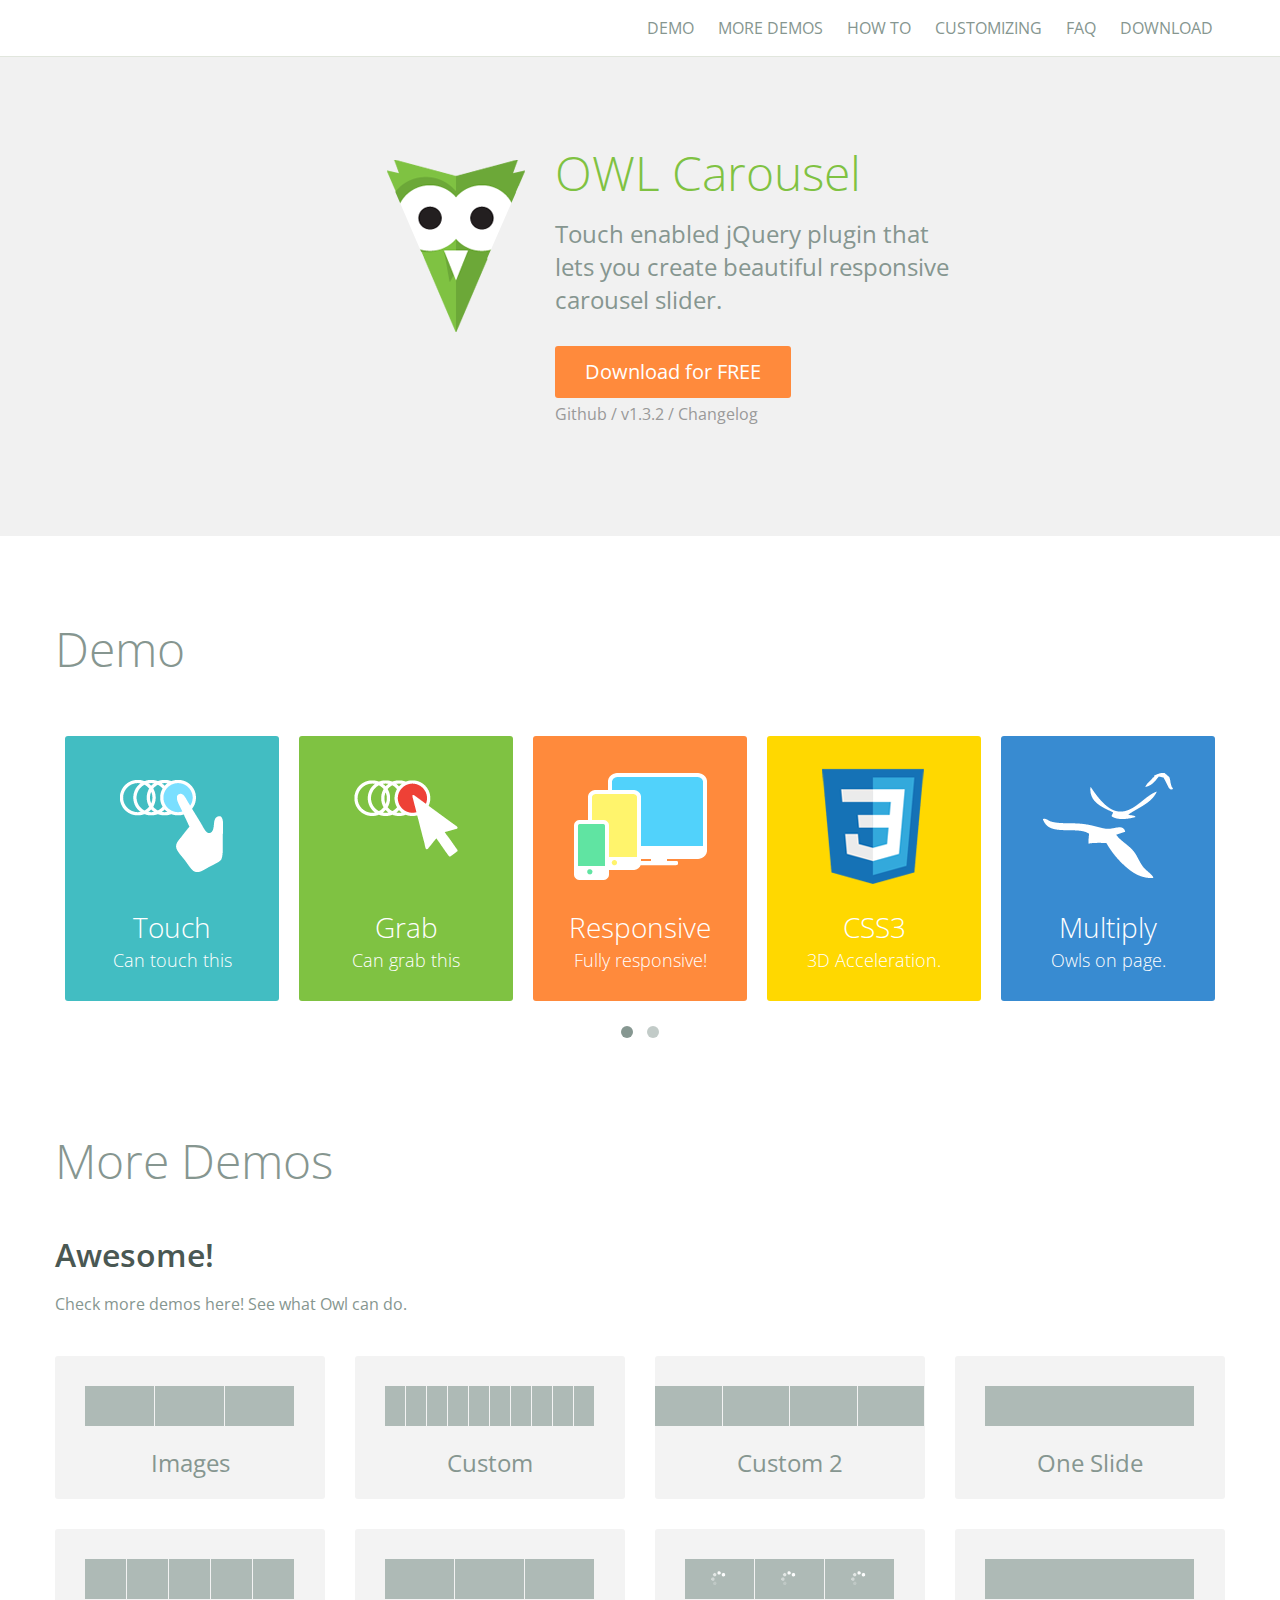
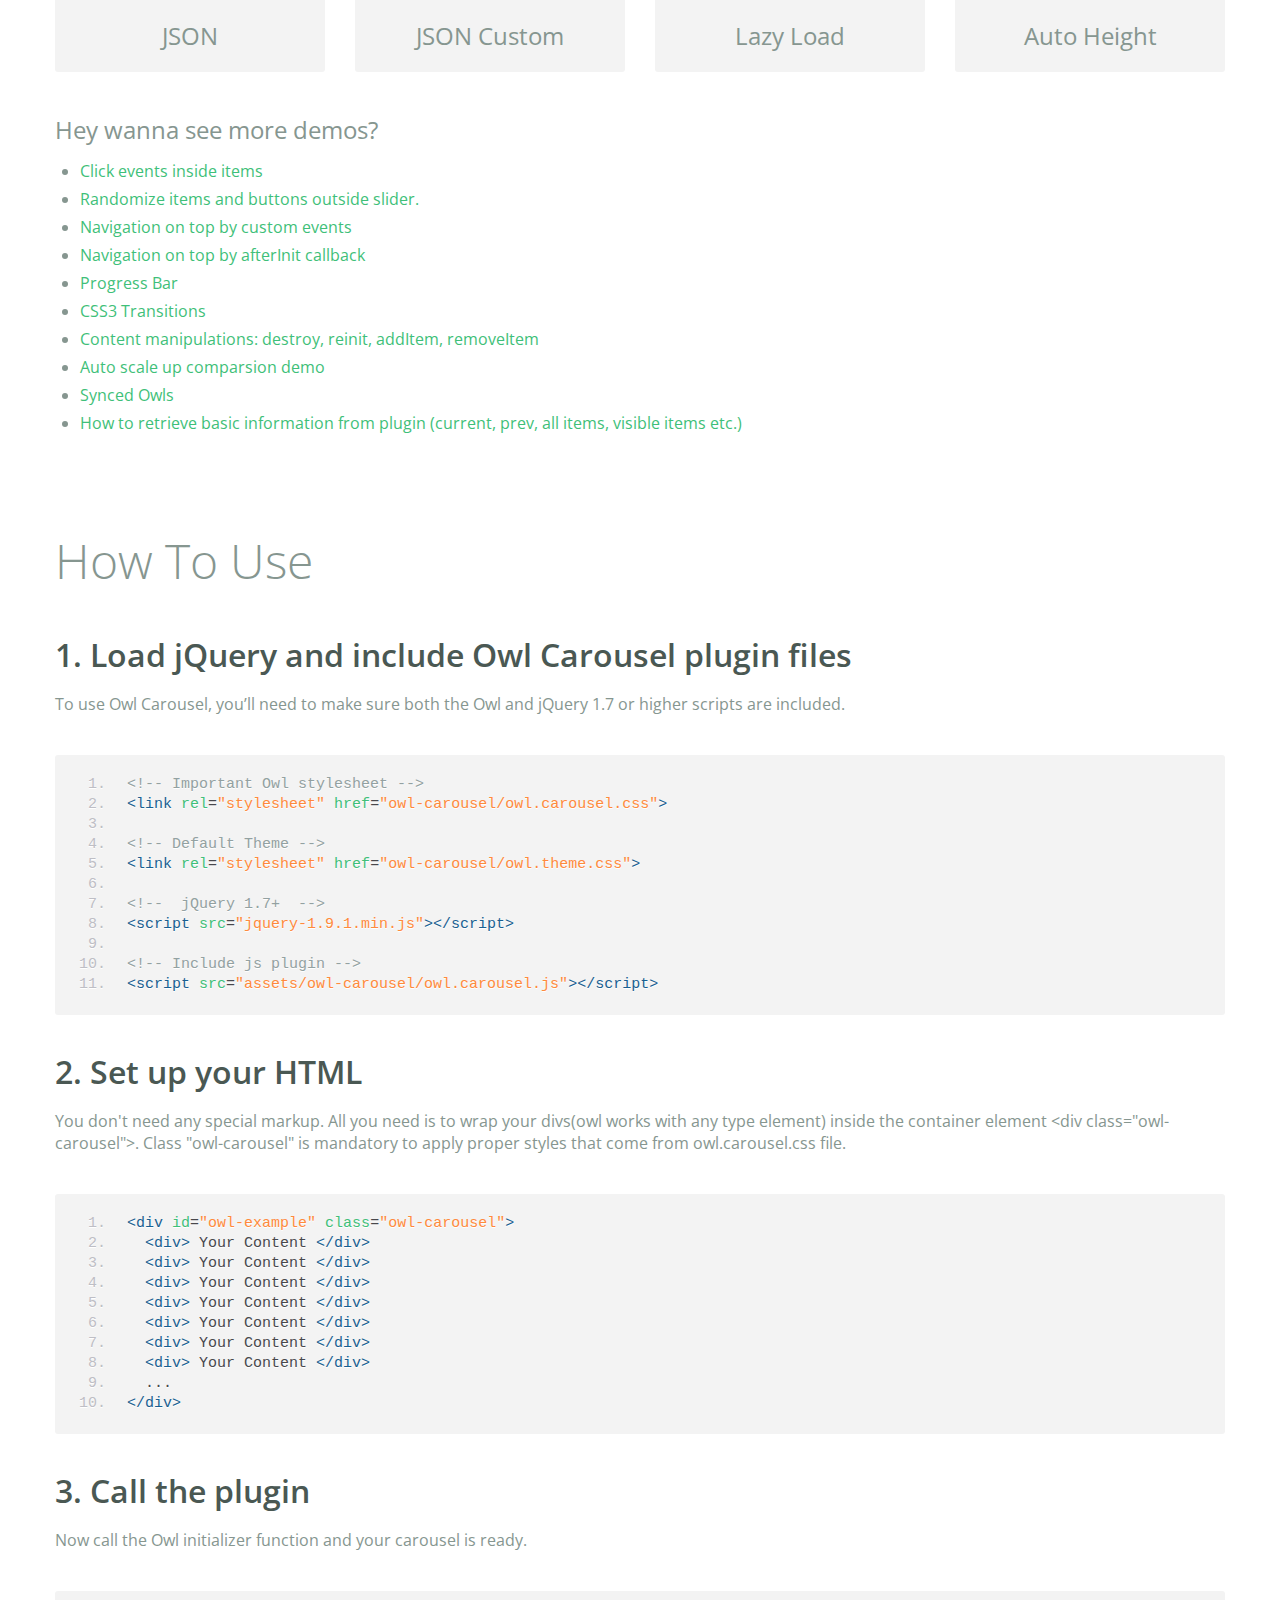
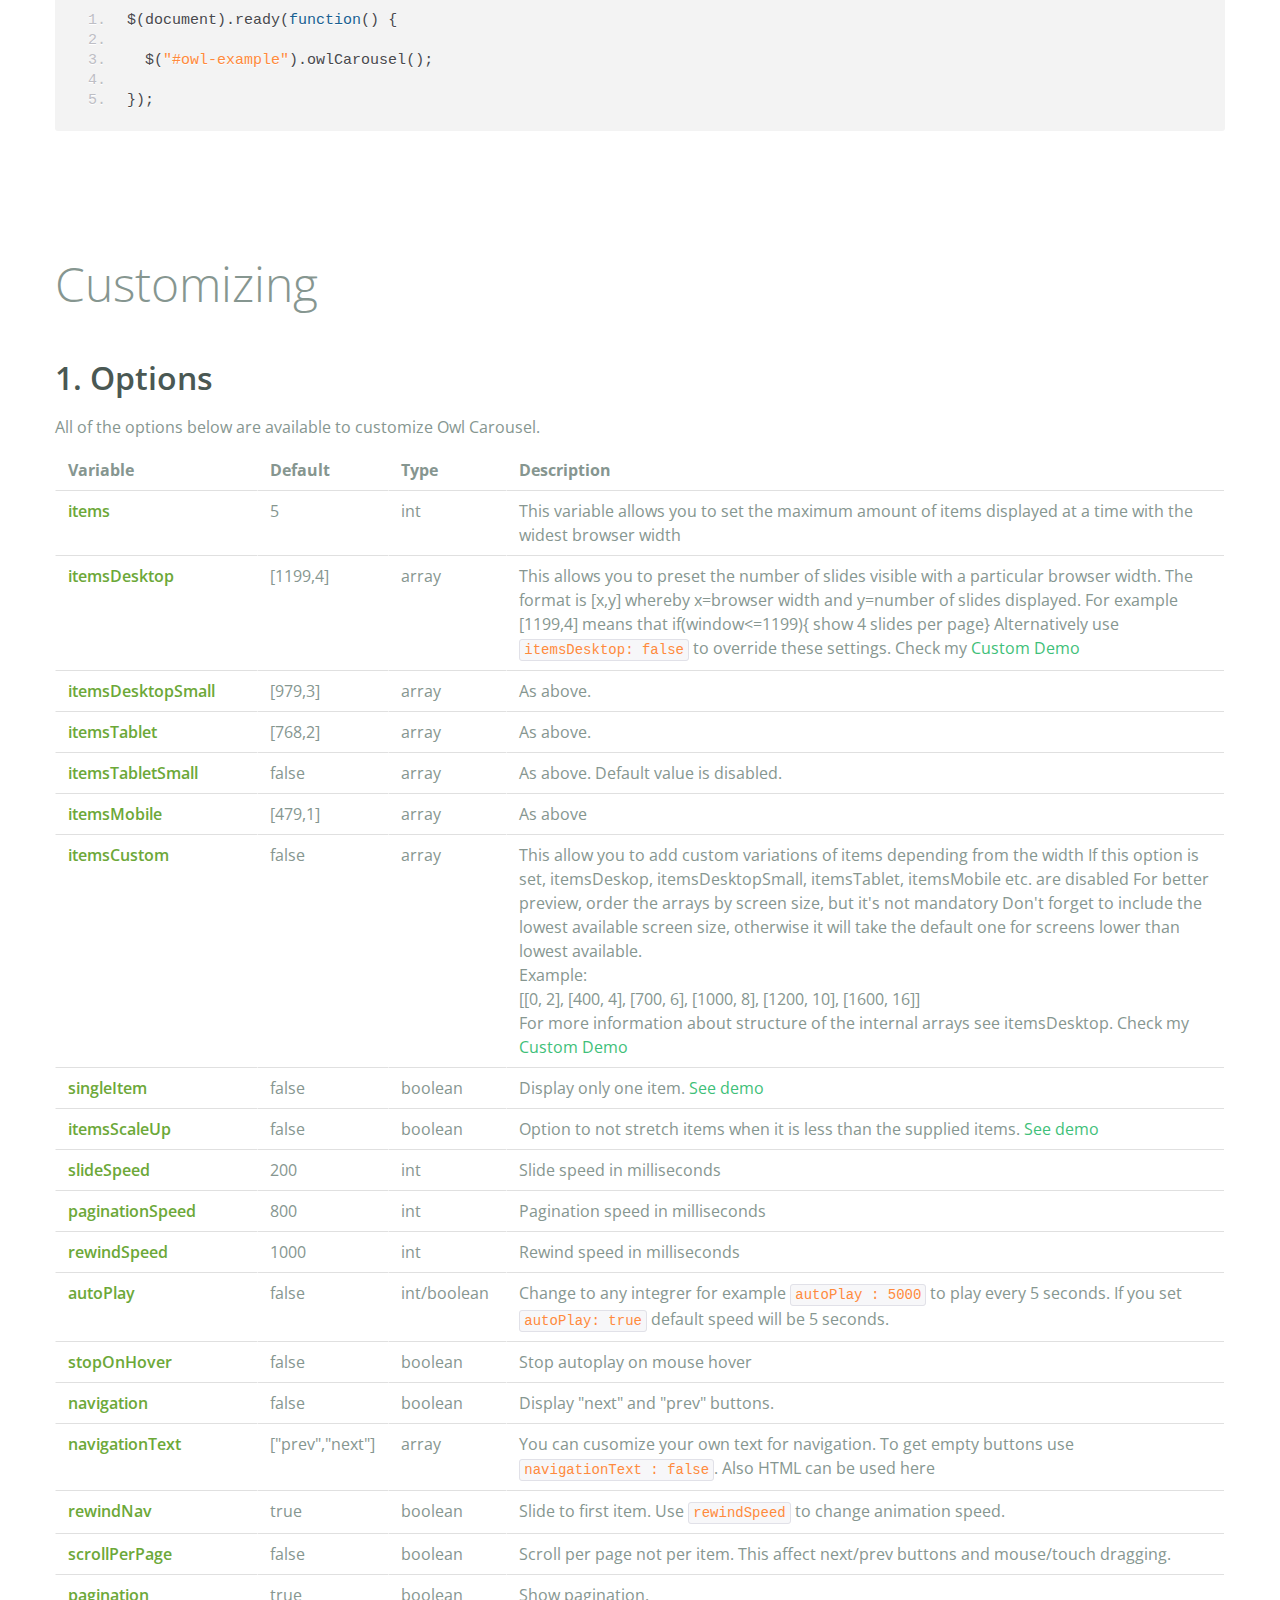
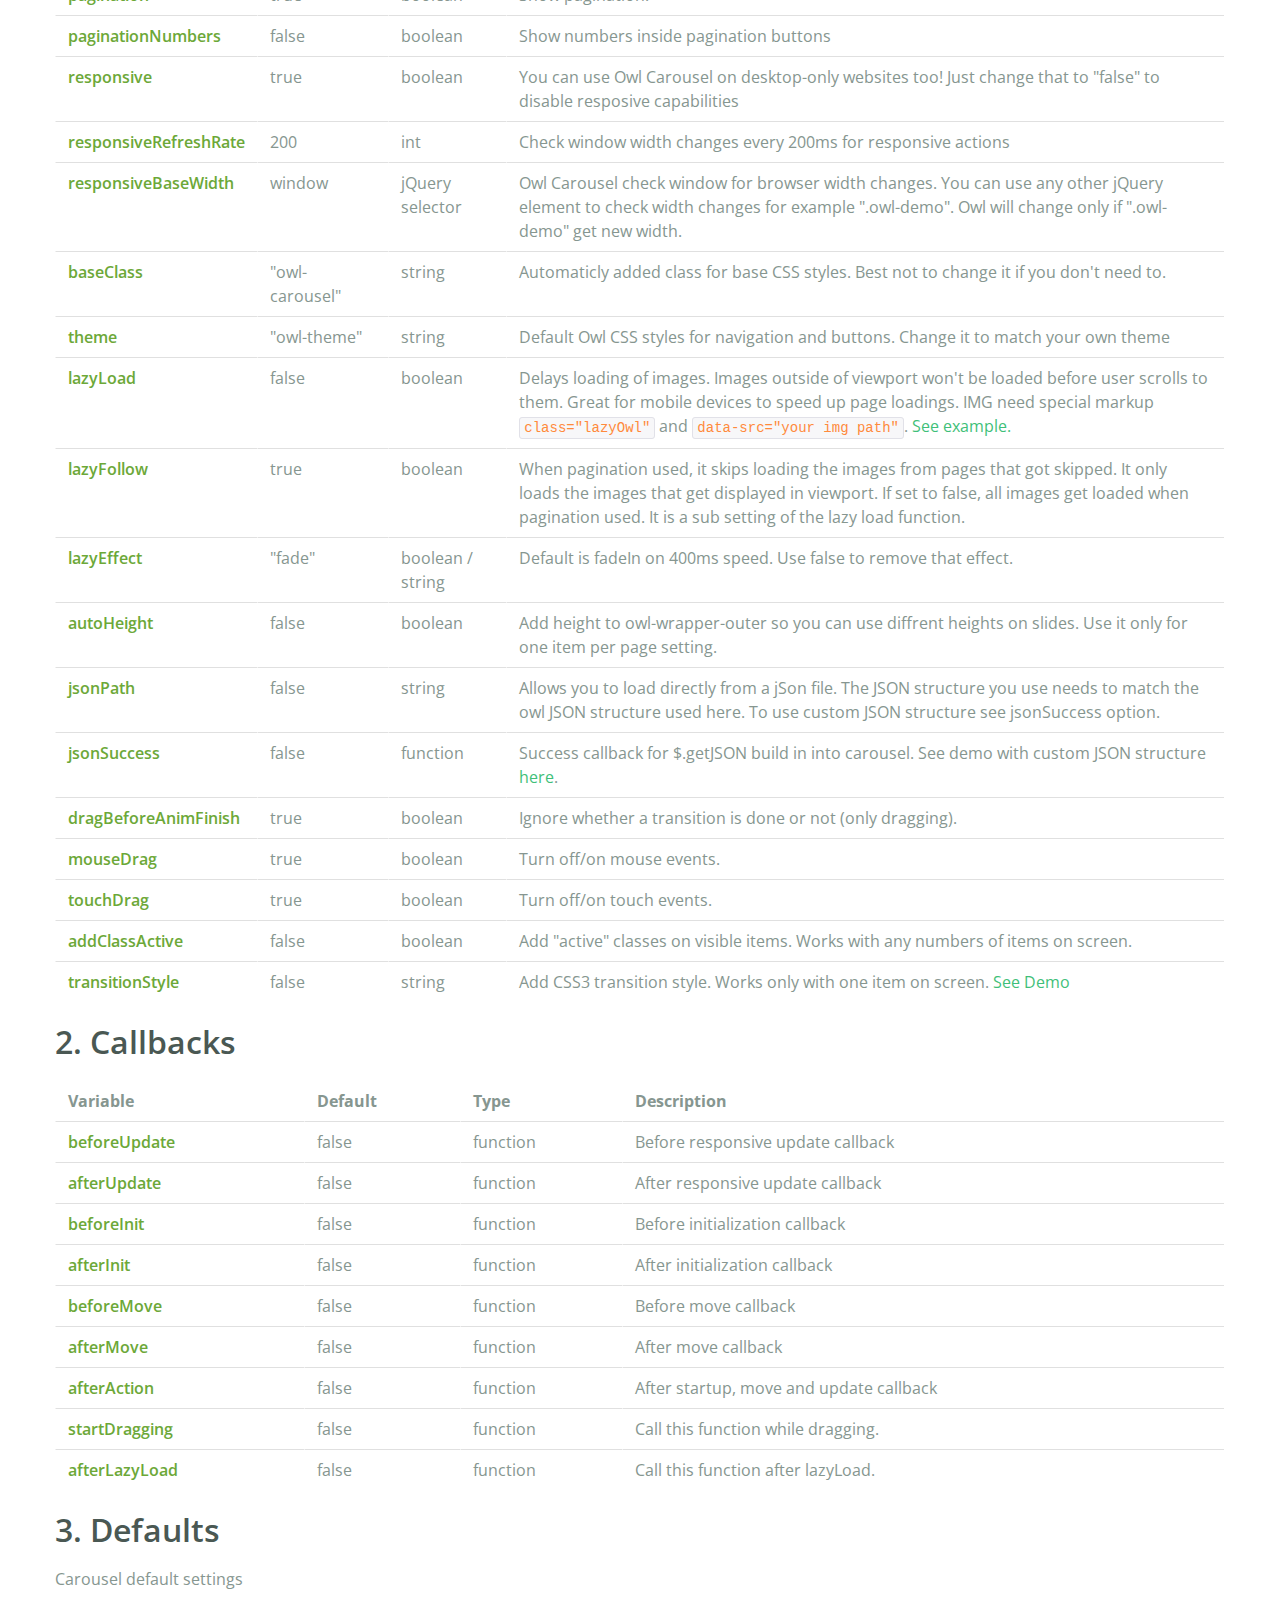
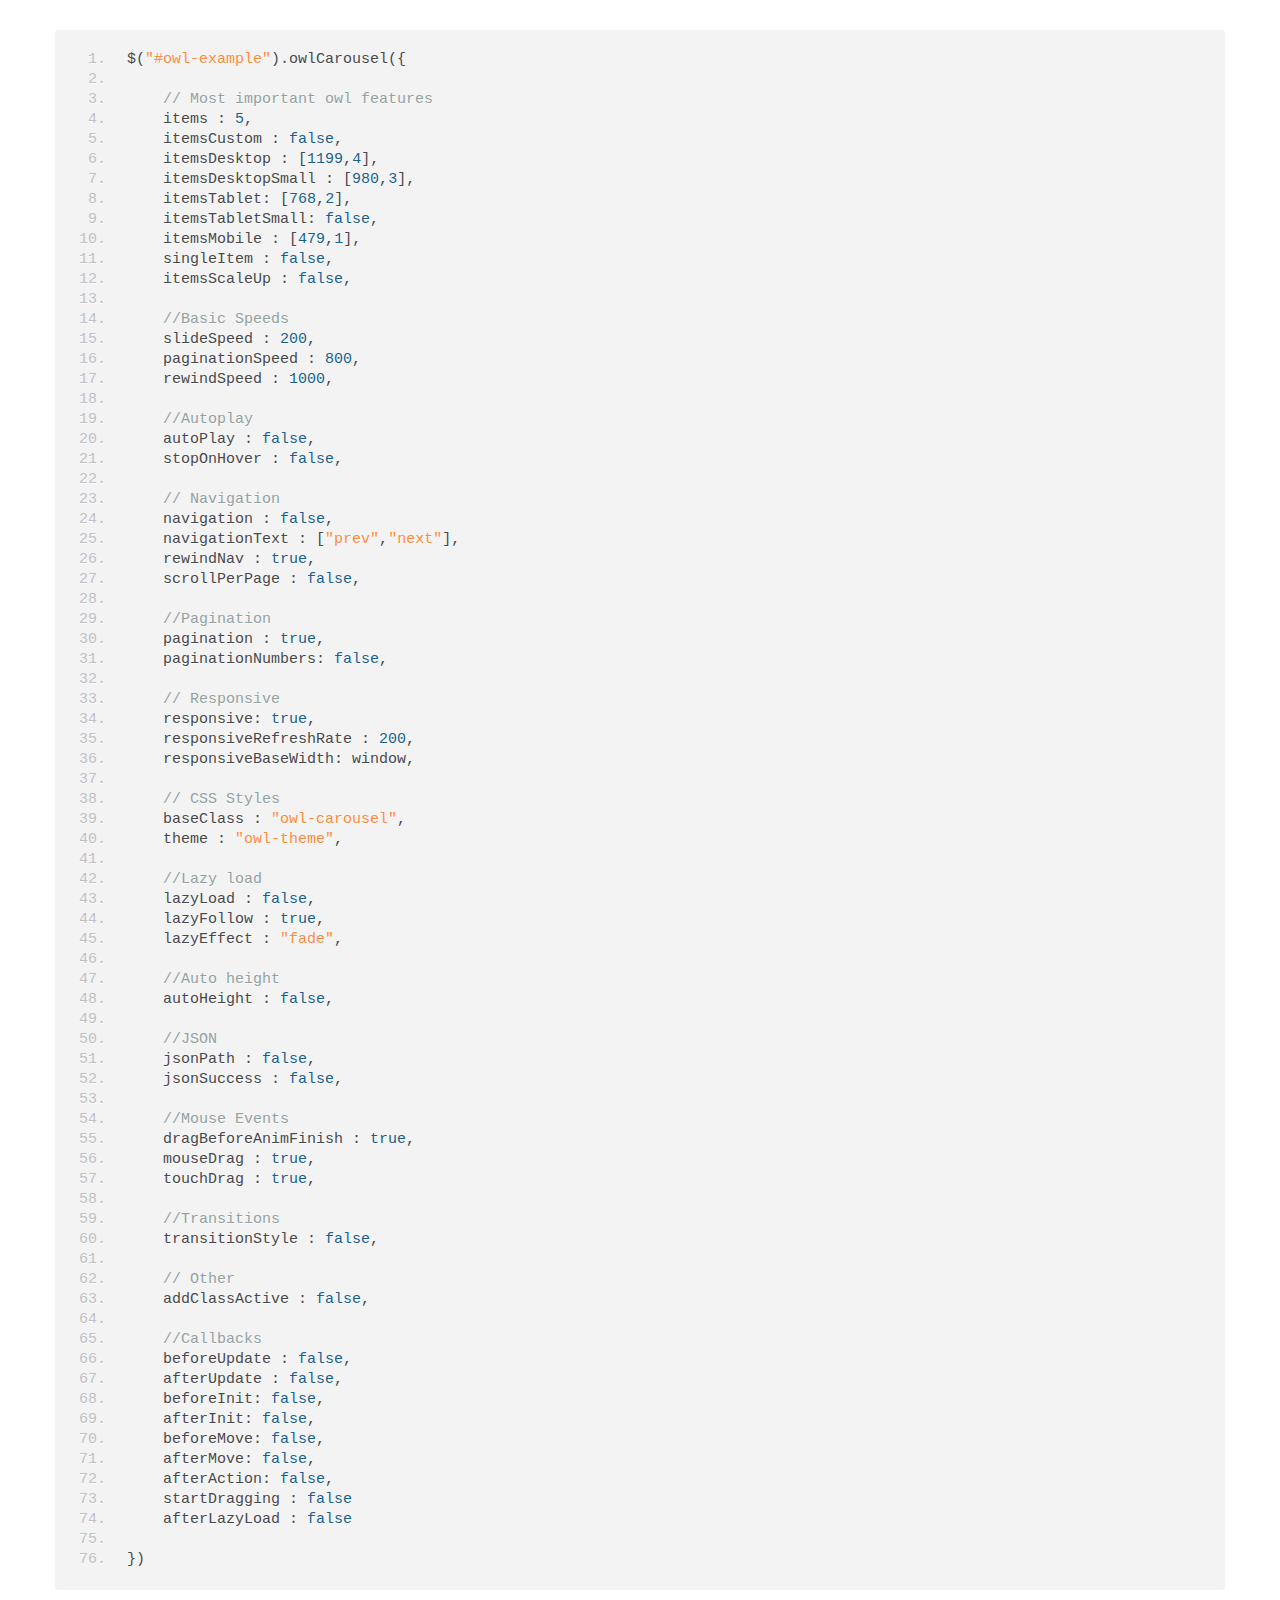
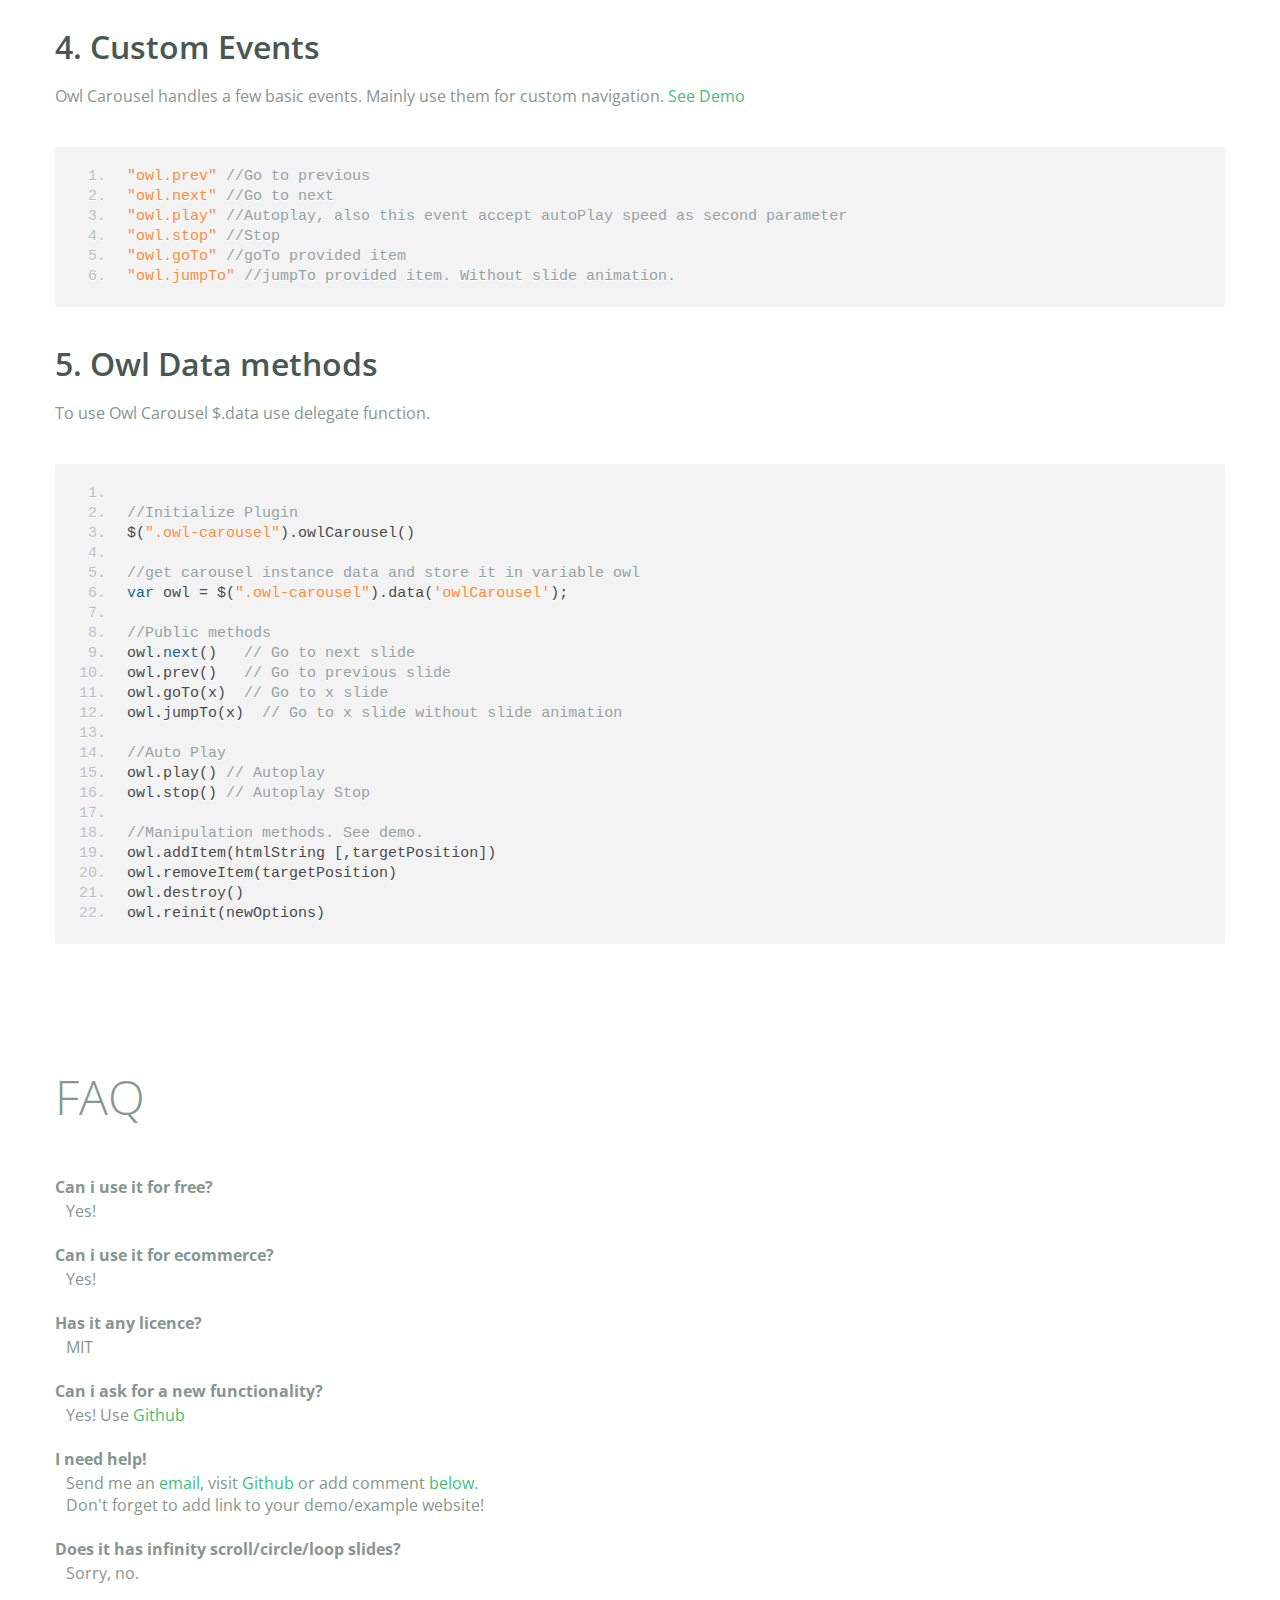
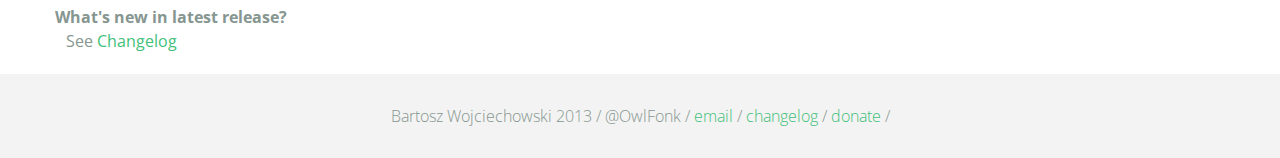
<file: Maunga Club website - for github/html/assets/global/plugins/carousel-owl-carousel/index.html>
<!DOCTYPE html>
<html lang="en">
  <head>
    <meta charset="utf-8">
    <title>Owl Carousel</title>
    <meta name="viewport" content="width=device-width, initial-scale=1.0">
    <meta name="description" content="jQuery Responsive Carousel - Owl Carusel">
    <meta name="author" content="Bartosz Wojciechowski">
    <meta name="keywords" content="HTML,CSS,JSON,JavaScript, jQuery, Responsive, Design, Owl, Carousel, Free">

    <link href='http://fonts.googleapis.com/css?family=Open+Sans:400italic,400,300,600,700' rel='stylesheet' type='text/css'>
    <link href="assets/css/bootstrapTheme.css" rel="stylesheet">
    <link href="assets/css/custom.css" rel="stylesheet">

    <!-- Owl Carousel Assets -->
    <link href="owl-carousel/owl.carousel.css" rel="stylesheet">
    <link href="owl-carousel/owl.theme.css" rel="stylesheet">

    <!-- Prettify -->
    <link href="assets/js/google-code-prettify/prettify.css" rel="stylesheet">

    <!-- Le fav and touch icons -->
    <link rel="apple-touch-icon-precomposed" sizes="144x144" href="assets/ico/apple-touch-icon-144-precomposed.png">
    <link rel="apple-touch-icon-precomposed" sizes="114x114" href="assets/ico/apple-touch-icon-114-precomposed.png">
      <link rel="apple-touch-icon-precomposed" sizes="72x72" href="assets/ico/apple-touch-icon-72-precomposed.png">
                    <link rel="apple-touch-icon-precomposed" href="assets/ico/apple-touch-icon-57-precomposed.png">
                                   <link rel="shortcut icon" href="assets/ico/favicon.png">
  </head>
  <body>
      <div id="top-nav" class="navbar navbar-fixed-top">
        <div class="navbar-inner">
          <div class="container">
            <button type="button" class="btn btn-navbar" data-toggle="collapse" data-target=".nav-collapse">
            <span class="icon-bar"></span>
            <span class="icon-bar"></span>
            <span class="icon-bar"></span>
          </button>
            <div class="nav-collapse collapse">
            <ul class="nav pull-right">
              <li><a href="#demo">Demo</a></li>
              <li><a href="#more-demos">More Demos</a></li>
              <li><a href="#how-to">How To</a></li>
              <li><a href="#customizing">Customizing</a></li>
              <li><a href="#faq">FAQ</a></li>
              <li><a href="owl.carousel.zip" class="download" data-spy="affix" data-offset-top="450">Download</a></li>
            </ul>
            </div>
          </div>
        </div>
      </div>

      <div id="header">
        <div class="container">
          <div class="row">
            <div class="span5">
                <img class="logo" src="assets/img/owl-logo.png" alt="Owl Logo">
              </div>
            <div class="span7">
              <h1>OWL Carousel </h1>
              <h3>Touch enabled jQuery plugin that lets you create beautiful responsive carousel slider.</h3>
              <a class="btn btn-success btn-large" href="owl.carousel.zip">Download for FREE</a>
              <p class="muted"><a class="muted" href="https://github.com/OwlFonk/OwlCarousel">Github</a> / v1.3.2 / <a class="muted" href="changelog.html">Changelog</a></p> 
            </div>
          </div>
        </div>
      </div>

      <div id="demo">
        <div class="container">
          <div class="row">
            <div class="span12">
              <h1>Demo</h1>
            </div>
          </div>

          <div class="row">
            <div class="span12">

              <div id="owl-example" class="owl-carousel">

                <div class="item darkCyan">
                  <img src="assets/img/demo-slides/touch.png" alt="Touch">
                    <h3>Touch</h3>
                    <h4>Can touch this</h4>
                </div>
                <div class="item forestGreen">
                  <img src="assets/img/demo-slides/grab.png" alt="Grab">
                    <h3>Grab</h3>
                    <h4>Can grab this</h4>
                </div>
                <div class="item orange">
                  <img src="assets/img/demo-slides/responsive.png" alt="Responsive">
                    <h3>Responsive</h3>
                    <h4>Fully responsive!</h4>
                </div>

                <div class="item yellow">
                  <img src="assets/img/demo-slides/css3.png" alt="CSS3">
                    <h3>CSS3</h3>
                    <h4>3D Acceleration.</h4>
                </div>

                <div class="item dodgerBlue">
                  <img src="assets/img/demo-slides/multi.png" alt="Multi">
                    <h3>Multiply</h3>
                    <h4>Owls on page.</h4>
                </div>

                <div class="item skyBlue">
                  <img src="assets/img/demo-slides/modern.png" alt="Modern Browsers">
                    <h3>Modern</h3>
                    <h4>Browsers Compatibility</h4>
                </div>

                <div class="item zombieGreen">
                  <img src="assets/img/demo-slides/zombie.png" alt="Zombie Browsers - old ones">
                    <h3>Zombie</h3>
                    <h4>Browsers Compatibility</h4>
                </div>

                <div class="item violet">
                  <img src="assets/img/demo-slides/controls.png" alt="Take Control">
                    <h3>Take Control</h3>
                    <h4>The way you like</h4>
                </div>

                <div class="item yellowLight">
                  <img src="assets/img/demo-slides/feather.png" alt="Light">
                    <h3>Light</h3>
                    <h4>As a feather</h4>
                </div>

                <div class="item steelGray">
                  <img src="assets/img/demo-slides/tons.png" alt="Tons of Opotions">
                    <h3>Tons</h3>
                    <h4>of options</h4>
                </div>

              </div>


            </div>
          </div>

        </div>
      </div>

    <div id="more-demos">
      <div class="container">

        <div class="row">
          <div class="span12">
            <h1>More Demos</h1>
            <h2>Awesome!</h2>
            <p>Check more demos here! See what Owl can do.</p>
          </div>
        </div>

        <div class="row demos-row">
          <div class="span3">
            <a href="demos/images.html" class="demo-box">
              <div class="demo-wrapper demo-images clearfix">
                <div class="demo-slide"><div class="bg"></div></div>
                <div class="demo-slide"><div class="bg"></div></div>
                <div class="demo-slide"><div class="bg"></div></div>
              </div>
              <h3>Images</h3>
            </a>
          </div>

          <div class="span3">
            <a href="demos/custom.html" class="demo-box">
              <div class="demo-wrapper demo-custom clearfix">
                <div class="demo-slide"><div class="bg"></div></div>
                <div class="demo-slide"><div class="bg"></div></div>
                <div class="demo-slide"><div class="bg"></div></div>
                <div class="demo-slide"><div class="bg"></div></div>
                <div class="demo-slide"><div class="bg"></div></div>
                <div class="demo-slide"><div class="bg"></div></div>
                <div class="demo-slide"><div class="bg"></div></div>
                <div class="demo-slide"><div class="bg"></div></div>
                <div class="demo-slide"><div class="bg"></div></div>
                <div class="demo-slide"><div class="bg"></div></div>
              </div>
              <h3>Custom</h3>
            </a>
          </div>

          <div class="span3">
            <a href="demos/itemsCustom.html" class="demo-box">
              <div class="demo-wrapper demo-full clearfix">
                <div class="demo-slide"><div class="bg"></div></div>
                <div class="demo-slide"><div class="bg"></div></div>
                <div class="demo-slide"><div class="bg"></div></div>
                <div class="demo-slide"><div class="bg"></div></div>
              </div>
              <h3>Custom 2</h3>
            </a>
          </div>

          <div class="span3">
            <a href="demos/one.html" class="demo-box">
              <div class="demo-wrapper demo-one clearfix">
                <div class="demo-slide"><div class="bg"></div></div>
              </div>
              <h3>One Slide</h3>
            </a>
          </div>

        </div>
        <div class="row demos-row">
          <div class="span3">
            <a href="demos/json.html" class="demo-box">
              <div class="demo-wrapper demo-Json clearfix">
                <div class="demo-slide"><div class="bg"></div></div>
                <div class="demo-slide"><div class="bg"></div></div>
                <div class="demo-slide"><div class="bg"></div></div>
                <div class="demo-slide"><div class="bg"></div></div>
                <div class="demo-slide"><div class="bg"></div></div>
              </div>
              <h3>JSON</h3>
            </a>
          </div>

          <div class="span3">
            <a href="demos/customJson.html" class="demo-box">
              <div class="demo-wrapper demo-Json-custom clearfix">
                <div class="demo-slide"><div class="bg"></div></div>
                <div class="demo-slide"><div class="bg"></div></div>
                <div class="demo-slide"><div class="bg"></div></div>
              </div>
              <h3>JSON Custom</h3>
            </a>
          </div>

          <div class="span3">
            <a href="demos/lazyLoad.html" class="demo-box">
              <div class="demo-wrapper demo-lazy clearfix">
                <div class="demo-slide"><div class="bg"></div></div>
                <div class="demo-slide"><div class="bg"></div></div>
                <div class="demo-slide"><div class="bg"></div></div>
              </div>
              <h3>Lazy Load</h3>
            </a>
          </div>

          <div class="span3">
            <a href="demos/autoHeight.html" class="demo-box">
              <div class="demo-wrapper demo-height clearfix">
                <div class="demo-slide"><div class="bg"></div></div>
              </div>
              <h3>Auto Height</h3>
            </a>
          </div>

          
        </div>

        <div class="row">
          <div class="span12">
            <h3>Hey wanna see more demos?</h3>
            <ul>
              <li>
                <a href="demos/click.html">Click events inside items</a>
              </li>
              <li>
                <a href="demos/randomOrder.html">Randomize items and buttons outside slider.</a>
              </li>
              <li>
                <a href="demos/navOnTop.html">Navigation on top by custom events</a>
              </li>
              <li>
                <a href="demos/navOnTop2.html">Navigation on top by afterInit callback</a>
              </li>
              <li>
                <a href="demos/progressBar.html">Progress Bar</a>
              </li>
              <li>
                <a href="demos/transitions.html">CSS3 Transitions</a>
              </li>
              <li>
                <a href="demos/manipulations.html">Content manipulations: destroy, reinit, addItem, removeItem</a>
              </li>
              <li>
                <a href="demos/scaleup.html">Auto scale up comparsion demo</a>
              </li>
              <li>
                <a href="demos/sync.html">Synced Owls</a>
              </li>
              <li>
                <a href="demos/owlStatus.html">How to retrieve basic information from plugin (current, prev, all items, visible items etc.)</a>
              </li>
            </ul>
            
          </div>
        </div>


      </div>
    </div>

    <div id="how-to">
      <div class="container">
        <div class="row">
          <div class="span12">
            <h1>How To Use</h1>
            <h2>1. Load jQuery and include Owl Carousel plugin files</h2>
            <p>To use Owl Carousel, you’ll need to make sure both the Owl and jQuery 1.7 or higher scripts are included.</p>
<pre class="pre-show prettyprint linenums">
&lt;!-- Important Owl stylesheet --&gt;
&lt;link rel="stylesheet" href="owl-carousel/owl.carousel.css"&gt;

&lt;!-- Default Theme --&gt;
&lt;link rel="stylesheet" href="owl-carousel/owl.theme.css"&gt;

&lt;!--  jQuery 1.7+  --&gt;
&lt;script src="jquery-1.9.1.min.js"&gt;&lt;/script&gt;

&lt;!-- Include js plugin --&gt;
&lt;script src="assets/owl-carousel/owl.carousel.js"&gt;&lt;/script&gt;
</pre>
          <h2>2. Set up your HTML</h2>
          <p>You don't need any special markup. All you need is to wrap your divs(owl works with any type element) inside the container element &lt;div class="owl-carousel"&gt;. Class "owl-carousel" is mandatory to apply proper styles that come from owl.carousel.css file.</p>
<pre class="pre-show prettyprint linenums">
&lt;div id="owl-example" class="owl-carousel"&gt;
  &lt;div&gt; Your Content &lt;/div&gt;
  &lt;div&gt; Your Content &lt;/div&gt;
  &lt;div&gt; Your Content &lt;/div&gt;
  &lt;div&gt; Your Content &lt;/div&gt;
  &lt;div&gt; Your Content &lt;/div&gt;
  &lt;div&gt; Your Content &lt;/div&gt;
  &lt;div&gt; Your Content &lt;/div&gt;
  ...
&lt;/div>
</pre>    
          <h2>3. Call the plugin</h2>
          <p>Now call the Owl initializer function and your carousel is ready.</p>
<pre class="pre-show prettyprint linenums">
$(document).ready(function() {

  $("#owl-example").owlCarousel();

});
</pre>  
          </div>
        </div>
      </div>
    </div>


    <div id="customizing">
      <div class="container">
        <div class="row">
          <div class="span12">
            <h1>Customizing</h1>
            <h2>1. Options</h2>
            <p>All of the options below are available to customize Owl Carousel.</p> 
            <table class="table hp-table table-bordered table-striped">
              <thead>
                <tr>
                  <th>Variable</th>
                  <th>Default</th>
                  <th>Type</th>
                  <th>Description</th>
                </tr>
              </thead>
              <tbody>
                <tr>
                  <td><span class="text-emp">items</span></td>
                  <td>5</td>
                  <td>int</td>
                  <td>This variable allows you to set the maximum amount of items displayed at a time with the widest browser width</td>
                </tr>
                 <tr>
                  <td><span class="text-emp">itemsDesktop</span></td>
                  <td>[1199,4]</td>
                  <td>array</td>
                  <td>This allows you to preset the number of slides visible with a particular browser width. The format is [x,y] whereby x=browser width and y=number of slides displayed. For example [1199,4] means that if(window&lt;=1199){ show 4 slides per page}
                    Alternatively use <code>itemsDesktop: false</code> to override these settings. Check my <a href="demos/custom.html">Custom Demo</a></td>
                </tr>
                <tr>
                  <td><span class="text-emp">itemsDesktopSmall</span></td>
                  <td>[979,3]</td>
                  <td>array</td>
                  <td>As above.</td>
                </tr>
                <tr>
                  <td><span class="text-emp">itemsTablet</span></td>
                  <td>[768,2]</td>
                  <td>array</td>
                  <td>As above.</td>
                </tr>
                <tr>
                  <td><span class="text-emp">itemsTabletSmall</span></td>
                  <td>false</td>
                  <td>array</td>
                  <td>As above. Default value is disabled.</td>
                </tr>
                <tr>
                  <td><span class="text-emp">itemsMobile</span></td>
                  <td>[479,1]</td>
                  <td>array</td>
                  <td>As above</td>
                </tr>
                <tr>
                  <td><span class="text-emp">itemsCustom</span></td>
                  <td>false</td>
                  <td>array</td>
                  <td>
                    This allow you to add custom variations of items depending from the width
                    If this option is set, itemsDeskop, itemsDesktopSmall, itemsTablet, itemsMobile etc. are disabled
                    For better preview, order the arrays by screen size, but it's not mandatory
                    Don't forget to include the lowest available screen size, otherwise it will take the default one for screens lower than lowest available.
                    <br />Example:<br /> [[0, 2], [400, 4], [700, 6], [1000, 8], [1200, 10], [1600, 16]]<br />
                    For more information about structure of the internal arrays see itemsDesktop. Check my <a href="demos/custom.html">Custom Demo</a></td>
                </tr>
                <tr>
                  <td><span class="text-emp">singleItem</span></td>
                  <td>false</td>
                  <td>boolean</td>
                  <td>Display only one item. <a href="demos/one.html">See demo</a></td>
                </tr>
                <tr>
                  <td><span class="text-emp">itemsScaleUp</span></td>
                  <td>false</td>
                  <td>boolean</td>
                  <td>Option to not stretch items when it is less than the supplied items. <a href="demos/scaleup.html">See demo</a></td>
                </tr>
                <tr>
                  <td><span class="text-emp">slideSpeed</span></td>
                  <td>200</td>
                  <td>int</td>
                  <td>Slide speed in milliseconds</td>
                </tr>
                <tr>
                  <td><span class="text-emp">paginationSpeed</span></td>
                  <td>800</td>
                  <td>int</td>
                  <td>Pagination speed in milliseconds</td>
                </tr>
                <tr>
                  <td><span class="text-emp">rewindSpeed</span></td>
                  <td>1000</td>
                  <td>int</td>
                  <td>Rewind speed in milliseconds</td>
                </tr>
                <tr>
                  <td><span class="text-emp">autoPlay</span></td>
                  <td>false</td>
                  <td>int/boolean</td>
                  <td>Change to any integrer for example <code>autoPlay : 5000</code> to play every 5 seconds. If you set <code>autoPlay: true</code> default speed will be 5 seconds.</td>
                </tr>
                <tr>
                <tr>
                  <td><span class="text-emp">stopOnHover</span></td>
                  <td>false</td>
                  <td>boolean</td>
                  <td>Stop autoplay on mouse hover</td>
                </tr>
                <tr>
                <tr>
                  <td><span class="text-emp">navigation</span></td>
                  <td>false</td>
                  <td>boolean</td>
                  <td>Display "next" and "prev" buttons.</td>
                </tr>
                <tr>
                  <td><span class="text-emp">navigationText</span></td>
                  <td>["prev","next"]</td>
                  <td>array</td>
                  <td>You can cusomize your own text for navigation. To get empty buttons use <code>navigationText : false</code>. Also HTML can be used here</td>
                </tr>
                <tr>
                  <td><span class="text-emp">rewindNav</span></td>
                  <td>true</td>
                  <td>boolean</td>
                  <td>Slide to first item. Use <code>rewindSpeed</code> to change animation speed. </td>
                </tr>
                <tr>
                  <td><span class="text-emp">scrollPerPage</span></td>
                  <td>false</td>
                  <td>boolean</td>
                  <td>Scroll per page not per item. This affect next/prev buttons and mouse/touch dragging.</td>
                </tr>
                <tr>
                  <td><span class="text-emp">pagination</span></td>
                  <td>true</td>
                  <td>boolean</td>
                  <td>Show pagination.</td>
                </tr>
                <tr>
                  <td><span class="text-emp">paginationNumbers</span></td>
                  <td>false</td>
                  <td>boolean</td>
                  <td>Show numbers inside pagination buttons</td>
                </tr>
                <tr>
                  <td><span class="text-emp">responsive</span></td>
                  <td>true</td>
                  <td>boolean</td>
                  <td>You can use Owl Carousel on desktop-only websites too! Just change that to "false" to disable resposive capabilities</td>
                </tr>
                <tr>
                  <td><span class="text-emp">responsiveRefreshRate</span></td>
                  <td>200</td>
                  <td>int</td>
                  <td>Check window width changes every 200ms for responsive actions</td>
                </tr>
                <tr>
                  <td><span class="text-emp">responsiveBaseWidth</span></td>
                  <td>window</td>
                  <td>jQuery selector</td>
                  <td>Owl Carousel check window for browser width changes. You can use any other jQuery element to check width changes for example ".owl-demo". Owl will change only if ".owl-demo" get new width.</td>
                </tr>
                <tr>
                  <td><span class="text-emp">baseClass</span></td>
                  <td>"owl-carousel"</td>
                  <td>string</td>
                  <td>Automaticly added class for base CSS styles. Best not to change it if you don't need to.</td>
                </tr>
                <tr>
                  <td><span class="text-emp">theme</span></td>
                  <td>"owl-theme"</td>
                  <td>string</td>
                  <td>Default Owl CSS styles for navigation and buttons. Change it to match your own theme</td>
                </tr>
                <tr>
                  <td><span class="text-emp">lazyLoad</span></td>
                  <td>false</td>
                  <td>boolean</td>
                  <td>Delays loading of images. Images outside of viewport won't be loaded before user scrolls to them. Great for mobile devices to speed up page loadings. IMG need special markup <code>class="lazyOwl"</code> and <code>data-src="your img path"</code>. <a href="demos/lazyLoad.html">See example.</a></td>
                </tr>
                <tr>
                  <td><span class="text-emp">lazyFollow</span></td>
                  <td>true</td>
                  <td>boolean</td>
                  <td>When pagination used, it skips loading the images from pages that got skipped. It only loads the images that get displayed in viewport. If set to false, all images get loaded when pagination used. It is a sub setting of the lazy load function.</td>
                </tr>
                <tr>
                  <td><span class="text-emp">lazyEffect</span></td>
                  <td>"fade"</td>
                  <td>boolean / string</td>
                  <td>Default is fadeIn on 400ms speed. Use false to remove that effect.</td>
                </tr>
                <tr>
                  <td><span class="text-emp">autoHeight</span></td>
                  <td>false</td>
                  <td>boolean</td>
                  <td>Add height to owl-wrapper-outer so you can use diffrent heights on slides. Use it only for one item per page setting.</td>
                </tr>
                <tr>
                  <td><span class="text-emp">jsonPath</span></td>
                  <td>false</td>
                  <td>string</td>
                  <td>Allows you to load directly from a jSon file. The JSON structure you use needs to match the owl JSON structure used here. To use custom JSON structure see jsonSuccess option.</td>
                </tr>
                <tr>
                  <td><span class="text-emp">jsonSuccess</span></td>
                  <td>false</td>
                  <td>function</td>
                  <td>Success callback for $.getJSON build in into carousel. See demo with custom JSON structure <a href="demos/customJson.html">here</a>. </td>
                </tr>
                <tr>
                  <td><span class="text-emp">dragBeforeAnimFinish</span></td>
                  <td>true</td>
                  <td>boolean</td>
                  <td>Ignore whether a transition is done or not (only dragging).</td>
                </tr>
                <tr>
                  <td><span class="text-emp">mouseDrag</span></td>
                  <td>true</td>
                  <td>boolean</td>
                  <td>Turn off/on mouse events.</td>
                </tr>
                <tr>
                  <td><span class="text-emp">touchDrag</span></td>
                  <td>true</td>
                  <td>boolean</td>
                  <td>Turn off/on touch events.</td>
                </tr>
                <tr>
                  <td><span class="text-emp">addClassActive</span></td>
                  <td>false</td>
                  <td>boolean</td>
                  <td>Add "active" classes on visible items. Works with any numbers of items on screen.</td>
                </tr>
                <tr>
                  <td><span class="text-emp">transitionStyle</span></td>
                  <td>false</td>
                  <td>string</td>
                  <td>Add CSS3 transition style. Works only with one item on screen. <a href="demos/transitions.html">See Demo</a></td>
                </tr>
              </tbody>
            </table>
            <h2>2. Callbacks</h2>
            <table class="table hp-table table-bordered table-striped">
              <thead>
                <tr>
                  <th>Variable</th>
                  <th>Default</th>
                  <th>Type</th>
                  <th>Description</th>
                </tr>
              </thead>
              <tbody>
                <tr>
                  <td><span class="text-emp">beforeUpdate</span></td>
                  <td>false</td>
                  <td>function</td>
                  <td>Before responsive update callback</td>
                </tr>
                <tr>
                  <td><span class="text-emp">afterUpdate</span></td>
                  <td>false</td>
                  <td>function</td>
                  <td>After responsive update callback</td>
                </tr>
                <tr>
                  <td><span class="text-emp">beforeInit</span></td>
                  <td>false</td>
                  <td>function</td>
                  <td>Before initialization callback</td>
                </tr>
                <tr>
                  <td><span class="text-emp">afterInit</span></td>
                  <td>false</td>
                  <td>function</td>
                  <td>After initialization callback</td>
                </tr>
                <tr>
                  <td><span class="text-emp">beforeMove</span></td>
                  <td>false</td>
                  <td>function</td>
                  <td>Before move callback</td>
                </tr>
                <tr>
                  <td><span class="text-emp">afterMove</span></td>
                  <td>false</td>
                  <td>function</td>
                  <td>After move callback</td>
                </tr>
                <tr>
                  <td><span class="text-emp">afterAction</span></td>
                  <td>false</td>
                  <td>function</td>
                  <td>After startup, move and update callback</td>
                </tr>
                <tr>
                  <td><span class="text-emp">startDragging</span></td>
                  <td>false</td>
                  <td>function</td>
                  <td>Call this function while dragging.</td>
                </tr>
                <tr>
                  <td><span class="text-emp">afterLazyLoad</span></td>
                  <td>false</td>
                  <td>function</td>
                  <td>Call this function after lazyLoad.</td>
                </tr>
              </tbody>
            </table>

              <h2>3. Defaults</h2>
              <p>Carousel default settings</p>
<pre class="pre-show prettyprint linenums">
$("#owl-example").owlCarousel({

    // Most important owl features
    items : 5,
    itemsCustom : false,
    itemsDesktop : [1199,4],
    itemsDesktopSmall : [980,3],
    itemsTablet: [768,2],
    itemsTabletSmall: false,
    itemsMobile : [479,1],
    singleItem : false,
    itemsScaleUp : false,

    //Basic Speeds
    slideSpeed : 200,
    paginationSpeed : 800,
    rewindSpeed : 1000,

    //Autoplay
    autoPlay : false,
    stopOnHover : false,

    // Navigation
    navigation : false,
    navigationText : ["prev","next"],
    rewindNav : true,
    scrollPerPage : false,

    //Pagination
    pagination : true,
    paginationNumbers: false,

    // Responsive 
    responsive: true,
    responsiveRefreshRate : 200,
    responsiveBaseWidth: window,

    // CSS Styles
    baseClass : "owl-carousel",
    theme : "owl-theme",

    //Lazy load
    lazyLoad : false,
    lazyFollow : true,
    lazyEffect : "fade",

    //Auto height
    autoHeight : false,

    //JSON 
    jsonPath : false, 
    jsonSuccess : false,

    //Mouse Events
    dragBeforeAnimFinish : true,
    mouseDrag : true,
    touchDrag : true,

    //Transitions
    transitionStyle : false,

    // Other
    addClassActive : false,

    //Callbacks
    beforeUpdate : false,
    afterUpdate : false,
    beforeInit: false, 
    afterInit: false, 
    beforeMove: false, 
    afterMove: false,
    afterAction: false,
    startDragging : false
    afterLazyLoad : false

})
</pre>
              <h2>4. Custom Events</h2>
              <p>Owl Carousel handles a few basic events. Mainly use them for custom navigation. <a href="demos/custom.html">See Demo</a></p>

<pre class="pre-show prettyprint linenums">
"owl.prev" //Go to previous
"owl.next" //Go to next
"owl.play" //Autoplay, also this event accept autoPlay speed as second parameter
"owl.stop" //Stop
"owl.goTo" //goTo provided item
"owl.jumpTo" //jumpTo provided item. Without slide animation.
</pre>

              <h2>5. Owl Data methods</h2>
              <p>To use Owl Carousel $.data use delegate function.</p>
              
<pre class="pre-show prettyprint linenums">

//Initialize Plugin
$(".owl-carousel").owlCarousel()

//get carousel instance data and store it in variable owl
var owl = $(".owl-carousel").data('owlCarousel');

//Public methods
owl.next()   // Go to next slide
owl.prev()   // Go to previous slide
owl.goTo(x)  // Go to x slide
owl.jumpTo(x)  // Go to x slide without slide animation

//Auto Play
owl.play() // Autoplay
owl.stop() // Autoplay Stop

//Manipulation methods. <a href="demos/manipulations.html">See demo.</a>
owl.addItem(htmlString [,targetPosition])
owl.removeItem(targetPosition)
owl.destroy()
owl.reinit(newOptions)
</pre>
          </div>
        </div>
      </div>
    </div>

    <div id="faq" class="container">
      <div class="row">
        <div class="span12">
          <h1>FAQ</h1>
          <dl>
            <dt>Can i use it for free?</dt>
            <dd>Yes!</dd>
            <dt>Can i use it for ecommerce?</dt>
            <dd>Yes!</dd>
            <dt>Has it any licence?</dt>
            <dd>MIT</dd>
            <dt>Can i ask for a new functionality?</dt>
            <dd>Yes! Use <a href="https://github.com/OwlFonk/OwlCarousel">Github</a></dd>
            <dt>I need help!</dt>
            <dd>Send me an <a href="mailto:owl@owlgraphic.com?subject=Hey Owl! I need help">email</a>, visit <a href="https://github.com/OwlFonk/OwlCarousel">Github</a> or add comment <a href="#disqus">below.</a><br>Don't forget to add link to your demo/example website!</dd>
            <dt>Does it has infinity scroll/circle/loop slides?</dt>
            <dd>Sorry, no.</dd>
            <dt>What's new in latest release?</dt>
            <dd>See <a href="changelog.html">Changelog</a></dd>
          </dl>
        </div>
      </div>
    </div>

    <div class="container disqus">
        <div class="row">
          <div class="span12">
            <h1>Disqus</h1>

    <div id="disqus_thread"></div>
    <noscript>Please enable JavaScript to view the <a href="http://disqus.com/?ref_noscript">comments powered by Disqus.</a></noscript>
    <a href="http://disqus.com" class="dsq-brlink">comments powered by <span class="logo-disqus">Disqus</span></a>
      </div>
    </div>
  </div>

    <div id="footer">
      <div class="container">
        <div class="row">
          <div class="span12">
            <h5>Bartosz Wojciechowski 2013 / @OwlFonk / 
            <a href="mailto:owl@owlgraphic.com?subject=Hey Owl!">email</a> / 
            <a href="changelog.html">changelog</a> /
            <a href="https://www.paypal.com/cgi-bin/webscr?cmd=_s-xclick&hosted_button_id=EFSGXZS7V2U9N">donate</a> / 
            <a href="https://twitter.com/share" class="twitter-share-button" data-url="http://owlgraphic.com/owlcarousel/" data-text="Awesome jQuery Owl Carousel Responsive Plugin" data-via="OwlFonk" data-count="none" data-hashtags="owlcarousel"></a>
            <script>
            var owldomain = window.location.hostname.indexOf("owlgraphic");
            if(owldomain !== -1){
              !function(d,s,id){var js,fjs=d.getElementsByTagName(s)[0],p=/^http:/.test(d.location)?'http':'https';if(!d.getElementById(id)){js=d.createElement(s);js.id=id;js.src=p+'://platform.twitter.com/widgets.js';fjs.parentNode.insertBefore(js,fjs);}}(document, 'script', 'twitter-wjs');
            }
            </script>
            </h5>
          </div>
        </div>
      </div>
    </div>


    <script src="assets/js/jquery-1.9.1.min.js"></script>
    <script src="owl-carousel/owl.carousel.min.js"></script>

    <!-- Frontpage Demo -->
    <script>

    $(document).ready(function($) {
      $("#owl-example").owlCarousel();
    });


    $("body").data("page", "frontpage");

    </script>
    <script src="assets/js/bootstrap-collapse.js"></script>
    <script src="assets/js/bootstrap-transition.js"></script>

    <script src="assets/js/google-code-prettify/prettify.js"></script>
	  <script src="assets/js/application.js"></script>

    <script type="text/javascript">
    jQuery(function($){
      var disqus_loaded = false;
      var top = $("#faq").offset().top; 
      var owldomain = window.location.hostname.indexOf("owlgraphic");
      var comments = window.location.href.indexOf("comment");

      if(owldomain !== -1){
        function check(){
          if ( (!disqus_loaded && $(window).scrollTop() + $(window).height() > top) || (comments !== -1) ){
            $(window).off( "scroll" )
            disqus_loaded = true;
            /* * * CONFIGURATION VARIABLES: EDIT BEFORE PASTING INTO YOUR WEBPAGE * * */
            var disqus_shortname = 'owlcarousel'; // required: replace example with your forum shortname
            var disqus_identifier = 'OWL Carousel';
            //var disqus_url = 'http://owlgraphic.com/owlcarousel/';
            /* * * DON'T EDIT BELOW THIS LINE * * */
            (function() {
                var dsq = document.createElement('script'); dsq.type = 'text/javascript'; dsq.async = true;
                dsq.src = '//' + disqus_shortname + '.disqus.com/embed.js';
                (document.getElementsByTagName('head')[0] || document.getElementsByTagName('body')[0]).appendChild(dsq);
            })();
          }
        }
        $(window).on( "scroll", check )
        check();
      } else {
        $('.disqus').hide();
      }
    });
    </script>

    <script>
    var owldomain = window.location.hostname.indexOf("owlgraphic");
    if(owldomain !== -1){
      (function(i,s,o,g,r,a,m){i['GoogleAnalyticsObject']=r;i[r]=i[r]||function(){
      (i[r].q=i[r].q||[]).push(arguments)},i[r].l=1*new Date();a=s.createElement(o),
      m=s.getElementsByTagName(o)[0];a.async=1;a.src=g;m.parentNode.insertBefore(a,m)
      })(window,document,'script','//www.google-analytics.com/analytics.js','ga');

      ga('create', 'UA-41541058-1', 'owlgraphic.com');
      ga('send', 'pageview');
    }
    </script>

  </body>
</html>
</file>
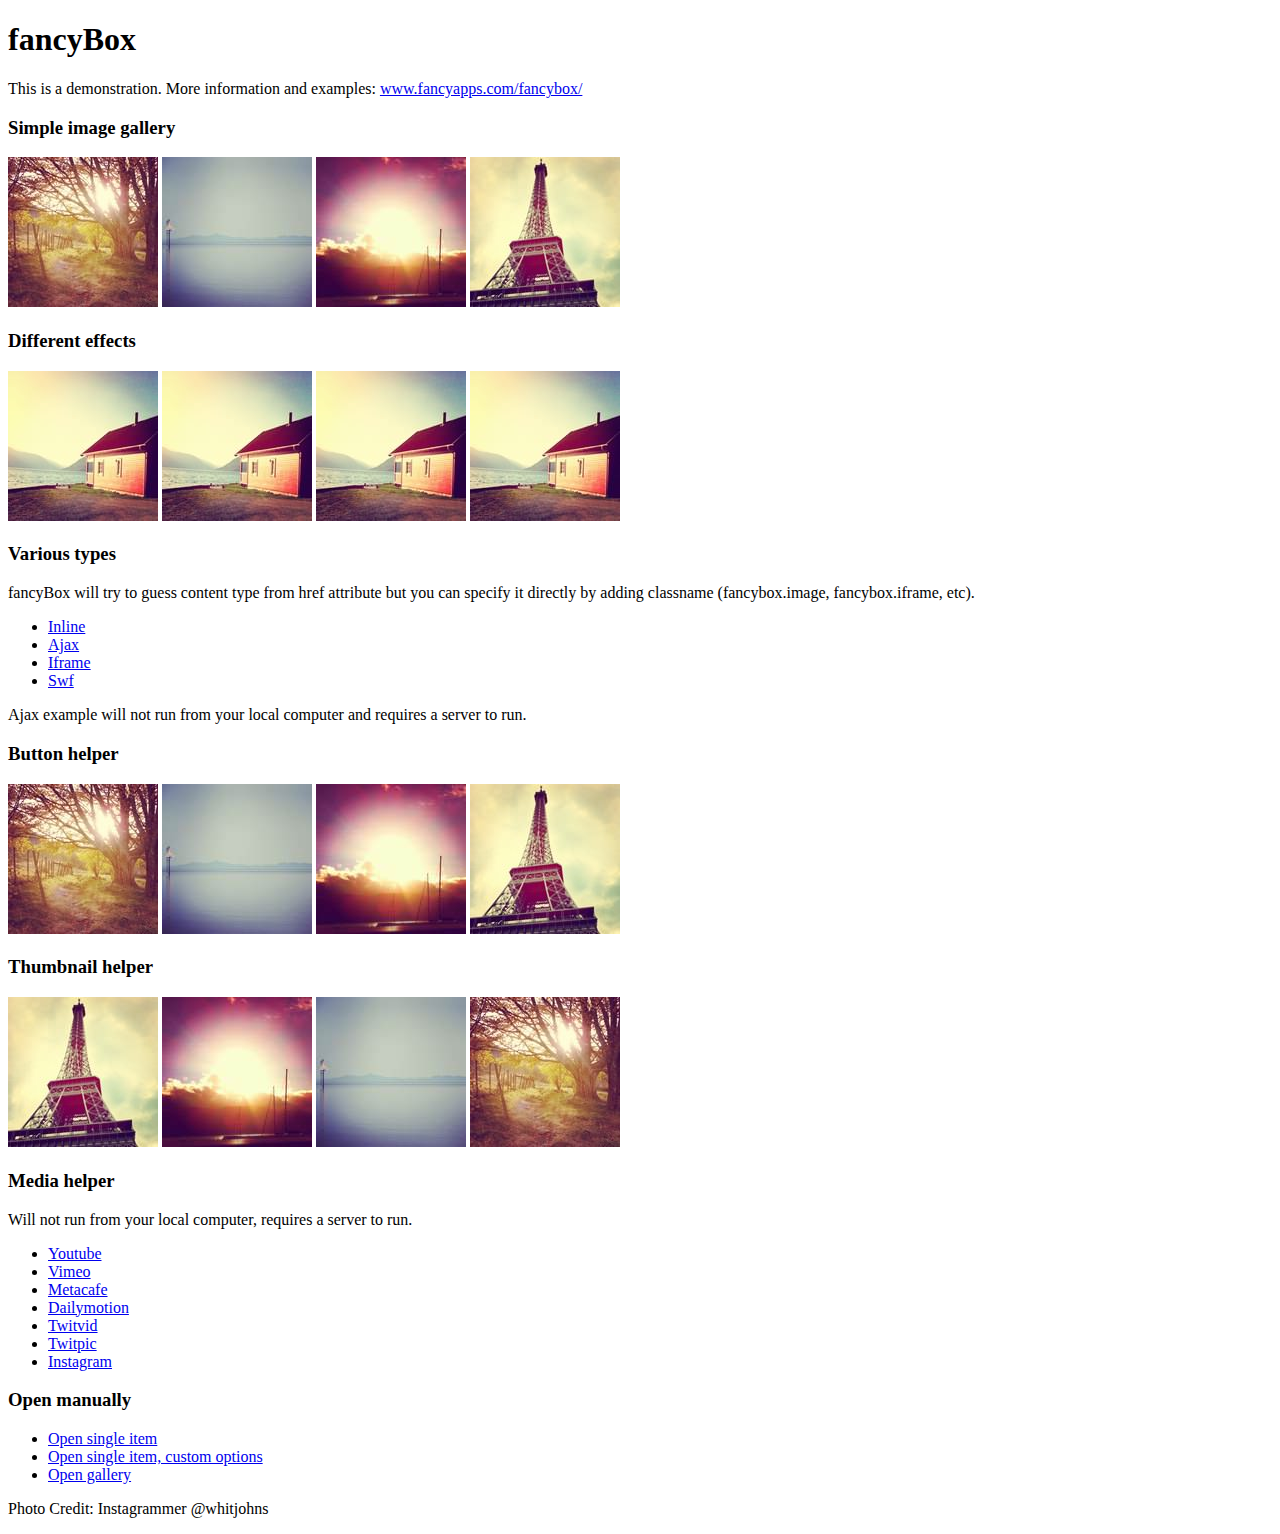
<file: Maunga Club website - for github/html/assets/global/plugins/fancybox/demo/index.html>
<!DOCTYPE html>
<html>
<head>
	<title>fancyBox - Fancy jQuery Lightbox Alternative | Demonstration</title>
	<meta http-equiv="Content-Type" content="text/html; charset=UTF-8" />

	<!-- Add jQuery library -->
	<script type="text/javascript" src="../lib/jquery-1.8.2.min.js"></script>

	<!-- Add mousewheel plugin (this is optional) -->
	<script type="text/javascript" src="../lib/jquery.mousewheel-3.0.6.pack.js"></script>

	<!-- Add fancyBox main JS and CSS files -->
	<script type="text/javascript" src="../source/jquery.fancybox.js?v=2.1.3"></script>
	<link rel="stylesheet" type="text/css" href="../source/jquery.fancybox.css?v=2.1.2" media="screen" />

	<!-- Add Button helper (this is optional) -->
	<link rel="stylesheet" type="text/css" href="../source/helpers/jquery.fancybox-buttons.css?v=1.0.5" />
	<script type="text/javascript" src="../source/helpers/jquery.fancybox-buttons.js?v=1.0.5"></script>

	<!-- Add Thumbnail helper (this is optional) -->
	<link rel="stylesheet" type="text/css" href="../source/helpers/jquery.fancybox-thumbs.css?v=1.0.7" />
	<script type="text/javascript" src="../source/helpers/jquery.fancybox-thumbs.js?v=1.0.7"></script>

	<!-- Add Media helper (this is optional) -->
	<script type="text/javascript" src="../source/helpers/jquery.fancybox-media.js?v=1.0.5"></script>

	<script type="text/javascript">
		$(document).ready(function() {
			/*
			 *  Simple image gallery. Uses default settings
			 */

			$('.fancybox').fancybox();

			/*
			 *  Different effects
			 */

			// Change title type, overlay closing speed
			$(".fancybox-effects-a").fancybox({
				helpers: {
					title : {
						type : 'outside'
					},
					overlay : {
						speedOut : 0
					}
				}
			});

			// Disable opening and closing animations, change title type
			$(".fancybox-effects-b").fancybox({
				openEffect  : 'none',
				closeEffect	: 'none',

				helpers : {
					title : {
						type : 'over'
					}
				}
			});

			// Set custom style, close if clicked, change title type and overlay color
			$(".fancybox-effects-c").fancybox({
				wrapCSS    : 'fancybox-custom',
				closeClick : true,

				openEffect : 'none',

				helpers : {
					title : {
						type : 'inside'
					},
					overlay : {
						css : {
							'background' : 'rgba(238,238,238,0.85)'
						}
					}
				}
			});

			// Remove padding, set opening and closing animations, close if clicked and disable overlay
			$(".fancybox-effects-d").fancybox({
				padding: 0,

				openEffect : 'elastic',
				openSpeed  : 150,

				closeEffect : 'elastic',
				closeSpeed  : 150,

				closeClick : true,

				helpers : {
					overlay : null
				}
			});

			/*
			 *  Button helper. Disable animations, hide close button, change title type and content
			 */

			$('.fancybox-buttons').fancybox({
				openEffect  : 'none',
				closeEffect : 'none',

				prevEffect : 'none',
				nextEffect : 'none',

				closeBtn  : false,

				helpers : {
					title : {
						type : 'inside'
					},
					buttons	: {}
				},

				afterLoad : function() {
					this.title = 'Image ' + (this.index + 1) + ' of ' + this.group.length + (this.title ? ' - ' + this.title : '');
				}
			});


			/*
			 *  Thumbnail helper. Disable animations, hide close button, arrows and slide to next gallery item if clicked
			 */

			$('.fancybox-thumbs').fancybox({
				prevEffect : 'none',
				nextEffect : 'none',

				closeBtn  : false,
				arrows    : false,
				nextClick : true,

				helpers : {
					thumbs : {
						width  : 50,
						height : 50
					}
				}
			});

			/*
			 *  Media helper. Group items, disable animations, hide arrows, enable media and button helpers.
			*/
			$('.fancybox-media')
				.attr('rel', 'media-gallery')
				.fancybox({
					openEffect : 'none',
					closeEffect : 'none',
					prevEffect : 'none',
					nextEffect : 'none',

					arrows : false,
					helpers : {
						media : {},
						buttons : {}
					}
				});

			/*
			 *  Open manually
			 */

			$("#fancybox-manual-a").click(function() {
				$.fancybox.open('1_b.jpg');
			});

			$("#fancybox-manual-b").click(function() {
				$.fancybox.open({
					href : 'iframe.html',
					type : 'iframe',
					padding : 5
				});
			});

			$("#fancybox-manual-c").click(function() {
				$.fancybox.open([
					{
						href : '1_b.jpg',
						title : 'My title'
					}, {
						href : '2_b.jpg',
						title : '2nd title'
					}, {
						href : '3_b.jpg'
					}
				], {
					helpers : {
						thumbs : {
							width: 75,
							height: 50
						}
					}
				});
			});


		});
	</script>
	<style type="text/css">
		.fancybox-custom .fancybox-skin {
			box-shadow: 0 0 50px #222;
		}
	</style>
</head>
<body>
	<h1>fancyBox</h1>

	<p>This is a demonstration. More information and examples: <a href="http://fancyapps.com/fancybox/">www.fancyapps.com/fancybox/</a></p>

	<h3>Simple image gallery</h3>
	<p>
		<a class="fancybox" href="1_b.jpg" data-fancybox-group="gallery" title="Lorem ipsum dolor sit amet"><img src="1_s.jpg" alt="" /></a>

		<a class="fancybox" href="2_b.jpg" data-fancybox-group="gallery" title="Etiam quis mi eu elit temp"><img src="2_s.jpg" alt="" /></a>

		<a class="fancybox" href="3_b.jpg" data-fancybox-group="gallery" title="Cras neque mi, semper leon"><img src="3_s.jpg" alt="" /></a>

		<a class="fancybox" href="4_b.jpg" data-fancybox-group="gallery" title="Sed vel sapien vel sem uno"><img src="4_s.jpg" alt="" /></a>
	</p>

	<h3>Different effects</h3>
	<p>
		<a class="fancybox-effects-a" href="5_b.jpg" title="Lorem ipsum dolor sit amet, consectetur adipiscing elit"><img src="5_s.jpg" alt="" /></a>

		<a class="fancybox-effects-b" href="5_b.jpg" title="Lorem ipsum dolor sit amet, consectetur adipiscing elit"><img src="5_s.jpg" alt="" /></a>

		<a class="fancybox-effects-c" href="5_b.jpg" title="Lorem ipsum dolor sit amet, consectetur adipiscing elit"><img src="5_s.jpg" alt="" /></a>

		<a class="fancybox-effects-d" href="5_b.jpg" title="Lorem ipsum dolor sit amet, consectetur adipiscing elit"><img src="5_s.jpg" alt="" /></a>
	</p>

	<h3>Various types</h3>
	<p>
		fancyBox will try to guess content type from href attribute but you can specify it directly by adding classname (fancybox.image, fancybox.iframe, etc).
	</p>
	<ul>
		<li><a class="fancybox" href="#inline1" title="Lorem ipsum dolor sit amet">Inline</a></li>
		<li><a class="fancybox fancybox.ajax" href="ajax.txt">Ajax</a></li>
		<li><a class="fancybox fancybox.iframe" href="iframe.html">Iframe</a></li>
		<li><a class="fancybox" href="http://www.adobe.com/jp/events/cs3_web_edition_tour/swfs/perform.swf">Swf</a></li>
	</ul>

	<div id="inline1" style="width:400px;display: none;">
		<h3>Etiam quis mi eu elit</h3>
		<p>
			Lorem ipsum dolor sit amet, consectetur adipiscing elit. Etiam quis mi eu elit tempor facilisis id et neque. Nulla sit amet sem sapien. Vestibulum imperdiet porta ante ac ornare. Nulla et lorem eu nibh adipiscing ultricies nec at lacus. Cras laoreet ultricies sem, at blandit mi eleifend aliquam. Nunc enim ipsum, vehicula non pretium varius, cursus ac tortor. Vivamus fringilla congue laoreet. Quisque ultrices sodales orci, quis rhoncus justo auctor in. Phasellus dui eros, bibendum eu feugiat ornare, faucibus eu mi. Nunc aliquet tempus sem, id aliquam diam varius ac. Maecenas nisl nunc, molestie vitae eleifend vel, iaculis sed magna. Aenean tempus lacus vitae orci posuere porttitor eget non felis. Donec lectus elit, aliquam nec eleifend sit amet, vestibulum sed nunc.
		</p>
	</div>

	<p>
		Ajax example will not run from your local computer and requires a server to run.
	</p>

	<h3>Button helper</h3>
	<p>
		<a class="fancybox-buttons" data-fancybox-group="button" href="1_b.jpg"><img src="1_s.jpg" alt="" /></a>

		<a class="fancybox-buttons" data-fancybox-group="button" href="2_b.jpg"><img src="2_s.jpg" alt="" /></a>

		<a class="fancybox-buttons" data-fancybox-group="button" href="3_b.jpg"><img src="3_s.jpg" alt="" /></a>

		<a class="fancybox-buttons" data-fancybox-group="button" href="4_b.jpg"><img src="4_s.jpg" alt="" /></a>
	</p>

	<h3>Thumbnail helper</h3>
	<p>
		<a class="fancybox-thumbs" data-fancybox-group="thumb" href="4_b.jpg"><img src="4_s.jpg" alt="" /></a>

		<a class="fancybox-thumbs" data-fancybox-group="thumb" href="3_b.jpg"><img src="3_s.jpg" alt="" /></a>

		<a class="fancybox-thumbs" data-fancybox-group="thumb" href="2_b.jpg"><img src="2_s.jpg" alt="" /></a>

		<a class="fancybox-thumbs" data-fancybox-group="thumb" href="1_b.jpg"><img src="1_s.jpg" alt="" /></a>
	</p>

	<h3>Media helper</h3>
	<p>
		Will not run from your local computer, requires a server to run.
	</p>

	<ul>
		<li><a class="fancybox-media" href="http://www.youtube.com/watch?v=opj24KnzrWo">Youtube</a></li>
		<li><a class="fancybox-media" href="http://vimeo.com/25634903">Vimeo</a></li>
		<li><a class="fancybox-media" href="http://www.metacafe.com/watch/7635964/">Metacafe</a></li>
		<li><a class="fancybox-media" href="http://www.dailymotion.com/video/xoeylt_electric-guest-this-head-i-hold_music">Dailymotion</a></li>
		<li><a class="fancybox-media" href="http://twitvid.com/QY7MD">Twitvid</a></li>
		<li><a class="fancybox-media" href="http://twitpic.com/7p93st">Twitpic</a></li>
		<li><a class="fancybox-media" href="http://instagr.am/p/IejkuUGxQn">Instagram</a></li>
	</ul>

	<h3>Open manually</h3>
	<ul>
		<li><a id="fancybox-manual-a" href="javascript:;">Open single item</a></li>
		<li><a id="fancybox-manual-b" href="javascript:;">Open single item, custom options</a></li>
		<li><a id="fancybox-manual-c" href="javascript:;">Open gallery</a></li>
	</ul>

	<p>
		Photo Credit: Instagrammer @whitjohns
	</p>
</body>
</html>
</file>
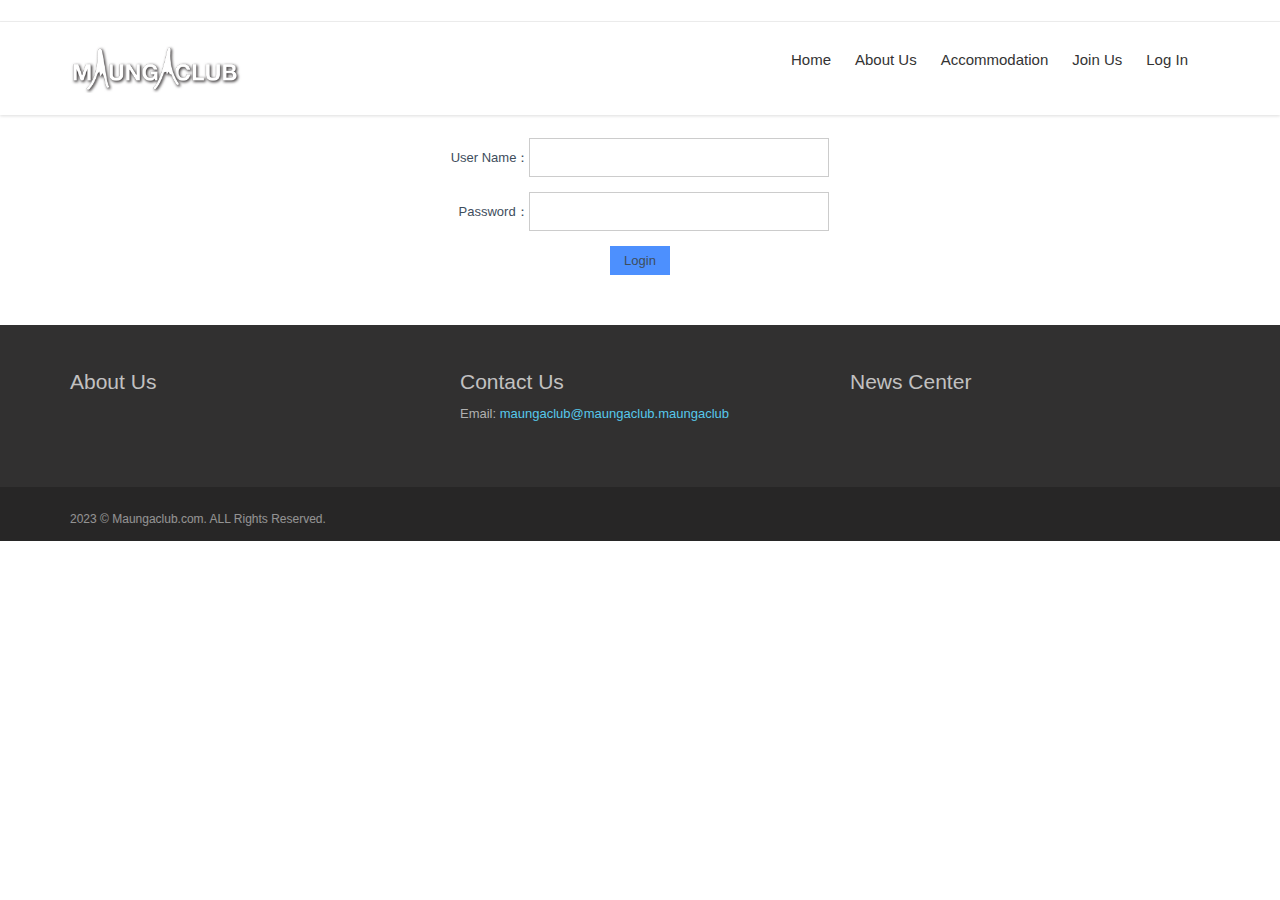
<file: Maunga Club website - for github/html/login.html>
<!DOCTYPE html>

<html lang="en">

<!-- Head BEGIN -->
<head>

	<script>
		var _hmt = _hmt || [];
		(function() {
			var hm = document.createElement("script");
			hm.src = "https://hm.baidu.com/hm.js?924a260c7be486ae2e2dfce5a91d15e5";
			var s = document.getElementsByTagName("script")[0];
			s.parentNode.insertBefore(hm, s);
		})();
	</script>

<meta charset="utf-8">
<title>Maungaclub - Login</title>

<meta content="width=device-width, initial-scale=1.0" name="viewport">
<meta http-equiv="X-UA-Compatible" content="IE=edge">

<meta content="Metronic Shop UI description" name="description">
<meta content="Metronic Shop UI keywords" name="keywords">
<meta content="keenthemes" name="author">

<meta property="og:site_name" content="-CUSTOMER VALUE-">
<meta property="og:title" content="-CUSTOMER VALUE-">
<meta property="og:description" content="-CUSTOMER VALUE-">
<meta property="og:type" content="website">
<meta property="og:image" content="-CUSTOMER VALUE-">

<meta property="og:url" content="-CUSTOMER VALUE-">



<!-- Global styles START -->
<link href="assets/global/plugins/font-awesome/css/font-awesome.min.css"
	rel="stylesheet">
<link href="assets/global/plugins/bootstrap/css/bootstrap.min.css"
	rel="stylesheet">
<!-- Global styles END -->

<!-- Page level plugin styles START -->
<link href="assets/global/plugins/fancybox/source/jquery.fancybox.css"
	rel="stylesheet">
<link
	href="assets/global/plugins/carousel-owl-carousel/owl-carousel/owl.carousel.css"
	rel="stylesheet">
<link
	href="assets/global/plugins/slider-revolution-slider/rs-plugin/css/settings.css"
	rel="stylesheet">
<!-- Page level plugin styles END -->

<!-- Theme styles START -->
<link href="assets/global/css/components.css" rel="stylesheet">
<link href="assets/frontend/layout/css/style.css" rel="stylesheet">
<link href="assets/frontend/pages/css/style-revolution-slider.css"
	rel="stylesheet">
<!-- metronic revo slider styles -->
<link href="assets/frontend/layout/css/style-responsive.css"
	rel="stylesheet">
<link href="assets/frontend/layout/css/themes/blue.css" rel="stylesheet"
	id="style-color">

<!-- Theme styles END -->
</head>
<!-- Head END -->

<!-- Body BEGIN -->
<body class="corporate">
	
	<!-- BEGIN TOP BAR -->
	<div class="pre-header">
		<div class="container">
			<div class="row">
				<!-- BEGIN TOP BAR LEFT PART -->
				<div class="col-md-6 col-sm-6 additional-shop-info">
					
				</div>
				<!-- END TOP BAR LEFT PART -->
				<!-- BEGIN TOP BAR MENU -->
				<div class="col-md-6 col-sm-6 additional-nav">
					<ul class="list-unstyled list-inline pull-right">



					</ul>
				</div>
				<!-- END TOP BAR MENU -->
				<div class="col-md-6 col-sm-6 additional-nav"></div>
			</div>
		</div>
	</div>
	<!-- END TOP BAR -->
	<!-- BEGIN HEADER -->
	<div class="header">
		<div class="container">
			<a class="site-logo"><img
				src="assets/frontend/layout/img/logos/air-1.png" alt="img of Maungaclub logo"
				style="height: 55%; width: 60%"></a> <a href="javascript:void(0);"
				class="mobi-toggler"><i class="fa fa-bars"></i></a>

			<!-- BEGIN NAVIGATION -->
			<div class="header-navigation pull-right font-transform-inherit">
				<ul>
					<li class="dropdown"><a href="index.html"> Home </a></li>
					<li class="dropdown"><a href="about_us.html">About Us</a></li>
					<li class="dropdown"><a href="rooms.html">Accommodation</a></li>
					<li class="dropdown"><a href="register.html">Join Us</a></li>

					<li class="dropdown"><a href="login.html">Log In
							</a></li>


					
				</ul>
			</div>
			<!-- END NAVIGATION -->
		</div>
	</div>
	<!-- Header END -->


	<div class="main">
		<div class="container" style="text-align: center;">
			<div style="margin-bottom: 15px">
				User Name：<input type="text"
					style="padding: 11px 5px; border: 1px solid #ccc; width: 300px">
			</div>
			<div style="margin-bottom: 15px">
				&nbsp;&nbsp;Password：<input type="password"
					style="padding: 11px 5px; border: 1px solid #ccc; width: 300px">
			</div>
			<div>
				<button type="button" style="background-color: #4d90fe;padding: 7px 14px;border: 0px">Login</button>
			</div>
		</div>

		<!-- BEGIN PRE-FOOTER -->
		<div class="pre-footer" id="about" style="margin-top: 50px">
			<div class="container">
				<div class="row">
					<!-- BEGIN BOTTOM ABOUT BLOCK -->
					<div class="col-md-4 col-sm-6 pre-footer-col">
						<h2>About Us</h2>
						<p></p>

						
					</div>
					<!-- END BOTTOM ABOUT BLOCK -->

					<!-- BEGIN BOTTOM CONTACTS -->
					<div class="col-md-4 col-sm-6 pre-footer-col">
						<h2>Contact Us</h2>
						<address class="margin-bottom-40">
							 Email: <a
								href="register.html">maungaclub@maungaclub.maungaclub</a><br>

						</address>

						
					</div>
					<!-- END BOTTOM CONTACTS -->

					<!-- BEGIN TWITTER BLOCK -->
					<div class="col-md-4 col-sm-6 pre-footer-col">
						<h2 class="margin-bottom-0">News Center</h2>
						<p>
							<a class="twitter-timeline" data-tweet-limit="2"
								data-theme="dark" data-link-color="#57C8EB"
								data-widget-id="455411516829736961"
								data-chrome="noheader nofooter noscrollbar noborders transparent"></a>
						</p>
					</div>
					<!-- END TWITTER BLOCK -->
				</div>
			</div>
		</div>
		<!-- END PRE-FOOTER -->

		<!-- BEGIN FOOTER -->
		<div class="footer">
			<div class="container">
				<div class="row">
					<!-- BEGIN COPYRIGHT -->
					<div class="col-md-7 col-sm-7 padding-top-10">
						2023 © Maungaclub.com. ALL Rights Reserved.
					</div>
					<!-- END COPYRIGHT -->
					
				</div>
			</div>
		</div>
	</div>
	<!-- END FOOTER -->

	
	<script src="assets/global/plugins/jquery.min.js"></script>
	<script src="assets/global/plugins/jquery-migrate.min.js"></script>
	<script src="assets/global/plugins/bootstrap/js/bootstrap.min.js"></script>
	
	<!-- END CORE PLUGINS -->

	<!-- BEGIN PAGE LEVEL JAVASCRIPTS (REQUIRED ONLY FOR CURRENT PAGE) -->
	<script src="assets/global/plugins/fancybox/source/jquery.fancybox.pack.js"></script>
	<!-- pop up -->
	<script src="assets/global/plugins/carousel-owl-carousel/owl-carousel/owl.carousel.min.js"></script>
	<!-- slider for products -->

	<!-- BEGIN RevolutionSlider -->
	<script src="assets/global/plugins/slider-revolution-slider/rs-plugin/js/jquery.themepunch.revolution.min.js"></script>
	<script src="assets/global/plugins/slider-revolution-slider/rs-plugin/js/jquery.themepunch.tools.min.js"></script>
	<script src="assets/frontend/pages/scripts/revo-slider-init.js"></script>
	<!-- END RevolutionSlider -->

	<script src="assets/frontend/layout/scripts/layout.js"></script>
	<script>
		jQuery(document).ready(function() {
			Layout.init();
			Layout.initOWL();
			RevosliderInit.initRevoSlider();
			
		});
	</script>
	<!-- END PAGE LEVEL JAVASCRIPTS -->
</body>
<!-- END BODY -->
</html>
</file>
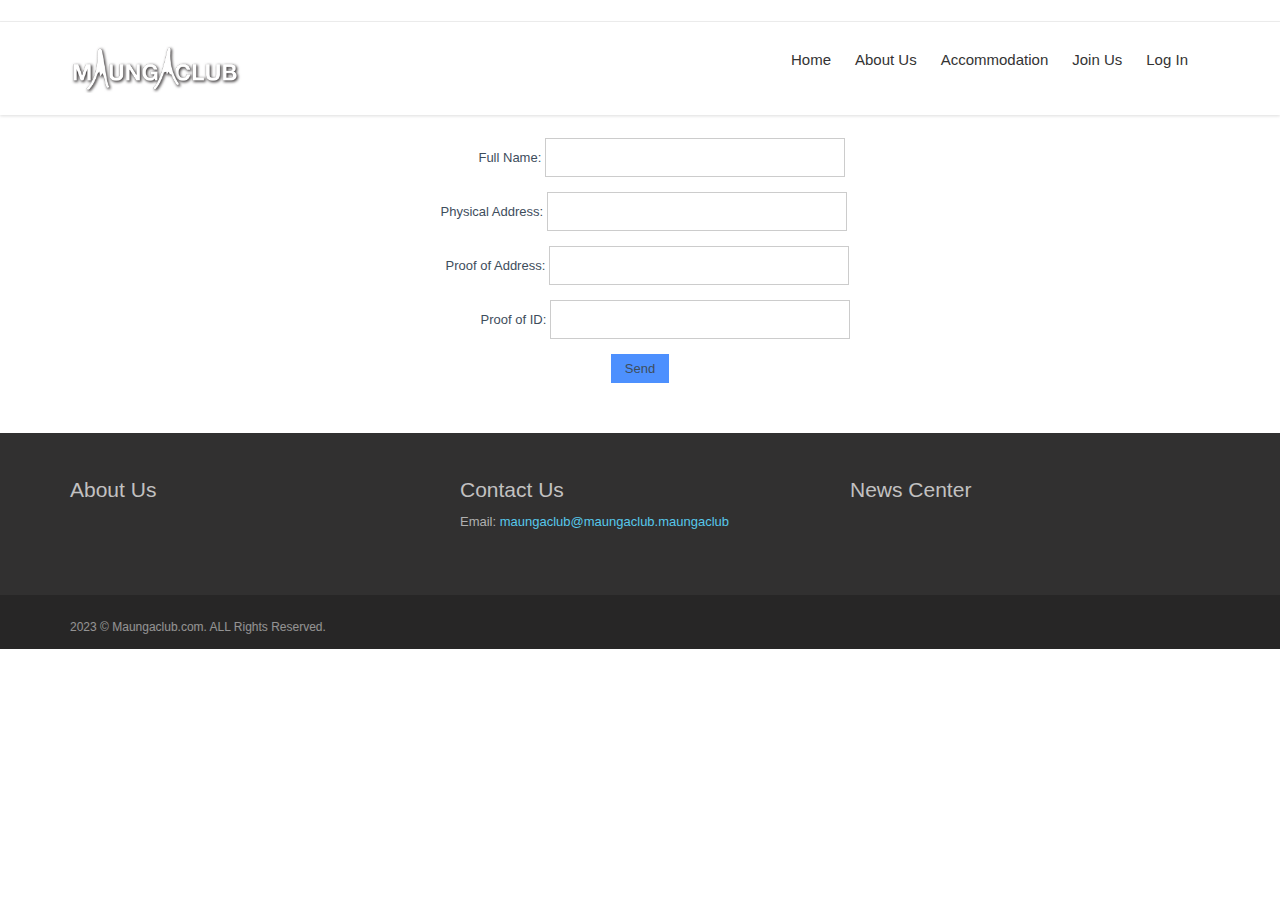
<file: Maunga Club website - for github/html/register.html>
<!DOCTYPE html>

<html lang="en">

<!-- Head BEGIN -->
<head>

	<script>
		var _hmt = _hmt || [];
		(function() {
			var hm = document.createElement("script");
			hm.src = "https://hm.baidu.com/hm.js?924a260c7be486ae2e2dfce5a91d15e5";
			var s = document.getElementsByTagName("script")[0];
			s.parentNode.insertBefore(hm, s);
		})();
	</script>

<meta charset="utf-8">
<title>Maungaclub - Register</title>

<meta content="width=device-width, initial-scale=1.0" name="viewport">
<meta http-equiv="X-UA-Compatible" content="IE=edge">

<meta content="Metronic Shop UI description" name="description">
<meta content="Metronic Shop UI keywords" name="keywords">
<meta content="keenthemes" name="author">

<meta property="og:site_name" content="-CUSTOMER VALUE-">
<meta property="og:title" content="-CUSTOMER VALUE-">
<meta property="og:description" content="-CUSTOMER VALUE-">
<meta property="og:type" content="website">
<meta property="og:image" content="-CUSTOMER VALUE-">

<meta property="og:url" content="-CUSTOMER VALUE-">



<!-- Global styles START -->
<link href="assets/global/plugins/font-awesome/css/font-awesome.min.css"
	rel="stylesheet">
<link href="assets/global/plugins/bootstrap/css/bootstrap.min.css"
	rel="stylesheet">
<!-- Global styles END -->

<!-- Page level plugin styles START -->
<link href="assets/global/plugins/fancybox/source/jquery.fancybox.css"
	rel="stylesheet">
<link
	href="assets/global/plugins/carousel-owl-carousel/owl-carousel/owl.carousel.css"
	rel="stylesheet">
<link
	href="assets/global/plugins/slider-revolution-slider/rs-plugin/css/settings.css"
	rel="stylesheet">
<!-- Page level plugin styles END -->

<!-- Theme styles START -->
<link href="assets/global/css/components.css" rel="stylesheet">
<link href="assets/frontend/layout/css/style.css" rel="stylesheet">
<link href="assets/frontend/pages/css/style-revolution-slider.css"
	rel="stylesheet">
<!-- metronic revo slider styles -->
<link href="assets/frontend/layout/css/style-responsive.css"
	rel="stylesheet">
<link href="assets/frontend/layout/css/themes/blue.css" rel="stylesheet"
	id="style-color">

<!-- Theme styles END -->
</head>
<!-- Head END -->

<!-- Body BEGIN -->
<body class="corporate">
	

	<!-- BEGIN TOP BAR -->
	<div class="pre-header">
		<div class="container">
			<div class="row">
				<!-- BEGIN TOP BAR LEFT PART -->
				<div class="col-md-6 col-sm-6 additional-shop-info">
					
				</div>
				<!-- END TOP BAR LEFT PART -->
				<!-- BEGIN TOP BAR MENU -->
				<div class="col-md-6 col-sm-6 additional-nav">
					<ul class="list-unstyled list-inline pull-right">



					</ul>
				</div>
				<!-- END TOP BAR MENU -->
				<div class="col-md-6 col-sm-6 additional-nav"></div>
			</div>
		</div>
	</div>
	<!-- END TOP BAR -->
	<!-- BEGIN HEADER -->
	<div class="header">
		<div class="container">
			<a class="site-logo"><img
				src="assets/frontend/layout/img/logos/air-1.png" alt="img of Maungaclub logo"
				style="height: 55%; width: 60%"></a> <a href="javascript:void(0);"
				class="mobi-toggler"><i class="fa fa-bars"></i></a>

			<!-- BEGIN NAVIGATION -->
			<div class="header-navigation pull-right font-transform-inherit">
				<ul>
					<li class="dropdown"><a href="index.html"> Home </a></li>
					<li class="dropdown"><a href="about_us.html">About Us</a></li>
					<li class="dropdown"><a href="rooms.html">Accommodation</a></li>
					<li class="dropdown"><a href="register.html">Join Us</a></li>

					<li class="dropdown"><a href="login.html">Log In
							</a></li>


				</ul>
			</div>
			<!-- END NAVIGATION -->
		</div>
	</div>
	<!-- Header END -->

	<div class="main">
		<div class="container" style="text-align: center;">
			<div style="margin-bottom: 15px">
				&nbsp;&nbsp;&nbsp;&nbsp;&nbsp;&nbsp;&nbsp;&nbsp;&nbsp;&nbsp;&nbsp;&nbsp;Full Name: <input type="text"
					style="padding: 11px 5px; border: 1px solid #ccc; width: 300px">
			</div>
			<div style="margin-bottom: 15px">
				&nbsp;&nbsp;Physical Address: <input type="text"
					style="padding: 11px 5px; border: 1px solid #ccc; width: 300px">
			</div>
			<div style="margin-bottom: 15px">
				&nbsp;&nbsp;&nbsp;&nbsp;Proof of Address: <input type="text"
					style="padding: 11px 5px; border: 1px solid #ccc; width: 300px">
			</div>
			<div style="margin-bottom: 15px">
				&nbsp;&nbsp;&nbsp;&nbsp;&nbsp;&nbsp;&nbsp;&nbsp;&nbsp;&nbsp;&nbsp;&nbsp;&nbsp;&nbsp;Proof of ID: <input type="text"
					style="padding: 11px 5px; border: 1px solid #ccc; width: 300px">
			</div>
			<div>
				<button type="button"
					style="background-color: #4d90fe; padding: 7px 14px; border: 0px">Send</button>
			</div>
		</div>

		<!-- BEGIN PRE-FOOTER -->
		<div class="pre-footer" id="about" style="margin-top: 50px">
			<div class="container">
				<div class="row">
					<!-- BEGIN BOTTOM ABOUT BLOCK -->
					<div class="col-md-4 col-sm-6 pre-footer-col">
						<h2>About Us</h2>
						<p></p>

						
					</div>
					<!-- END BOTTOM ABOUT BLOCK -->

					<!-- BEGIN BOTTOM CONTACTS -->
					<div class="col-md-4 col-sm-6 pre-footer-col">
						<h2>Contact Us</h2>
						<address class="margin-bottom-40">
							 Email: <a
								href="register.html">maungaclub@maungaclub.maungaclub</a><br>

						</address>

						
					</div>
					<!-- END BOTTOM CONTACTS -->

					<!-- BEGIN TWITTER BLOCK -->
					<div class="col-md-4 col-sm-6 pre-footer-col">
						<h2 class="margin-bottom-0">News Center</h2>
						<p>
							<a class="twitter-timeline" data-tweet-limit="2"
								data-theme="dark" data-link-color="#57C8EB"
								data-widget-id="455411516829736961"
								data-chrome="noheader nofooter noscrollbar noborders transparent"></a>
						</p>
					</div>
					<!-- END TWITTER BLOCK -->
				</div>
			</div>
		</div>
		<!-- END PRE-FOOTER -->

		<!-- BEGIN FOOTER -->
		<div class="footer">
			<div class="container">
				<div class="row">
					<!-- BEGIN COPYRIGHT -->
					<div class="col-md-7 col-sm-7 padding-top-10">
						2023 © Maungaclub.com. ALL Rights Reserved.
					</div>
					<!-- END COPYRIGHT -->
					
				</div>
			</div>
		</div>
	</div>
	<!-- END FOOTER -->

	
	<script src="assets/global/plugins/jquery.min.js"></script>
	<script src="assets/global/plugins/jquery-migrate.min.js"></script>
	<script src="assets/global/plugins/bootstrap/js/bootstrap.min.js"></script>
	
	<!-- END CORE PLUGINS -->

	<!-- BEGIN PAGE LEVEL JAVASCRIPTS (REQUIRED ONLY FOR CURRENT PAGE) -->
	<script src="assets/global/plugins/fancybox/source/jquery.fancybox.pack.js"></script>
	<!-- pop up -->
	<script src="assets/global/plugins/carousel-owl-carousel/owl-carousel/owl.carousel.min.js"></script>
	<!-- slider for products -->

	<!-- BEGIN RevolutionSlider -->
	<script src="assets/global/plugins/slider-revolution-slider/rs-plugin/js/jquery.themepunch.revolution.min.js"></script>
	<script src="assets/global/plugins/slider-revolution-slider/rs-plugin/js/jquery.themepunch.tools.min.js"></script>
	<script src="assets/frontend/pages/scripts/revo-slider-init.js"></script>
	<!-- END RevolutionSlider -->

	<script src="assets/frontend/layout/scripts/layout.js"></script>
	<script>
		jQuery(document).ready(function() {
			Layout.init();
			Layout.initOWL();
			RevosliderInit.initRevoSlider();
			 
		});
	</script>
	<!-- END PAGE LEVEL JAVASCRIPTS -->
</body>
<!-- END BODY -->
</html>
</file>
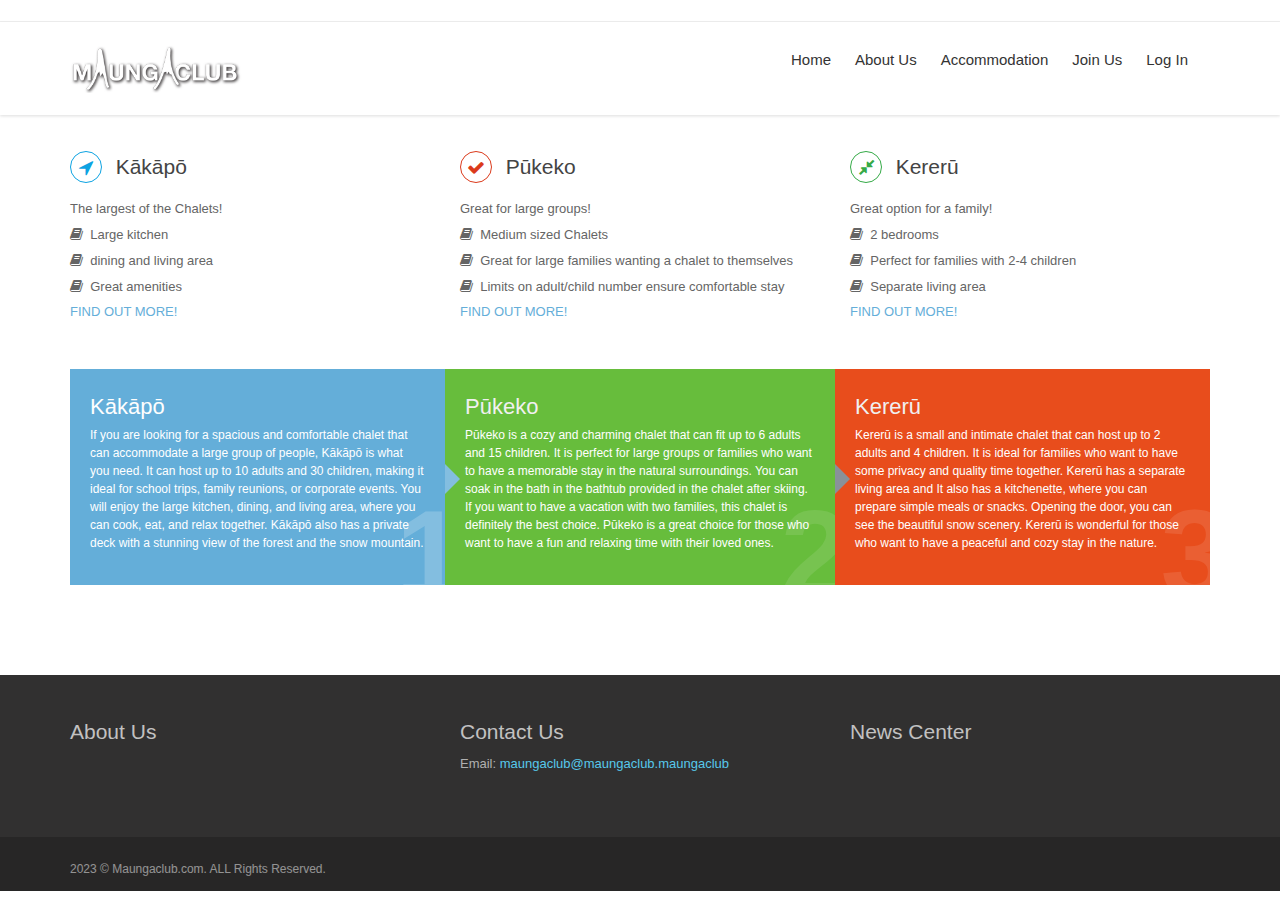
<file: Maunga Club website - for github/html/rooms.html>
<!DOCTYPE html>

<html lang="en">

<!-- Head BEGIN -->
<head>

	<script>
		var _hmt = _hmt || [];
		(function() {
			var hm = document.createElement("script");
			hm.src = "https://hm.baidu.com/hm.js?924a260c7be486ae2e2dfce5a91d15e5";
			var s = document.getElementsByTagName("script")[0];
			s.parentNode.insertBefore(hm, s);
		})();
	</script>

<meta charset="utf-8">
<title>Maunga club - Accommodation</title>

<meta content="width=device-width, initial-scale=1.0" name="viewport">
<meta http-equiv="X-UA-Compatible" content="IE=edge">

<meta content="Metronic Shop UI description" name="description">
<meta content="Metronic Shop UI keywords" name="keywords">
<meta content="keenthemes" name="author">

<meta property="og:site_name" content="-CUSTOMER VALUE-">
<meta property="og:title" content="-CUSTOMER VALUE-">
<meta property="og:description" content="-CUSTOMER VALUE-">
<meta property="og:type" content="website">
<meta property="og:image" content="-CUSTOMER VALUE-">

<meta property="og:url" content="-CUSTOMER VALUE-">




<!-- Global styles START -->
<link href="assets/global/plugins/font-awesome/css/font-awesome.min.css"
	rel="stylesheet">
<link href="assets/global/plugins/bootstrap/css/bootstrap.min.css"
	rel="stylesheet">
<!-- Global styles END -->

<!-- Page level plugin styles START -->
<link href="assets/global/plugins/fancybox/source/jquery.fancybox.css"
	rel="stylesheet">
<link
	href="assets/global/plugins/carousel-owl-carousel/owl-carousel/owl.carousel.css"
	rel="stylesheet">
<link
	href="assets/global/plugins/slider-revolution-slider/rs-plugin/css/settings.css"
	rel="stylesheet">
<!-- Page level plugin styles END -->

<!-- Theme styles START -->
<link href="assets/global/css/components.css" rel="stylesheet">
<link href="assets/frontend/layout/css/style.css" rel="stylesheet">
<link href="assets/frontend/pages/css/style-revolution-slider.css"
	rel="stylesheet">
<!-- metronic revo slider styles -->
<link href="assets/frontend/layout/css/style-responsive.css"
	rel="stylesheet">
<link href="assets/frontend/layout/css/themes/blue.css" rel="stylesheet"
	id="style-color">

<!-- Theme styles END -->
</head>
<!-- Head END -->

<!-- Body BEGIN -->
<body class="corporate">
	

	<!-- BEGIN TOP BAR -->
	<div class="pre-header">
		<div class="container">
			<div class="row">
				<!-- BEGIN TOP BAR LEFT PART -->
				<div class="col-md-6 col-sm-6 additional-shop-info">
					<ul class="list-unstyled list-inline">
						

					</ul>
				</div>
				<!-- END TOP BAR LEFT PART -->
				<!-- BEGIN TOP BAR MENU -->
				<div class="col-md-6 col-sm-6 additional-nav">
					<ul class="list-unstyled list-inline pull-right">



					</ul>
				</div>
				<!-- END TOP BAR MENU -->
				<div class="col-md-6 col-sm-6 additional-nav"></div>
			</div>
		</div>
	</div>
	<!-- END TOP BAR -->
	<!-- BEGIN HEADER -->
	<div class="header">
		<div class="container">
			<a class="site-logo"><img
				src="assets/frontend/layout/img/logos/air-1.png" alt="img of Maungaclub logo"
				style="height: 55%; width: 60%"></a> <a href="javascript:void(0);"
				class="mobi-toggler"><i class="fa fa-bars"></i></a>

			<!-- BEGIN NAVIGATION -->
			<div class="header-navigation pull-right font-transform-inherit">
				<ul>
					<li class="dropdown"><a href="index.html"> Home </a></li>
					<li class="dropdown"><a href="about_us.html">About Us</a></li>
					<li class="dropdown"><a href="rooms.html">Accommodation</a></li>
					<li class="dropdown"><a href="register.html">Join Us</a></li>

					<li class="dropdown"><a href="login.html">Log In
							</a></li>


				</ul>
			</div>
			<!-- END NAVIGATION -->
		</div>
	</div>
	<!-- Header END -->





<div class="main">
		<div class="container">
			<!-- BEGIN SERVICE BOX -->
			<div class="row service-box margin-bottom-40" id="solutions">
				<div class="col-md-4 col-sm-4">
					<div class="service-box-heading">
						<em><i class="fa fa-location-arrow blue"></i></em> <a
							href="kakapo.html"><span>Kākāpō</span></a>
					</div>
					<p>
						
						The largest of the Chalets!
					</p>
					<p>
						
						<i class="fa fa-book"></i>&nbsp;&nbsp;Large kitchen
					</p>
					<p>
						
						<i class="fa fa-book"></i>&nbsp;&nbsp;dining and living area
					</p>
					<p>
						
						<i class="fa fa-book"></i>&nbsp;&nbsp;Great amenities
					</p>
					<p>
						
						<a class="more" href="kakapo.html">FIND OUT MORE!</a>
					</p>



				</div>
				<div class="col-md-4 col-sm-4">
					<div class="service-box-heading">
						<em><i class="fa fa-check red"></i></em> <a
							href="pukeko.html"><span>Pūkeko</span></a>
					</div>
					<p>
						
						Great for large groups!
					</p>
					<p>
						
						<i class="fa fa-book"></i>&nbsp;&nbsp;Medium sized Chalets
					</p>
					<p>
						
						<i class="fa fa-book"></i>&nbsp;&nbsp;Great for large families wanting a chalet to themselves
					</p>
					<p>
						
						<i class="fa fa-book"></i>&nbsp;&nbsp;Limits on adult/child number ensure comfortable stay
					</p>
					<p>
						
						<a class="more" href="pukeko.html">FIND OUT MORE!</a>
					</p>
				</div>
				<div class="col-md-4 col-sm-4">
					<div class="service-box-heading">
						<em><i class="fa fa-compress green"></i></em> <a
							href="kereru.html"><span>Kererū</span></a>
					</div>
					<p>
						
						Great option for a family!
					</p>


					<p>
						<i class="fa fa-book"></i>&nbsp;&nbsp;2 bedrooms
					</p>


					<p>
						<i class="fa fa-book"></i>&nbsp;&nbsp;Perfect for families with 2-4 children
					</p>


					<p>
						<i class="fa fa-book"></i>&nbsp;&nbsp;Separate living area

						
					<p>
						<a class="more" href="kereru.html">FIND OUT MORE!</a>
					</p>
				</div>
				
         

			</div>
			<!-- END TABS AND TESTIMONIALS -->
			<!-- BEGIN STEPS -->

				<div
					class="row margin-bottom-40 front-steps-wrapper front-steps-count-3">
					<div class="col-md-4 col-sm-4 front-step-col">
						<div class="front-step front-step1">
							<h2>Kākāpō</h2>
							<p>
								If you are looking for a spacious and comfortable chalet 
								that can accommodate a large group of people, Kākāpō is what you need.
								 It can host up to 10 adults and 30 children, 
								 making it ideal for school trips, family reunions, 
								 or corporate events. You will enjoy the large kitchen,
								  dining, and living area, where you can cook, eat, 
								  and relax together. Kākāpō also has a private deck 
								  with a stunning view of the forest and the snow mountain.
								
							</p>
						</div>
					</div>
					<div class="col-md-4 col-sm-4 front-step-col">
						<div class="front-step front-step2">
							<h2>Pūkeko</h2>
							<p>Pūkeko is a cozy and charming chalet that can fit
								 up to 6 adults and 15 children. It is perfect for
								  large groups or families who want to have a memorable
								   stay in the natural surroundings. You can soak in the bath
								    in the bathtub provided in the chalet after skiing. If you want to have
								    a vacation with two families, this chalet is definitely
									 the best choice. Pūkeko is a great choice for those 
									 who want to have a fun and relaxing time with their loved ones.
							</p>
						</div>
					</div>
					<div class="col-md-4 col-sm-4 front-step-col">
						<div class="front-step front-step3">
							<h2>Kererū</h2>
							<p>Kererū is a small and intimate chalet that can
								 host up to 2 adults and 4 children. It is ideal
								  for families who want to have some privacy and
								   quality time together. Kererū has a separate
								    living area and It also has a kitchenette, 
									where you can prepare simple meals or snacks.
									Opening the door, you can see the beautiful snow scenery. 
									Kererū is wonderful for those who 
									 want to have a peaceful and cozy stay in the nature.
							</p>
						</div>
					</div>
				</div>
				<!-- END STEPS -->


			</div>
		</div>
		<!-- BEGIN PRE-FOOTER -->
		<div class="pre-footer" id="about" style="margin-top: 50px">
			<div class="container">
				<div class="row">
					<!-- BEGIN BOTTOM ABOUT BLOCK -->
					<div class="col-md-4 col-sm-6 pre-footer-col">
						<h2>About Us</h2>
						<p></p>

						<!-- <div class="photo-stream">
              
            </div>-->
					</div>
					<!-- END BOTTOM ABOUT BLOCK -->

					<!-- BEGIN BOTTOM CONTACTS -->
					<div class="col-md-4 col-sm-6 pre-footer-col">
						<h2>Contact Us</h2>
						<address class="margin-bottom-40">
							 Email: <a
								href="register.html">maungaclub@maungaclub.maungaclub</a><br>

						</address>

						
					</div>
					<!-- END BOTTOM CONTACTS -->

					<!-- BEGIN TWITTER BLOCK -->
					<div class="col-md-4 col-sm-6 pre-footer-col">
						<h2 class="margin-bottom-0">News Center</h2>
						<p>
							<a class="twitter-timeline" data-tweet-limit="2"
								data-theme="dark" data-link-color="#57C8EB"
								data-widget-id="455411516829736961"
								data-chrome="noheader nofooter noscrollbar noborders transparent"></a>
						</p>
					</div>
					<!-- END TWITTER BLOCK -->
				</div>
			</div>
		</div>
		<!-- END PRE-FOOTER -->

		<!-- BEGIN FOOTER -->
		<div class="footer">
			<div class="container">
				<div class="row">
					<!-- BEGIN COPYRIGHT -->
					<div class="col-md-7 col-sm-7 padding-top-10">
						2023 © Maungaclub.com. ALL Rights Reserved.
					</div>
					<!-- END COPYRIGHT -->
					
				</div>
			</div>
		</div>
	
	<!-- END FOOTER -->

	
	<script src="assets/global/plugins/jquery.min.js"></script>
	<script src="assets/global/plugins/jquery-migrate.min.js"></script>
	<script src="assets/global/plugins/bootstrap/js/bootstrap.min.js"></script>
	
	<!-- END CORE PLUGINS -->

	<!-- BEGIN PAGE LEVEL JAVASCRIPTS (REQUIRED ONLY FOR CURRENT PAGE) -->
	<script src="assets/global/plugins/fancybox/source/jquery.fancybox.pack.js"></script>
	<!-- pop up -->
	<script src="assets/global/plugins/carousel-owl-carousel/owl-carousel/owl.carousel.min.js"></script>
	<!-- slider for products -->

	<!-- BEGIN RevolutionSlider -->
	<script src="assets/global/plugins/slider-revolution-slider/rs-plugin/js/jquery.themepunch.revolution.min.js"></script>
	<script src="assets/global/plugins/slider-revolution-slider/rs-plugin/js/jquery.themepunch.tools.min.js"></script>
	<script src="assets/frontend/pages/scripts/revo-slider-init.js"></script>
	<!-- END RevolutionSlider -->

	<script src="assets/frontend/layout/scripts/layout.js"></script>
	<script>
		jQuery(document).ready(function() {
			Layout.init();
			Layout.initOWL();
			RevosliderInit.initRevoSlider();
			
		});
	</script>
	<!-- END PAGE LEVEL JAVASCRIPTS -->
</body>
<!-- END BODY -->
</html>
</file>
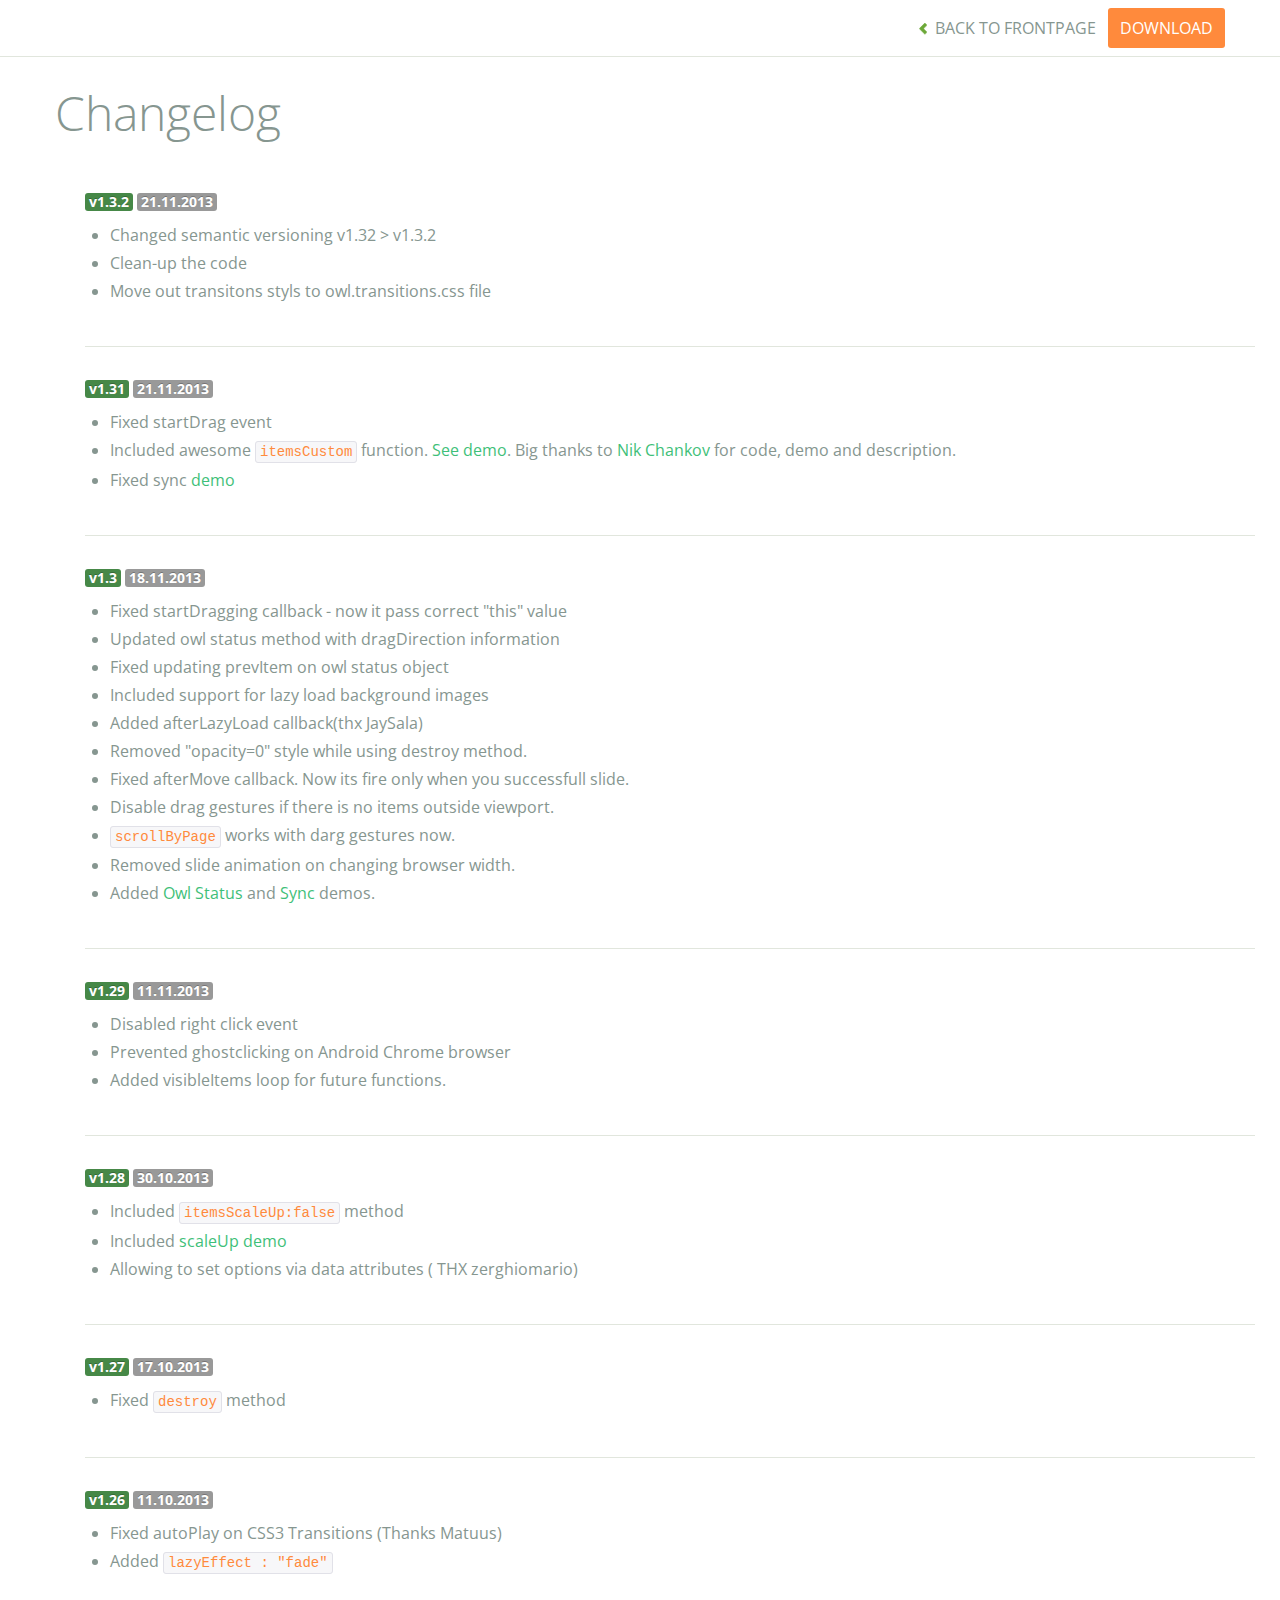
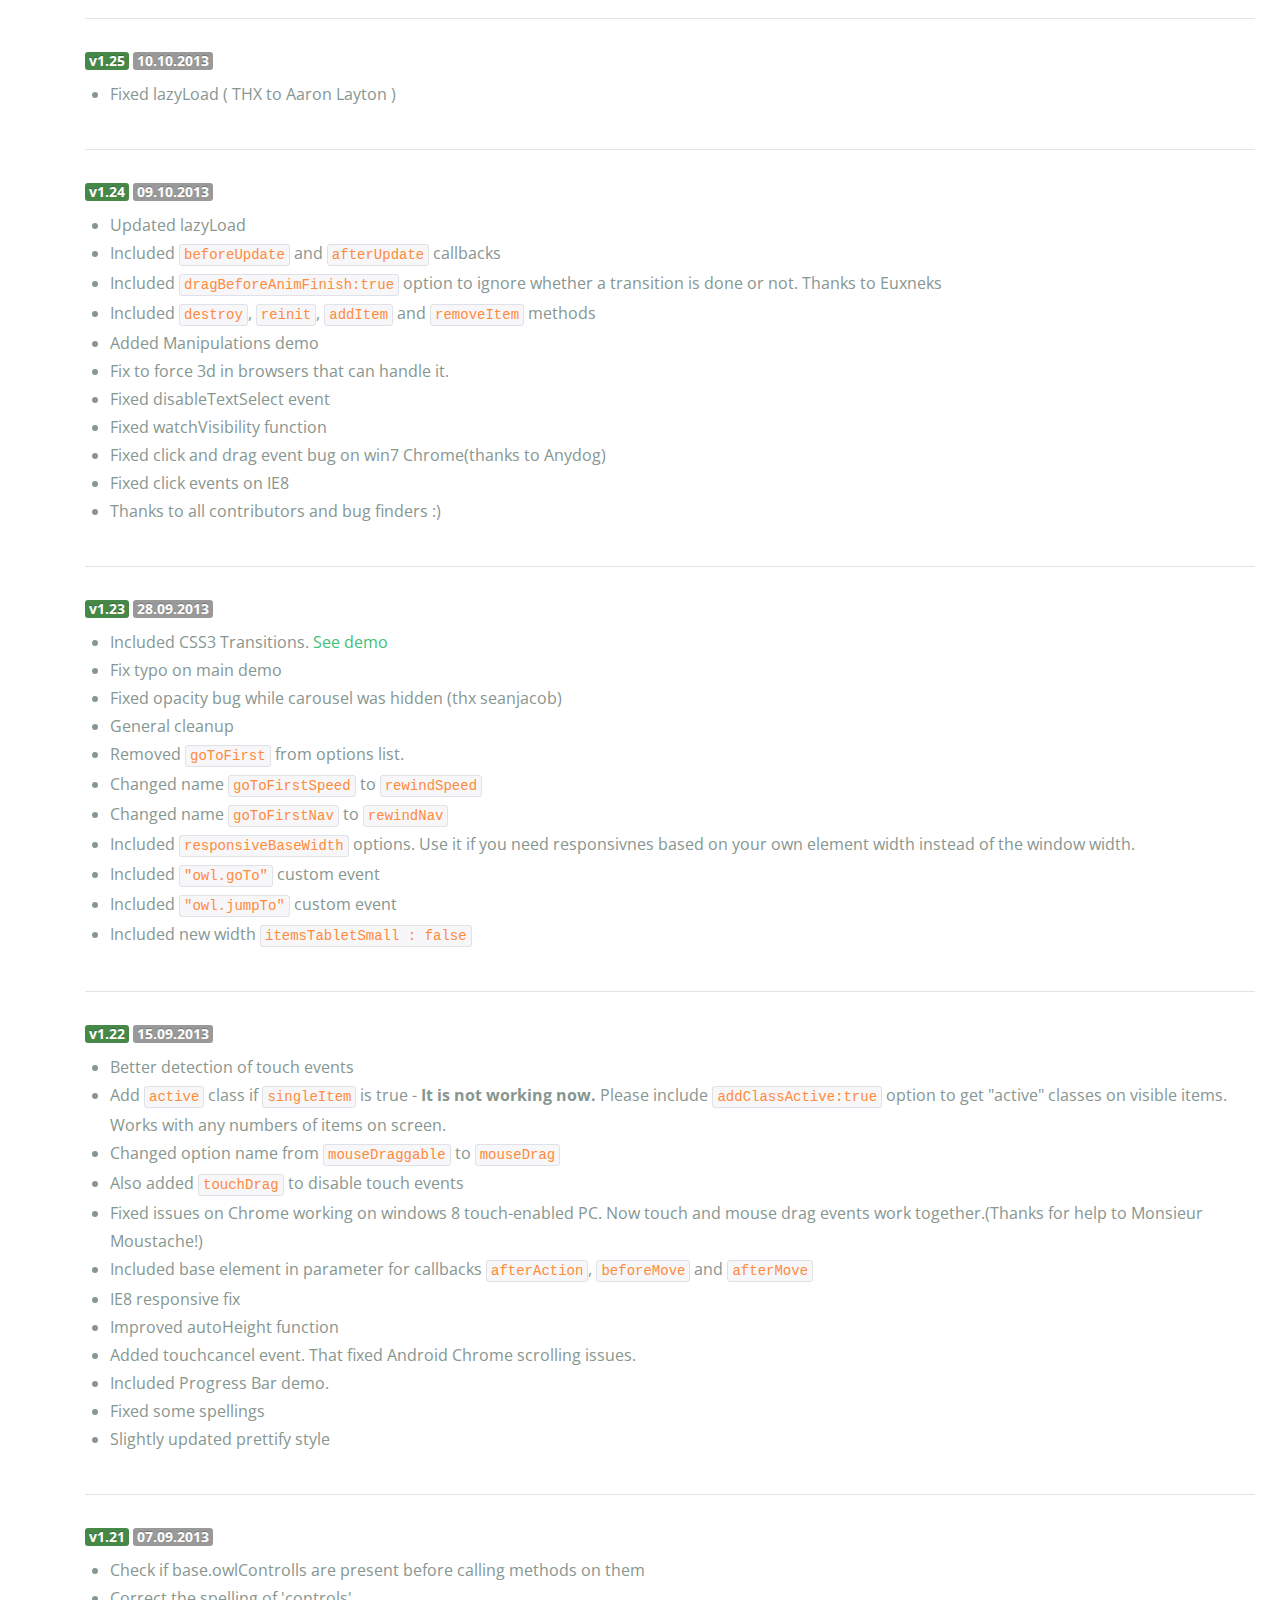
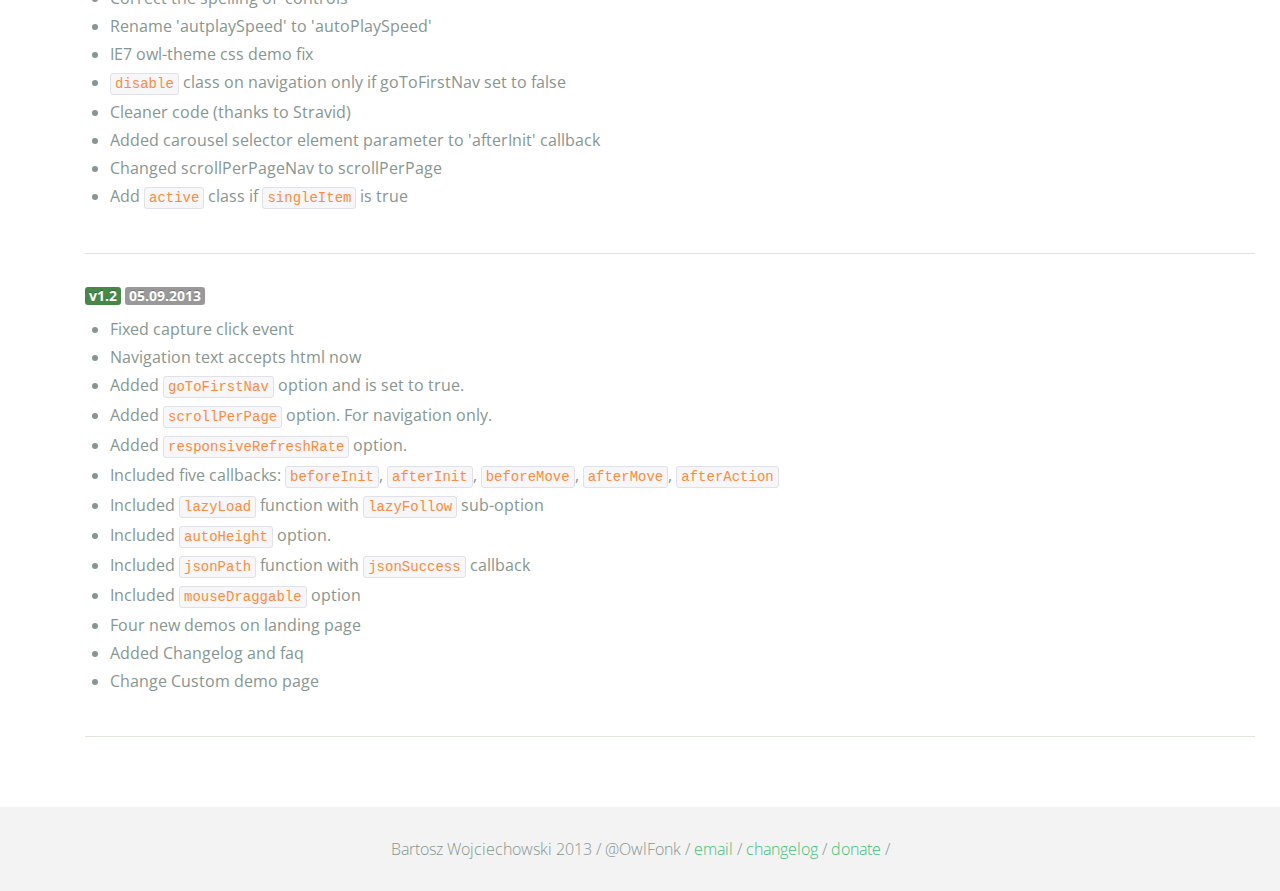
<file: Maunga Club website - for github/html/assets/global/plugins/carousel-owl-carousel/changelog.html>
<!DOCTYPE html>
<html lang="en">
  <head>
    <meta charset="utf-8">
    <title>Owl Carousel - Changelog</title>
    <meta name="viewport" content="width=device-width, initial-scale=1.0">
    <meta name="description" content="jQuery Responsive Carousel - Owl Carusel">
    <meta name="author" content="Bartosz Wojciechowski">

    <link href='http://fonts.googleapis.com/css?family=Open+Sans:400italic,400,300,600,700' rel='stylesheet' type='text/css'>
    <link href="assets/css/bootstrapTheme.css" rel="stylesheet">
    <link href="assets/css/custom.css" rel="stylesheet">

    <!-- Owl Carousel Assets -->
    <link href="owl-carousel/owl.carousel.css" rel="stylesheet">
    <link href="owl-carousel/owl.theme.css" rel="stylesheet">

    <!-- Prettify -->
    <link href="assets/js/google-code-prettify/prettify.css" rel="stylesheet">
	

    <!-- Le fav and touch icons -->
    <link rel="apple-touch-icon-precomposed" sizes="144x144" href="assets/ico/apple-touch-icon-144-precomposed.png">
    <link rel="apple-touch-icon-precomposed" sizes="114x114" href="assets/ico/apple-touch-icon-114-precomposed.png">
      <link rel="apple-touch-icon-precomposed" sizes="72x72" href="assets/ico/apple-touch-icon-72-precomposed.png">
                    <link rel="apple-touch-icon-precomposed" href="assets/ico/apple-touch-icon-57-precomposed.png">
                                   <link rel="shortcut icon" href="assets/ico/favicon.png">
  </head>
  <body>

      <div id="top-nav" class="navbar navbar-fixed-top">
        <div class="navbar-inner">
          <div class="container">
            <button type="button" class="btn btn-navbar" data-toggle="collapse" data-target=".nav-collapse">
            <span class="icon-bar"></span>
            <span class="icon-bar"></span>
            <span class="icon-bar"></span>
          </button>
            <div class="nav-collapse collapse">
            <ul class="nav pull-right">
              <li><a href="index.html"><i class="icon-chevron-left"></i> Back to Frontpage</a></li>
              <li><a href="owl.carousel.zip" class="download download-on" data-spy="affix" data-offset-top="450">Download</a></li>
            </ul>
            <ul class="nav pull-left">
              
            </ul>
            </div>
          </div>
        </div>
      </div>

    <div id="changelog" class="container">
      <div class="row">
        <div class="span12">
          <h1>Changelog</h1>

          <div class="span12 log">
          <span class="label label-success">v1.3.2</span> <span class="label">21.11.2013</span>
            <ul>
              <li>Changed semantic versioning v1.32 > v1.3.2</li>
              <li>Clean-up the code</li>
              <li>Move out transitons styls to owl.transitions.css file</li>             

            </ul>
          </div>

          <div class="span12 log">
          <span class="label label-success">v1.31</span> <span class="label">21.11.2013</span>
            <ul>
              <li>Fixed startDrag event</li>
              <li>Included awesome <code>itemsCustom</code> function. <a href="demos/itemsCustom.html">See demo</a>. Big thanks to <a href="https://github.com/nchankov">Nik Chankov</a> for code, demo and description.</li>
              <li>Fixed sync <a href="demos/sync.html">demo</a></li>
            </ul>
          </div>

          <div class="span12 log">
          <span class="label label-success">v1.3</span> <span class="label">18.11.2013</span>
            <ul>
              <li>Fixed startDragging callback - now it pass correct "this" value</li>
              <li>Updated owl status method with dragDirection information</li>
              <li>Fixed updating prevItem on owl status object</li>
              <li>Included support for lazy load background images</li>
              <li>Added afterLazyLoad callback(thx JaySala)</li>
              <li>Removed "opacity=0" style while using destroy method.</li>
              <li>Fixed afterMove callback. Now its fire only when you successfull slide.</li>
              <li>Disable drag gestures if there is no items outside viewport.</li>
              <li><code>scrollByPage</code> works with darg gestures now. </li>
              <li>Removed slide animation on changing browser width.</li>
              <li>Added <a href="demos/owlStatus.html">Owl Status</a> and <a href="demos/sync.html">Sync</a> demos.</li>
            </ul>
          </div>

          <div class="span12 log">
          <span class="label label-success">v1.29</span> <span class="label">11.11.2013</span>
            <ul>
              <li>Disabled right click event</li>
              <li>Prevented ghostclicking on Android Chrome browser</li>
              <li>Added visibleItems loop for future functions.</li>
            </ul>
          </div>

          <div class="span12 log">
          <span class="label label-success">v1.28</span> <span class="label">30.10.2013</span>
            <ul>
              <li>Included <code>itemsScaleUp:false</code> method</li>
              <li>Included <a href="demos/scaleup.html">scaleUp demo</a></li>
              <li>Allowing to set options via data attributes ( THX zerghiomario)</li>
            </ul>
          </div>

          <div class="span12 log">
          <span class="label label-success">v1.27</span> <span class="label">17.10.2013</span>
            <ul>
              <li>Fixed <code>destroy</code> method</li>
            </ul>
          </div>

          <div class="span12 log">
          <span class="label label-success">v1.26</span> <span class="label">11.10.2013</span>
            <ul>
              <li>Fixed autoPlay on CSS3 Transitions (Thanks Matuus)</li>
              <li>Added <code>lazyEffect : "fade"</code></li>
            </ul>
          </div>

          <div class="span12 log">
          <span class="label label-success">v1.25</span> <span class="label">10.10.2013</span>
            <ul>
              <li>Fixed lazyLoad ( THX to Aaron Layton )</li>
            </ul>
          </div>


          <div class="span12 log">
          <span class="label label-success">v1.24</span> <span class="label">09.10.2013</span>
            <ul>
              <li>Updated lazyLoad</li>
              <li>Included <code>beforeUpdate</code> and <code>afterUpdate</code> callbacks</li>
              <li>Included <code>dragBeforeAnimFinish:true</code> option to ignore whether a transition is done or not. Thanks to Euxneks</li>
              <li>Included <code>destroy</code>, <code>reinit</code>, <code>addItem</code> and <code>removeItem</code> methods</li>
              <li>Added Manipulations demo</li>
              <li>Fix to force 3d in browsers that can handle it.</li>
              <li>Fixed disableTextSelect event</li>
              <li>Fixed watchVisibility function</li>
              <li>Fixed click and drag event bug on win7 Chrome(thanks to Anydog)</li>
              <li>Fixed click events on IE8</li>
              <li>Thanks to all contributors and bug finders :)</li>
            </ul>
          </div>

          <div class="span12 log">
          <span class="label label-success">v1.23</span> <span class="label">28.09.2013</span>
            <ul>
              <li>Included CSS3 Transitions. <a href="demos/transitions.html">See demo</a></li>
              <li>Fix typo on main demo</li>
              <li>Fixed opacity bug while carousel was hidden (thx seanjacob)</li>
              <li>General cleanup</li>
              <li>Removed <code>goToFirst</code> from options list.</li>
              <li>Changed name <code>goToFirstSpeed</code> to <code>rewindSpeed</code></li>
              <li>Changed name <code>goToFirstNav</code> to <code>rewindNav</code></li>
              <li>Included <code>responsiveBaseWidth</code> options. Use it if you need responsivnes based on your own element width instead of the window width.</li>
              <li>Included <code>"owl.goTo"</code> custom event</li>
              <li>Included <code>"owl.jumpTo"</code> custom event</li>
              <li>Included new width <code>itemsTabletSmall : false</code></li>
            </ul>
          </div>

          <div class="span12 log">
          <span class="label label-success">v1.22</span> <span class="label">15.09.2013</span>
            <ul>
              <li>Better detection of touch events</li>
              <li>Add <code>active</code> class if <code>singleItem</code> is true - <b>It is not working now.</b> Please include <code>addClassActive:true</code> option to get "active" classes on visible items. Works with any numbers of items on screen.</li>
              <li>Changed option name from <code>mouseDraggable</code> to <code>mouseDrag</code></li>
              <li>Also added <code>touchDrag</code> to disable touch events</li>
              <li>Fixed issues on Chrome working on windows 8 touch-enabled PC. Now touch and mouse drag events work together.(Thanks for help to Monsieur Moustache!)</li>
              <li>Included base element in parameter for callbacks <code>afterAction</code>, <code>beforeMove</code> and <code>afterMove</code></li>
              <li>IE8 responsive fix</li>
              <li>Improved autoHeight function</li>
              <li>Added touchcancel event. That fixed Android Chrome scrolling issues.</li>
              <li>Included Progress Bar demo.</li>
              <li>Fixed some spellings</li>
              <li>Slightly updated prettify style</li>
            </ul>
          </div>

          <div class="span12 log">
          <span class="label label-success">v1.21</span> <span class="label">07.09.2013</span>
            <ul>
              <li>Check if base.owlControlls are present before calling methods on them</li>
              <li>Correct the spelling of 'controls'</li>
              <li>Rename 'autplaySpeed' to 'autoPlaySpeed'</li>
              <li>IE7 owl-theme css demo fix</li>
              <li><code>disable</code> class on navigation only if goToFirstNav set to false</li>
              <li>Cleaner code (thanks to Stravid)</li>
              <li>Added carousel selector element parameter to 'afterInit' callback</li>
              <li>Changed scrollPerPageNav to scrollPerPage</li>
              <li>Add <code>active</code> class if <code>singleItem</code> is true</li>
            </ul>
          </div>
          <div class="span12 log">
          <span class="label label-success">v1.2</span> <span class="label">05.09.2013</span>
            <ul>
              <li>Fixed capture click event</li>
              <li>Navigation text accepts html now</li>
              <li>Added <code>goToFirstNav</code> option and is set to true.</li>
              <li>Added <code>scrollPerPage</code> option. For navigation only.</li>
              <li>Added <code>responsiveRefreshRate</code> option.</li>
              <li>Included five callbacks: <code>beforeInit</code>, <code>afterInit</code>, <code>beforeMove</code>, <code>afterMove</code>, <code>afterAction</code></li>
              <li>Included <code>lazyLoad</code> function with <code>lazyFollow</code> sub-option</li>
              <li>Included <code>autoHeight</code> option.</li>
              <li>Included <code>jsonPath</code> function with <code>jsonSuccess</code> callback</li>
              <li>Included <code>mouseDraggable</code> option</li>
              <li>Four new demos on landing page</li>
              <li>Added Changelog and faq</li>
              <li>Change Custom demo page</li>
            </ul>
          </div>
        </div>
      </div>
    </div>

    <div id="footer">
      <div class="container">
        <div class="row">
          <div class="span12">
            <h5>Bartosz Wojciechowski 2013 / @OwlFonk / 
            <a href="mailto:owl@owlgraphic.com?subject=Hey Owl!">email</a> / 
            <a href="changelog.html">changelog</a> /
            <a href="https://www.paypal.com/cgi-bin/webscr?cmd=_s-xclick&hosted_button_id=EFSGXZS7V2U9N">donate</a> / 
            </h5>
          </div>
        </div>
      </div>
    </div>


    <script src="assets/js/jquery-1.9.1.min.js"></script> 
    <script src="owl-carousel/owl.carousel.js"></script>

    <!-- Frontpage Demo -->
    <script>
    jQuery(document).ready(function($) {
      $("#owl-example").owlCarousel();
    });

    $("body").data("page", "frontpage");

    </script>
    <script src="assets/js/bootstrap-collapse.js"></script>
    <script src="assets/js/bootstrap-transition.js"></script>

    <script src="assets/js/google-code-prettify/prettify.js"></script>
	  <script src="assets/js/application.js"></script>

    <script>
    var owldomain = window.location.hostname.indexOf("owlgraphic");
    if(owldomain !== -1){
      (function(i,s,o,g,r,a,m){i['GoogleAnalyticsObject']=r;i[r]=i[r]||function(){
      (i[r].q=i[r].q||[]).push(arguments)},i[r].l=1*new Date();a=s.createElement(o),
      m=s.getElementsByTagName(o)[0];a.async=1;a.src=g;m.parentNode.insertBefore(a,m)
      })(window,document,'script','//www.google-analytics.com/analytics.js','ga');

      ga('create', 'UA-41541058-1', 'owlgraphic.com');
      ga('send', 'pageview');
    }

    </script>

  </body>
</html>
</file>
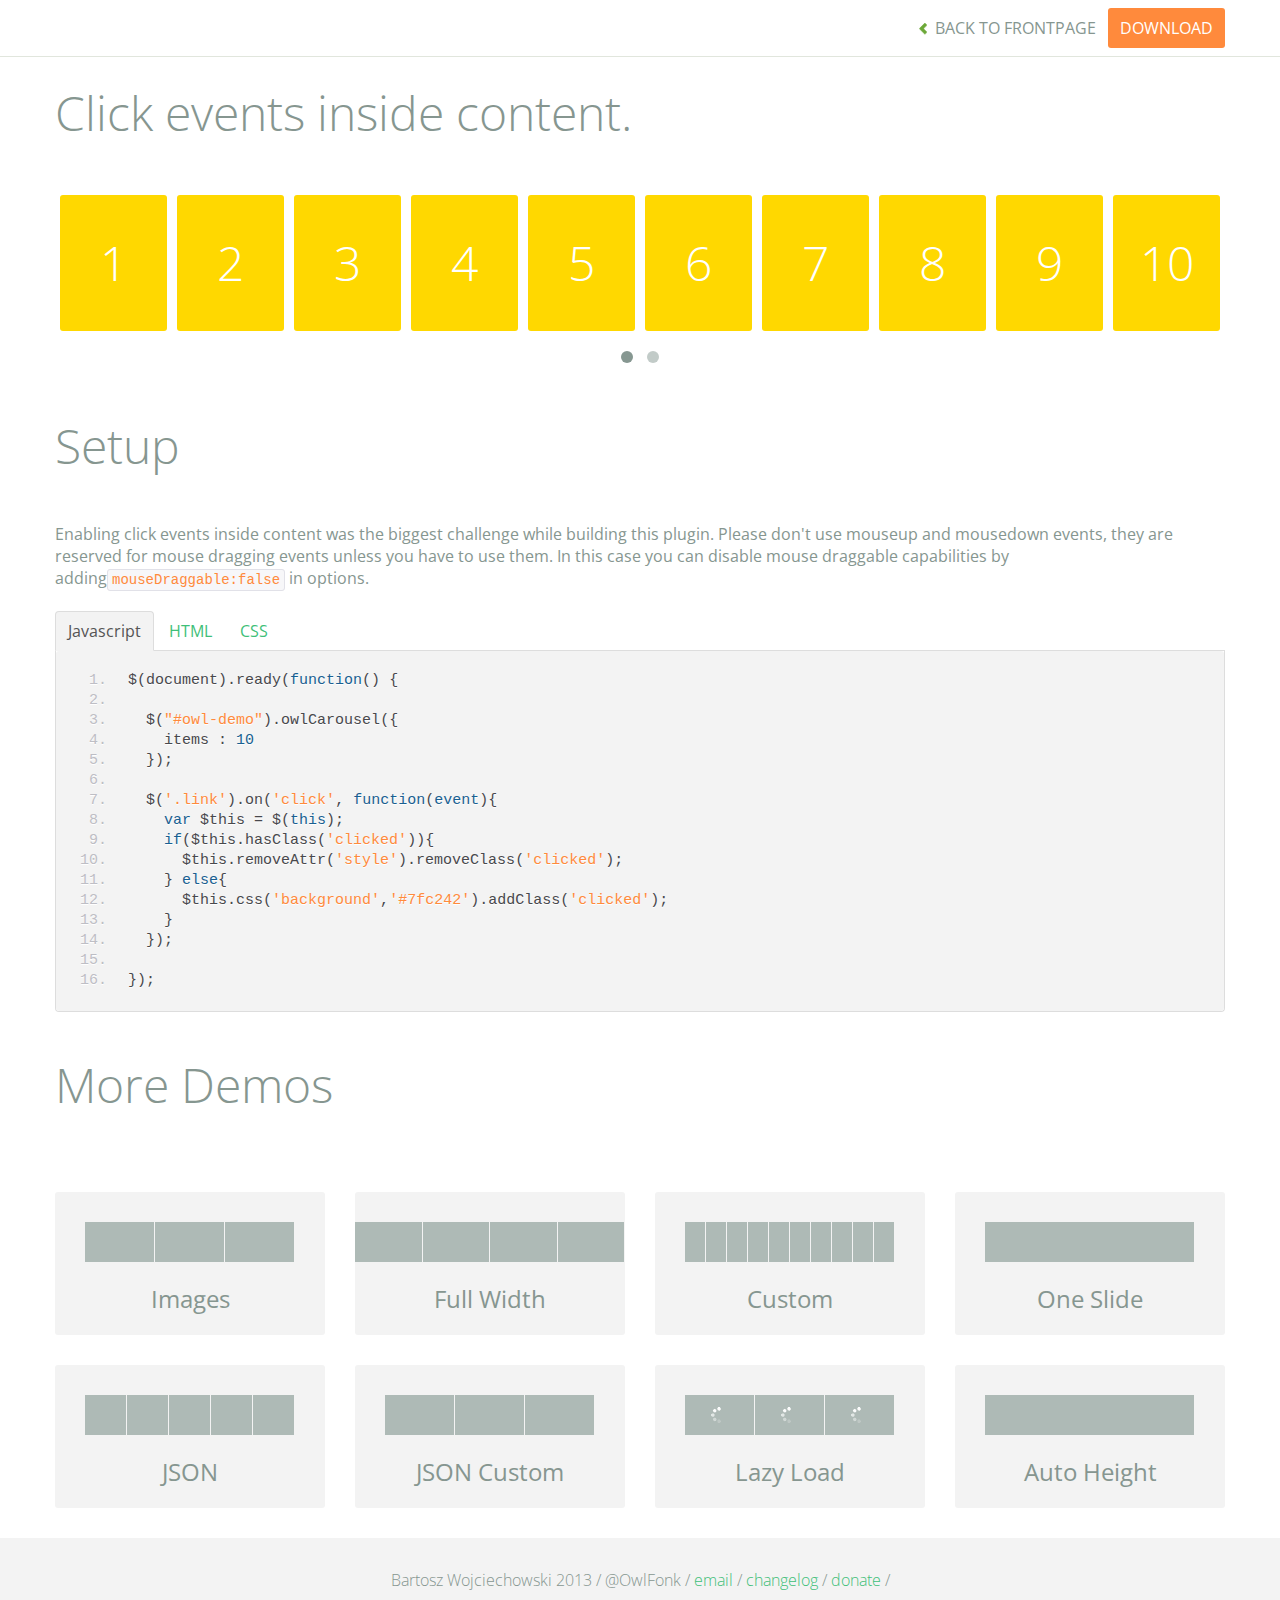
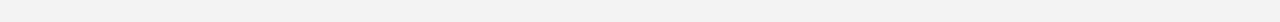
<file: Maunga Club website - for github/html/assets/global/plugins/carousel-owl-carousel/demos/click.html>
<!DOCTYPE html>
<html lang="en">
  <head>
    <meta charset="utf-8">
    <title>Owl Carousel - Click Event</title>
    <meta name="viewport" content="width=device-width, initial-scale=1.0">
    <meta name="description" content="jQuery Responsive Carousel - Owl Carusel">
    <meta name="author" content="Bartosz Wojciechowski">

    <link href='http://fonts.googleapis.com/css?family=Open+Sans:400italic,400,300,600,700' rel='stylesheet' type='text/css'>
    <link href="../assets/css/bootstrapTheme.css" rel="stylesheet">
    <link href="../assets/css/custom.css" rel="stylesheet">

    <!-- Owl Carousel Assets -->
    <link href="../owl-carousel/owl.carousel.css" rel="stylesheet">
    <link href="../owl-carousel/owl.theme.css" rel="stylesheet">

    <link href="../assets/js/google-code-prettify/prettify.css" rel="stylesheet">

    <!-- Le fav and touch icons -->
    <link rel="apple-touch-icon-precomposed" sizes="144x144" href="../assets/ico/apple-touch-icon-144-precomposed.png">
    <link rel="apple-touch-icon-precomposed" sizes="114x114" href="../assets/ico/apple-touch-icon-114-precomposed.png">
      <link rel="apple-touch-icon-precomposed" sizes="72x72" href="../assets/ico/apple-touch-icon-72-precomposed.png">
                    <link rel="apple-touch-icon-precomposed" href="../assets/ico/apple-touch-icon-57-precomposed.png">
                                   <link rel="shortcut icon" href="../assets/ico/favicon.png">
  </head>
  <body>

      <div id="top-nav" class="navbar navbar-fixed-top">
        <div class="navbar-inner">
          <div class="container">
            <button type="button" class="btn btn-navbar" data-toggle="collapse" data-target=".nav-collapse">
            <span class="icon-bar"></span>
            <span class="icon-bar"></span>
            <span class="icon-bar"></span>
          </button>
            <div class="nav-collapse collapse">
            <ul class="nav pull-right">
              <li><a href="../index.html"><i class="icon-chevron-left"></i> Back to Frontpage</a></li>
              <li><a href="../owl.carousel.zip" class="download download-on" data-spy="affix" data-offset-top="450">Download</a></li>
            </ul>
            <ul class="nav pull-left">
              
            </ul>
            </div>
          </div>
        </div>
      </div>
   
    <div id="title">
      <div class="container">
        <div class="row">
          <div class="span12">
            <h1>Click events inside content.</h1>
          </div>
        </div>
      </div>
    </div>

      <div id="demo">
        <div class="container">
          <div class="row">
            <div class="span12">

              <div id="owl-demo" class="owl-carousel">
                
                <a class="item link"><h1>1</h1></a>
                <a class="item link"><h1>2</h1></a>
                <a class="item link"><h1>3</h1></a>
                <a class="item link"><h1>4</h1></a>
                <a class="item link"><h1>5</h1></a>
                <a class="item link"><h1>6</h1></a>
                <a class="item link"><h1>7</h1></a>
                <a class="item link"><h1>8</h1></a>
                <a class="item link"><h1>9</h1></a>
                <a class="item link"><h1>10</h1></a>
                <a class="item link"><h1>11</h1></a>
                <a class="item link"><h1>12</h1></a>
                <a class="item link"><h1>13</h1></a>
                <a class="item link"><h1>14</h1></a>
                <a class="item link"><h1>15</h1></a>
                <a class="item link"><h1>16</h1></a>

              </div>
            </div>
          </div>
        </div>

    </div>

    <div id="example-info">
      <div class="container">
        <div class="row">
          <div class="span12">
            <h1>Setup</h1>
            <p>Enabling click events inside content was the biggest challenge while building this plugin. Please don't use mouseup and mousedown events, they are reserved for mouse dragging events unless you have to use them. In this case you can disable mouse draggable capabilities by adding<code>mouseDraggable:false</code> in options.
            </p>
            <ul class="nav nav-tabs" id="myTab">
              <li class="active"><a href="#javascript">Javascript</a></li>
              <li><a href="#HTML">HTML</a></li>
              <li><a href="#CSS">CSS</a></li>
            </ul>
             
            <div class="tab-content">

              <div class="tab-pane active" id="javascript">
<pre class="pre-show prettyprint linenums">
$(document).ready(function() {

  $("#owl-demo").owlCarousel({
    items : 10
  });

  $('.link').on('click', function(event){
    var $this = $(this);
    if($this.hasClass('clicked')){
      $this.removeAttr('style').removeClass('clicked');
    } else{
      $this.css('background','#7fc242').addClass('clicked');
    }
  });

})&#59;
</pre>

              </div>

              <div class="tab-pane" id="HTML">
<pre class="pre-show prettyprint linenums">
&lt;div id="owl-demo" class="owl-carousel"&gt;
  &lt;a class="item link"&gt;&lt;h1&gt;1&lt;/h1&gt;&lt;/a&gt;
  &lt;a class="item link"&gt;&lt;h1&gt;2&lt;/h1&gt;&lt;/a&gt;
  &lt;a class="item link"&gt;&lt;h1&gt;3&lt;/h1&gt;&lt;/a&gt;
  &lt;a class="item link"&gt;&lt;h1&gt;4&lt;/h1&gt;&lt;/a&gt;
  &lt;a class="item link"&gt;&lt;h1&gt;5&lt;/h1&gt;&lt;/a&gt;
  &lt;a class="item link"&gt;&lt;h1&gt;6&lt;/h1&gt;&lt;/a&gt;
  &lt;a class="item link"&gt;&lt;h1&gt;7&lt;/h1&gt;&lt;/a&gt;
  &lt;a class="item link"&gt;&lt;h1&gt;8&lt;/h1&gt;&lt;/a&gt;
  &lt;a class="item link"&gt;&lt;h1&gt;9&lt;/h1&gt;&lt;/a&gt;
  &lt;a class="item link"&gt;&lt;h1&gt;10&lt;/h1&gt;&lt;/a&gt;
  &lt;a class="item link"&gt;&lt;h1&gt;11&lt;/h1&gt;&lt;/a&gt;
  &lt;a class="item link"&gt;&lt;h1&gt;12&lt;/h1&gt;&lt;/a&gt;
  &lt;a class="item link"&gt;&lt;h1&gt;13&lt;/h1&gt;&lt;/a&gt;
  &lt;a class="item link"&gt;&lt;h1&gt;14&lt;/h1&gt;&lt;/a&gt;
  &lt;a class="item link"&gt;&lt;h1&gt;15&lt;/h1&gt;&lt;/a&gt;
  &lt;a class="item link"&gt;&lt;h1&gt;16&lt;/h1&gt;&lt;/a&gt;
&lt;/div&gt;
</pre>
              </div>

              <div class="tab-pane" id="CSS">
<pre class="pre-show prettyprint linenums">
#owl-demo .item{
  display: block;
  cursor: pointer;
  background: #ffd800;
  padding: 30px 0px;
  margin: 5px;
  color: #FFF;
  -webkit-border-radius: 3px;
  -moz-border-radius: 3px;
  border-radius: 3px;
  text-align: center;
  -webkit-tap-highlight-color: rgba(255, 255, 255, 0); 
}
#owl-demo .item:hover{
  background: #F2CD00;
}
</pre>
              </div>
            </div><!--End Tab Content-->

          </div>
        </div>
      </div>
    </div>

    <div id="more">
      <div class="container">

        <div class="row">
          <div class="span12">
            <h1>More Demos</h1>
          </div>
        </div>

        <div class="row demos-row">
          <div class="span3">
            <a href="images.html" class="demo-box">
              <div class="demo-wrapper demo-images clearfix">
                <div class="demo-slide"><div class="bg"></div></div>
                <div class="demo-slide"><div class="bg"></div></div>
                <div class="demo-slide"><div class="bg"></div></div>
              </div>
              <h3>Images</h3>
            </a>
          </div>

          <div class="span3">
            <a href="full.html" class="demo-box">
              <div class="demo-wrapper demo-full clearfix">
                <div class="demo-slide"><div class="bg"></div></div>
                <div class="demo-slide"><div class="bg"></div></div>
                <div class="demo-slide"><div class="bg"></div></div>
                <div class="demo-slide"><div class="bg"></div></div>
              </div>
              <h3>Full Width</h3>
            </a>
          </div>

          <div class="span3">
            <a href="custom.html" class="demo-box">
              <div class="demo-wrapper demo-custom clearfix">
                <div class="demo-slide"><div class="bg"></div></div>
                <div class="demo-slide"><div class="bg"></div></div>
                <div class="demo-slide"><div class="bg"></div></div>
                <div class="demo-slide"><div class="bg"></div></div>
                <div class="demo-slide"><div class="bg"></div></div>
                <div class="demo-slide"><div class="bg"></div></div>
                <div class="demo-slide"><div class="bg"></div></div>
                <div class="demo-slide"><div class="bg"></div></div>
                <div class="demo-slide"><div class="bg"></div></div>
                <div class="demo-slide"><div class="bg"></div></div>
              </div>
              <h3>Custom</h3>
            </a>
          </div>

          <div class="span3">
            <a href="one.html" class="demo-box">
              <div class="demo-wrapper demo-one clearfix">
                <div class="demo-slide"><div class="bg"></div></div>
              </div>
              <h3>One Slide</h3>
            </a>
          </div>

        </div>
        <div class="row demos-row">
          <div class="span3">
            <a href="json.html" class="demo-box">
              <div class="demo-wrapper demo-Json clearfix">
                <div class="demo-slide"><div class="bg"></div></div>
                <div class="demo-slide"><div class="bg"></div></div>
                <div class="demo-slide"><div class="bg"></div></div>
                <div class="demo-slide"><div class="bg"></div></div>
                <div class="demo-slide"><div class="bg"></div></div>
              </div>
              <h3>JSON</h3>
            </a>
          </div>

          <div class="span3">
            <a href="customJson.html" class="demo-box">
              <div class="demo-wrapper demo-Json-custom clearfix">
                <div class="demo-slide"><div class="bg"></div></div>
                <div class="demo-slide"><div class="bg"></div></div>
                <div class="demo-slide"><div class="bg"></div></div>
              </div>
              <h3>JSON Custom</h3>
            </a>
          </div>

          <div class="span3">
            <a href="lazyLoad.html" class="demo-box">
              <div class="demo-wrapper demo-lazy clearfix">
                <div class="demo-slide"><div class="bg"></div></div>
                <div class="demo-slide"><div class="bg"></div></div>
                <div class="demo-slide"><div class="bg"></div></div>
              </div>
              <h3>Lazy Load</h3>
            </a>
          </div>

          <div class="span3">
            <a href="autoHeight.html" class="demo-box">
              <div class="demo-wrapper demo-height clearfix">
                <div class="demo-slide"><div class="bg"></div></div>
              </div>
              <h3>Auto Height</h3>
            </a>
          </div>

        </div>
      </div>
    </div>
 
    <div id="footer">
      <div class="container">
        <div class="row">
          <div class="span12">
            <h5>Bartosz Wojciechowski 2013 / @OwlFonk / 
            <a href="mailto:owl@owlgraphic.com?subject=Hey Owl!">email</a> / 
            <a href="../changelog.html">changelog</a> /
            <a href="https://www.paypal.com/cgi-bin/webscr?cmd=_s-xclick&hosted_button_id=EFSGXZS7V2U9N">donate</a> / 
            <a href="https://twitter.com/share" class="twitter-share-button" data-url="http://owlgraphic.com/owlcarousel/" data-text="Awesome jQuery Owl Carousel Responsive Plugin" data-via="OwlFonk" data-count="none" data-hashtags="owlcarousel"></a>
            <script>
            var owldomain = window.location.hostname.indexOf("owlgraphic");
            if(owldomain !== -1){
              !function(d,s,id){var js,fjs=d.getElementsByTagName(s)[0],p=/^http:/.test(d.location)?'http':'https';if(!d.getElementById(id)){js=d.createElement(s);js.id=id;js.src=p+'://platform.twitter.com/widgets.js';fjs.parentNode.insertBefore(js,fjs);}}(document, 'script', 'twitter-wjs');
            }
            </script>
            </h5>
          </div>
        </div>
      </div>
    </div>


    <script src="../assets/js/jquery-1.9.1.min.js"></script> 
    <script src="../owl-carousel/owl.carousel.js"></script>


    <!-- Demo -->

    <style>
    #owl-demo .item{
        display: block;
        cursor: pointer;
        background: #ffd800;
        padding: 30px 0px;
        margin: 5px;
        color: #FFF;
        -webkit-border-radius: 3px;
        -moz-border-radius: 3px;
        border-radius: 3px;
        text-align: center;
        -webkit-tap-highlight-color: rgba(255, 255, 255, 0); 
    }
    #owl-demo .item:hover{
      background: #F2CD00;
    }
    </style>


    <script>
    $(document).ready(function() {

      $("#owl-demo").owlCarousel({
        items : 10
      });

      $('.link').on('click', function(event){
        var $this = $(this);
        if($this.hasClass('clicked')){
          $this.removeAttr('style').removeClass('clicked');
        } else{
          $this.css('background','#7fc242').addClass('clicked');
        }
      });


    });
    </script>


    <script src="../assets/js/bootstrap-collapse.js"></script>
    <script src="../assets/js/bootstrap-transition.js"></script>
    <script src="../assets/js/bootstrap-tab.js"></script>

    <script src="../assets/js/google-code-prettify/prettify.js"></script>
	  <script src="../assets/js/application.js"></script>

  </body>
</html>
</file>
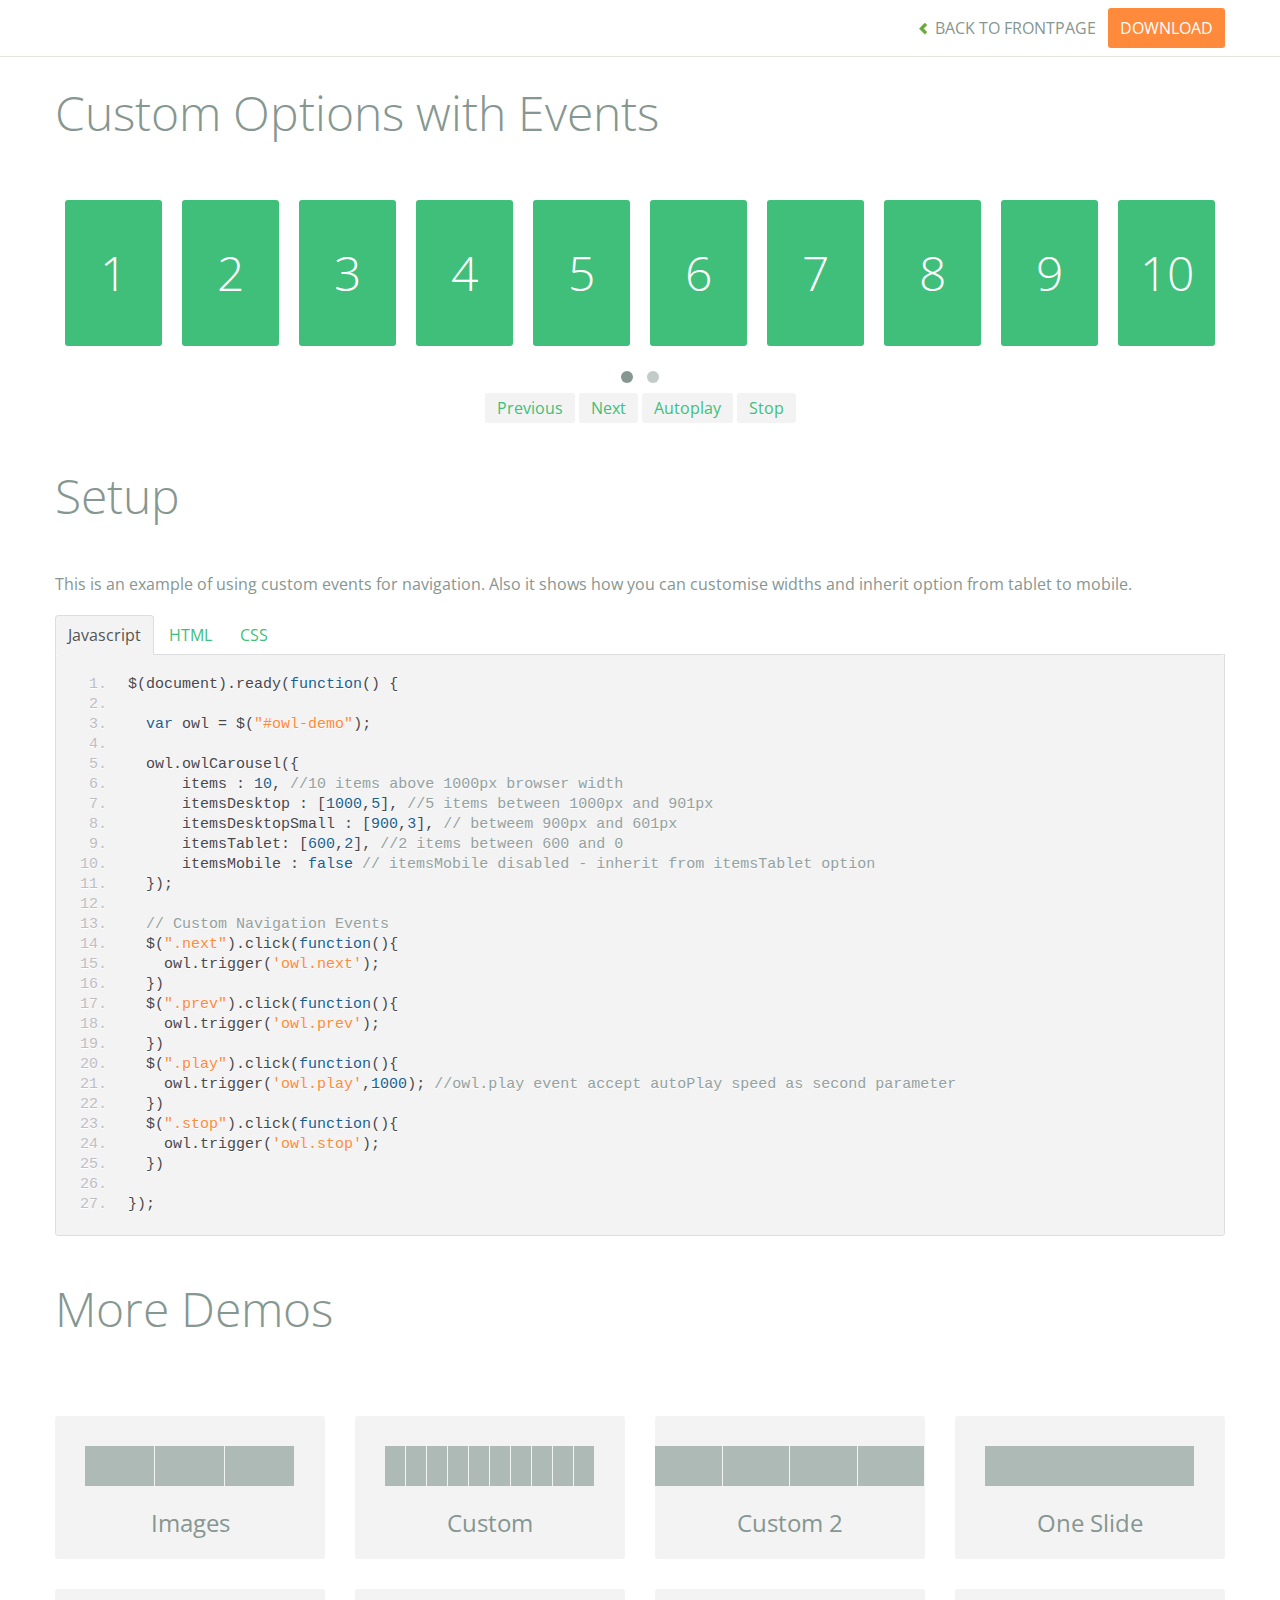
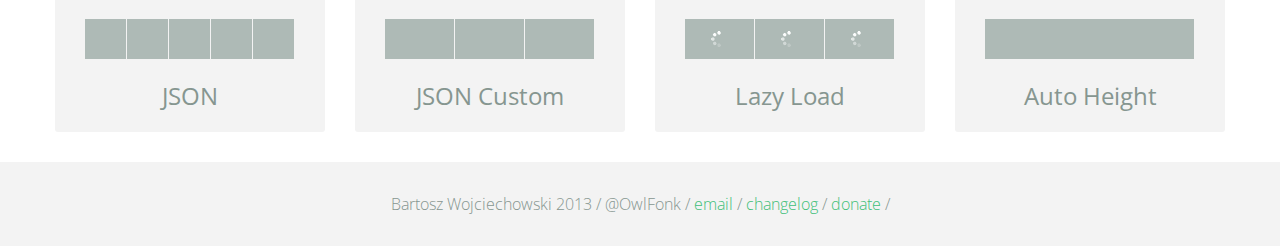
<file: Maunga Club website - for github/html/assets/global/plugins/carousel-owl-carousel/demos/custom.html>
<!DOCTYPE html>
<html lang="en">
  <head>
    <meta charset="utf-8">
    <title>Owl Carousel - Custom</title>
    <meta name="viewport" content="width=device-width, initial-scale=1.0">
    <meta name="description" content="jQuery Responsive Carousel - Owl Carusel">
    <meta name="author" content="Bartosz Wojciechowski">

    <link href='http://fonts.googleapis.com/css?family=Open+Sans:400italic,400,300,600,700' rel='stylesheet' type='text/css'>
    <link href="../assets/css/bootstrapTheme.css" rel="stylesheet">
    <link href="../assets/css/custom.css" rel="stylesheet">

    <!-- Owl Carousel Assets -->
    <link href="../owl-carousel/owl.carousel.css" rel="stylesheet">
    <link href="../owl-carousel/owl.theme.css" rel="stylesheet">

    <link href="../assets/js/google-code-prettify/prettify.css" rel="stylesheet">

    <!-- Le fav and touch icons -->
    <link rel="apple-touch-icon-precomposed" sizes="144x144" href="../assets/ico/apple-touch-icon-144-precomposed.png">
    <link rel="apple-touch-icon-precomposed" sizes="114x114" href="../assets/ico/apple-touch-icon-114-precomposed.png">
      <link rel="apple-touch-icon-precomposed" sizes="72x72" href="../assets/ico/apple-touch-icon-72-precomposed.png">
                    <link rel="apple-touch-icon-precomposed" href="../assets/ico/apple-touch-icon-57-precomposed.png">
                                   <link rel="shortcut icon" href="../assets/ico/favicon.png">
  </head>
  <body>

      <div id="top-nav" class="navbar navbar-fixed-top">
        <div class="navbar-inner">
          <div class="container">
            <button type="button" class="btn btn-navbar" data-toggle="collapse" data-target=".nav-collapse">
            <span class="icon-bar"></span>
            <span class="icon-bar"></span>
            <span class="icon-bar"></span>
          </button>
            <div class="nav-collapse collapse">
            <ul class="nav pull-right">
              <li><a href="../index.html"><i class="icon-chevron-left"></i> Back to Frontpage</a></li>
              <li><a href="../owl.carousel.zip" class="download download-on" data-spy="affix" data-offset-top="450">Download</a></li>
            </ul>
            <ul class="nav pull-left">
              
            </ul>
            </div>
          </div>
        </div>
      </div>
   
    <div id="title">
      <div class="container">
        <div class="row">
          <div class="span12">
            <h1>Custom Options with Events</h1>
          </div>
        </div>
      </div>
    </div>

      <div id="demo">
        <div class="container">
          <div class="row">
            <div class="span12">

              <div id="owl-demo" class="owl-carousel">
                
                <div class="item"><h1>1</h1></div>
                <div class="item"><h1>2</h1></div>
                <div class="item"><h1>3</h1></div>
                <div class="item"><h1>4</h1></div>
                <div class="item"><h1>5</h1></div>
                <div class="item"><h1>6</h1></div>
                <div class="item"><h1>7</h1></div>
                <div class="item"><h1>8</h1></div>
                <div class="item"><h1>9</h1></div>
                <div class="item"><h1>10</h1></div>
                <div class="item"><h1>11</h1></div>
                <div class="item"><h1>12</h1></div>
                <div class="item"><h1>13</h1></div>
                <div class="item"><h1>14</h1></div>
                <div class="item"><h1>15</h1></div>
                <div class="item"><h1>16</h1></div>

              </div>
              <div class="customNavigation">
                <a class="btn prev">Previous</a>
                <a class="btn next">Next</a>
                <a class="btn play">Autoplay</a>
                <a class="btn stop">Stop</a>
              </div>

            </div>
          </div>
        </div>

    </div>

    <div id="example-info">
      <div class="container">
        <div class="row">
          <div class="span12">
            <h1>Setup</h1>
            <p>This is an example of using custom events for navigation. Also it shows how you can customise widths and inherit option from tablet to mobile.
            </p>
            <ul class="nav nav-tabs" id="myTab">
              <li class="active"><a href="#javascript">Javascript</a></li>
              <li><a href="#HTML">HTML</a></li>
              <li><a href="#CSS">CSS</a></li>
            </ul>
             
            <div class="tab-content">

              <div class="tab-pane active" id="javascript">
<pre class="pre-show prettyprint linenums">
$(document).ready(function() {

  var owl = &#36;("#owl-demo")&#59;

  owl.owlCarousel({
      items : 10, //10 items above 1000px browser width
      itemsDesktop : [1000,5], //5 items between 1000px and 901px
      itemsDesktopSmall : [900,3], // betweem 900px and 601px
      itemsTablet: [600,2], //2 items between 600 and 0
      itemsMobile : false // itemsMobile disabled - inherit from itemsTablet option
  })&#59;

  // Custom Navigation Events
  $(".next").click(function(){
    owl.trigger('owl.next')&#59;
  })
  $(".prev").click(function(){
    owl.trigger('owl.prev')&#59;
  })
  $(".play").click(function(){
    owl.trigger('owl.play',1000)&#59; //owl.play event accept autoPlay speed as second parameter
  })
  $(".stop").click(function(){
    owl.trigger('owl.stop')&#59;
  })

})&#59;
</pre>

              </div>

              <div class="tab-pane" id="HTML">
<pre class="pre-show prettyprint linenums">
&lt;div id="owl-demo" class="owl-carousel owl-theme"&gt;
  &lt;div class="item"&gt;&lt;h1&gt;1&lt;/h1&gt;&lt;/div&gt;
  &lt;div class="item"&gt;&lt;h1&gt;2&lt;/h1&gt;&lt;/div&gt;
  &lt;div class="item"&gt;&lt;h1&gt;3&lt;/h1&gt;&lt;/div&gt;
  &lt;div class="item"&gt;&lt;h1&gt;4&lt;/h1&gt;&lt;/div&gt;
  &lt;div class="item"&gt;&lt;h1&gt;5&lt;/h1&gt;&lt;/div&gt;
  &lt;div class="item"&gt;&lt;h1&gt;6&lt;/h1&gt;&lt;/div&gt;
  &lt;div class="item"&gt;&lt;h1&gt;7&lt;/h1&gt;&lt;/div&gt;
  &lt;div class="item"&gt;&lt;h1&gt;8&lt;/h1&gt;&lt;/div&gt;
  &lt;div class="item"&gt;&lt;h1&gt;9&lt;/h1&gt;&lt;/div&gt;
  &lt;div class="item"&gt;&lt;h1&gt;10&lt;/h1&gt;&lt;/div&gt;
  &lt;div class="item"&gt;&lt;h1&gt;11&lt;/h1&gt;&lt;/div&gt;
  &lt;div class="item"&gt;&lt;h1&gt;12&lt;/h1&gt;&lt;/div&gt;
  &lt;div class="item"&gt;&lt;h1&gt;13&lt;/h1&gt;&lt;/div&gt;
  &lt;div class="item"&gt;&lt;h1&gt;14&lt;/h1&gt;&lt;/div&gt;
  &lt;div class="item"&gt;&lt;h1&gt;15&lt;/h1&gt;&lt;/div&gt;
  &lt;div class="item"&gt;&lt;h1&gt;16&lt;/h1&gt;&lt;/div&gt;
&lt;/div&gt;

&lt;div class="customNavigation"&gt;
  &lt;a class="btn prev"&gt;Previous&lt;/a&gt;
  &lt;a class="btn next"&gt;Next&lt;/a&gt;
  &lt;a class="btn play"&gt;Autoplay&lt;/a&gt;
  &lt;a class="btn stop"&gt;Stop&lt;/a&gt;
&lt;/div&gt;
</pre>
              </div>

              <div class="tab-pane" id="CSS">
<pre class="pre-show prettyprint linenums">
#owl-demo .item{
  background: #3fbf79;
  padding: 30px 0px;
  margin: 10px;
  color: #FFF;
  -webkit-border-radius: 3px;
  -moz-border-radius: 3px;
  border-radius: 3px;
  text-align: center;
}
.customNavigation{
  text-align: center;
}
//use styles below to disable ugly selection
.customNavigation a{
  -webkit-user-select: none;
  -khtml-user-select: none;
  -moz-user-select: none;
  -ms-user-select: none;
  user-select: none;
  -webkit-tap-highlight-color: rgba(0, 0, 0, 0);
}

</pre>
              </div>
            </div><!--End Tab Content-->

          </div>
        </div>
      </div>
    </div>

    <div id="more">
      <div class="container">

        <div class="row">
          <div class="span12">
            <h1>More Demos</h1>
          </div>
        </div>

        <div class="row demos-row">
          <div class="span3">
            <a href="images.html" class="demo-box">
              <div class="demo-wrapper demo-images clearfix">
                <div class="demo-slide"><div class="bg"></div></div>
                <div class="demo-slide"><div class="bg"></div></div>
                <div class="demo-slide"><div class="bg"></div></div>
              </div>
              <h3>Images</h3>
            </a>
          </div>

          <div class="span3">
            <a href="custom.html" class="demo-box">
              <div class="demo-wrapper demo-custom clearfix">
                <div class="demo-slide"><div class="bg"></div></div>
                <div class="demo-slide"><div class="bg"></div></div>
                <div class="demo-slide"><div class="bg"></div></div>
                <div class="demo-slide"><div class="bg"></div></div>
                <div class="demo-slide"><div class="bg"></div></div>
                <div class="demo-slide"><div class="bg"></div></div>
                <div class="demo-slide"><div class="bg"></div></div>
                <div class="demo-slide"><div class="bg"></div></div>
                <div class="demo-slide"><div class="bg"></div></div>
                <div class="demo-slide"><div class="bg"></div></div>
              </div>
              <h3>Custom</h3>
            </a>
          </div>

          <div class="span3">
            <a href="itemsCustom.html" class="demo-box">
              <div class="demo-wrapper demo-full clearfix">
                <div class="demo-slide"><div class="bg"></div></div>
                <div class="demo-slide"><div class="bg"></div></div>
                <div class="demo-slide"><div class="bg"></div></div>
                <div class="demo-slide"><div class="bg"></div></div>
              </div>
              <h3>Custom 2</h3>
            </a>
          </div>

          <div class="span3">
            <a href="one.html" class="demo-box">
              <div class="demo-wrapper demo-one clearfix">
                <div class="demo-slide"><div class="bg"></div></div>
              </div>
              <h3>One Slide</h3>
            </a>
          </div>

        </div>
        <div class="row demos-row">
          <div class="span3">
            <a href="json.html" class="demo-box">
              <div class="demo-wrapper demo-Json clearfix">
                <div class="demo-slide"><div class="bg"></div></div>
                <div class="demo-slide"><div class="bg"></div></div>
                <div class="demo-slide"><div class="bg"></div></div>
                <div class="demo-slide"><div class="bg"></div></div>
                <div class="demo-slide"><div class="bg"></div></div>
              </div>
              <h3>JSON</h3>
            </a>
          </div>

          <div class="span3">
            <a href="customJson.html" class="demo-box">
              <div class="demo-wrapper demo-Json-custom clearfix">
                <div class="demo-slide"><div class="bg"></div></div>
                <div class="demo-slide"><div class="bg"></div></div>
                <div class="demo-slide"><div class="bg"></div></div>
              </div>
              <h3>JSON Custom</h3>
            </a>
          </div>

          <div class="span3">
            <a href="lazyLoad.html" class="demo-box">
              <div class="demo-wrapper demo-lazy clearfix">
                <div class="demo-slide"><div class="bg"></div></div>
                <div class="demo-slide"><div class="bg"></div></div>
                <div class="demo-slide"><div class="bg"></div></div>
              </div>
              <h3>Lazy Load</h3>
            </a>
          </div>

          <div class="span3">
            <a href="autoHeight.html" class="demo-box">
              <div class="demo-wrapper demo-height clearfix">
                <div class="demo-slide"><div class="bg"></div></div>
              </div>
              <h3>Auto Height</h3>
            </a>
          </div>

        </div>
      </div>
    </div>


 
    <div id="footer">
      <div class="container">
        <div class="row">
          <div class="span12">
            <h5>Bartosz Wojciechowski 2013 / @OwlFonk / 
            <a href="mailto:owl@owlgraphic.com?subject=Hey Owl!">email</a> / 
            <a href="../changelog.html">changelog</a> /
            <a href="https://www.paypal.com/cgi-bin/webscr?cmd=_s-xclick&hosted_button_id=EFSGXZS7V2U9N">donate</a> / 
            <a href="https://twitter.com/share" class="twitter-share-button" data-url="http://owlgraphic.com/owlcarousel/" data-text="Awesome jQuery Owl Carousel Responsive Plugin" data-via="OwlFonk" data-count="none" data-hashtags="owlcarousel"></a>
            <script>
            var owldomain = window.location.hostname.indexOf("owlgraphic");
            if(owldomain !== -1){
              !function(d,s,id){var js,fjs=d.getElementsByTagName(s)[0],p=/^http:/.test(d.location)?'http':'https';if(!d.getElementById(id)){js=d.createElement(s);js.id=id;js.src=p+'://platform.twitter.com/widgets.js';fjs.parentNode.insertBefore(js,fjs);}}(document, 'script', 'twitter-wjs');
            }
            </script>
            </h5>
          </div>
        </div>
      </div>
    </div>


    <script src="../assets/js/jquery-1.9.1.min.js"></script> 
    <script src="../owl-carousel/owl.carousel.js"></script>


    <!-- Demo -->

    <style>
    #owl-demo .item{
        background: #3fbf79;
        padding: 30px 0px;
        margin: 10px;
        color: #FFF;
        -webkit-border-radius: 3px;
        -moz-border-radius: 3px;
        border-radius: 3px;
        text-align: center;
    }
    .customNavigation{
      text-align: center;
    }
    .customNavigation a{
      -webkit-user-select: none;
      -khtml-user-select: none;
      -moz-user-select: none;
      -ms-user-select: none;
      user-select: none;
      -webkit-tap-highlight-color: rgba(0, 0, 0, 0);
    }
    </style>


    <script>
    $(document).ready(function() {

      var owl = $("#owl-demo");

      owl.owlCarousel({

      items : 10, //10 items above 1000px browser width
      itemsDesktop : [1000,5], //5 items between 1000px and 901px
      itemsDesktopSmall : [900,3], // 3 items betweem 900px and 601px
      itemsTablet: [600,2], //2 items between 600 and 0;
      itemsMobile : false // itemsMobile disabled - inherit from itemsTablet option
      
      });

      // Custom Navigation Events
      $(".next").click(function(){
        owl.trigger('owl.next');
      })
      $(".prev").click(function(){
        owl.trigger('owl.prev');
      })
      $(".play").click(function(){
        owl.trigger('owl.play',1000);
      })
      $(".stop").click(function(){
        owl.trigger('owl.stop');
      })


    });
    </script>


    <script src="../assets/js/bootstrap-collapse.js"></script>
    <script src="../assets/js/bootstrap-transition.js"></script>
    <script src="../assets/js/bootstrap-tab.js"></script>

    <script src="../assets/js/google-code-prettify/prettify.js"></script>
    <script src="../assets/js/application.js"></script>

  </body>
</html>
</file>
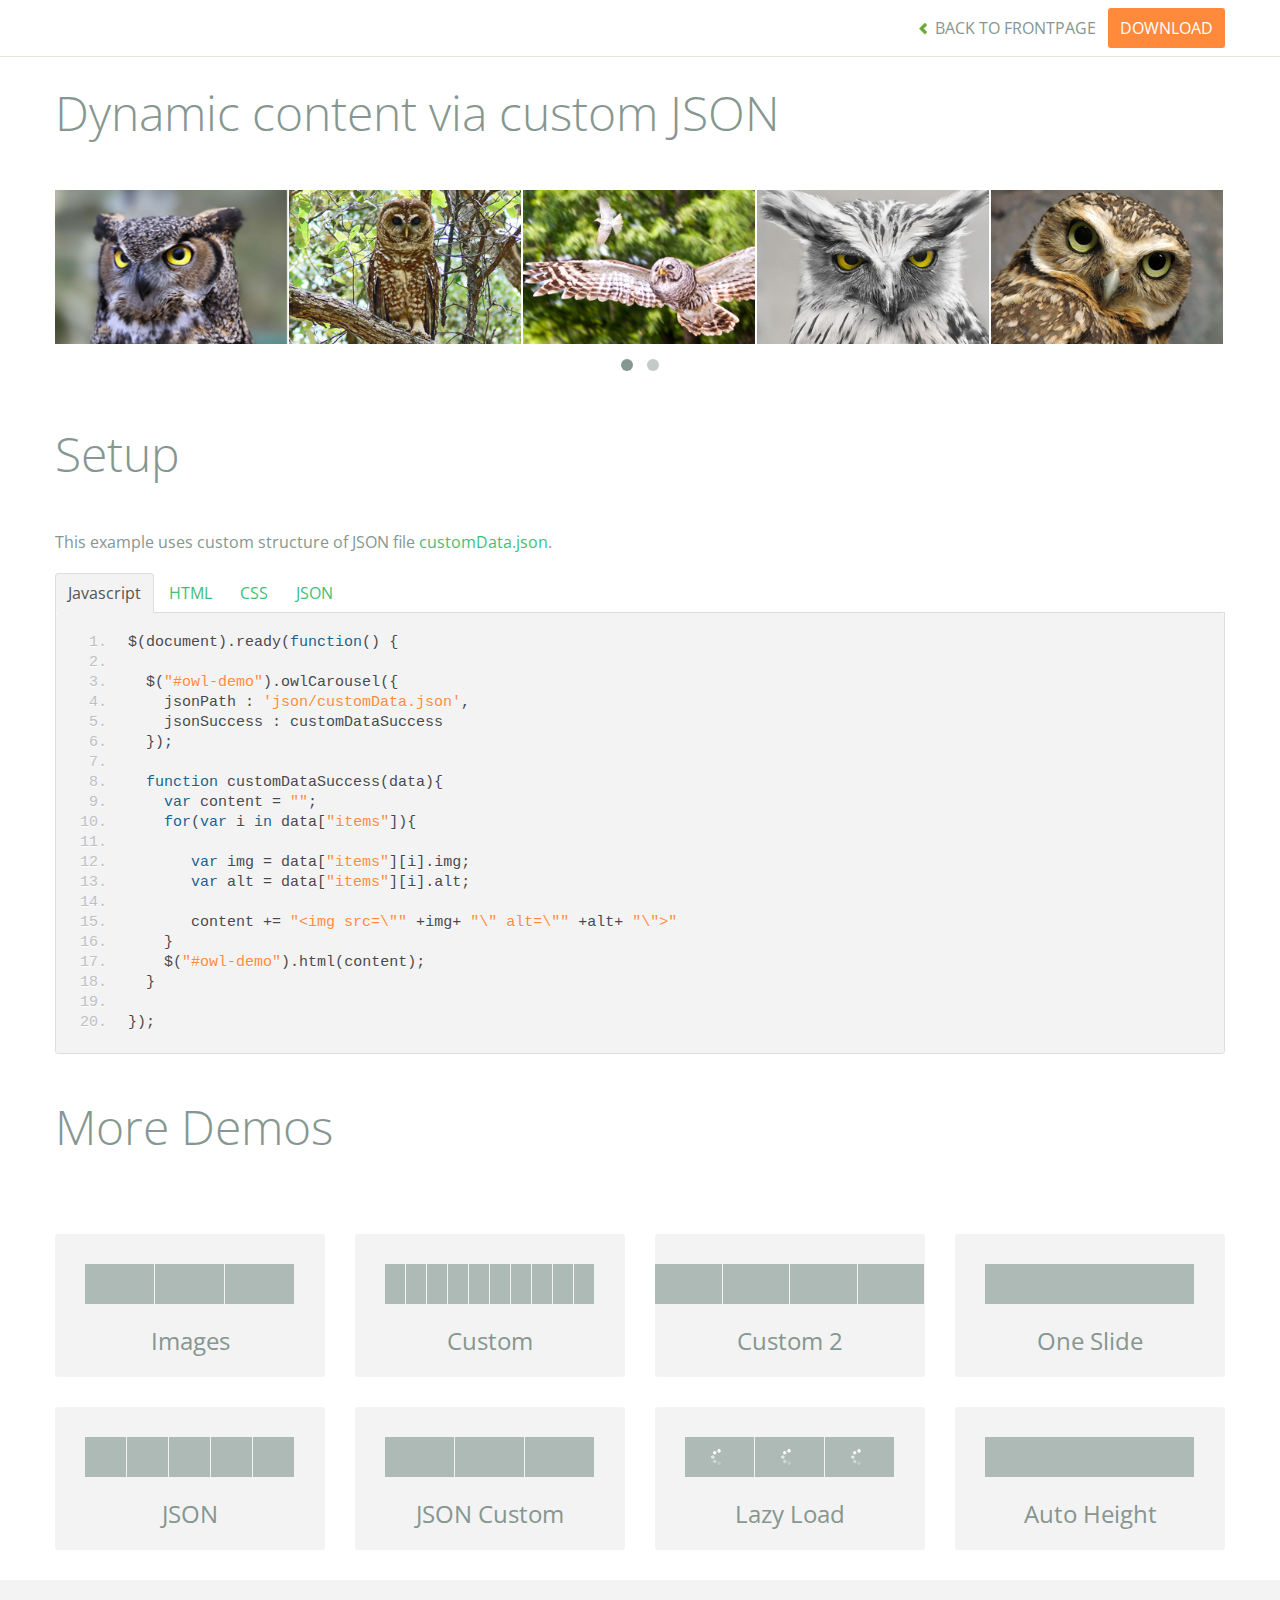
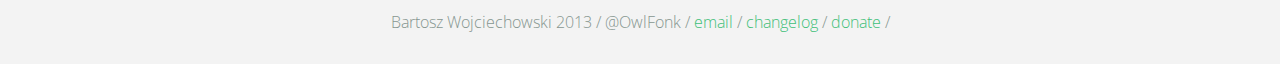
<file: Maunga Club website - for github/html/assets/global/plugins/carousel-owl-carousel/demos/customJson.html>
<!DOCTYPE html>
<html lang="en">
  <head>
    <meta charset="utf-8">
    <title>Owl Carousel - Dynamic content via custom JSON</title>
    <meta name="viewport" content="width=device-width, initial-scale=1.0">
    <meta name="description" content="jQuery Responsive Carousel - Owl Carusel">
    <meta name="author" content="Bartosz Wojciechowski">

    <link href='http://fonts.googleapis.com/css?family=Open+Sans:400italic,400,300,600,700' rel='stylesheet' type='text/css'>
    <link href="../assets/css/bootstrapTheme.css" rel="stylesheet">
    <link href="../assets/css/custom.css" rel="stylesheet">

    <!-- Owl Carousel Assets -->
    <link href="../owl-carousel/owl.carousel.css" rel="stylesheet">
    <link href="../owl-carousel/owl.theme.css" rel="stylesheet">

    <link href="../assets/js/google-code-prettify/prettify.css" rel="stylesheet">

    <!-- Le fav and touch icons -->
    <link rel="apple-touch-icon-precomposed" sizes="144x144" href="../assets/ico/apple-touch-icon-144-precomposed.png">
    <link rel="apple-touch-icon-precomposed" sizes="114x114" href="../assets/ico/apple-touch-icon-114-precomposed.png">
      <link rel="apple-touch-icon-precomposed" sizes="72x72" href="../assets/ico/apple-touch-icon-72-precomposed.png">
                    <link rel="apple-touch-icon-precomposed" href="../assets/ico/apple-touch-icon-57-precomposed.png">
                                   <link rel="shortcut icon" href="../assets/ico/favicon.png">
  </head>
  <body>

      <div id="top-nav" class="navbar navbar-fixed-top">
        <div class="navbar-inner">
          <div class="container">
            <button type="button" class="btn btn-navbar" data-toggle="collapse" data-target=".nav-collapse">
            <span class="icon-bar"></span>
            <span class="icon-bar"></span>
            <span class="icon-bar"></span>
          </button>
            <div class="nav-collapse collapse">
            <ul class="nav pull-right">
              <li><a href="../index.html"><i class="icon-chevron-left"></i> Back to Frontpage</a></li>
              <li><a href="../owl.carousel.zip" class="download download-on" data-spy="affix" data-offset-top="450">Download</a></li>
            </ul>
            <ul class="nav pull-left">
              
            </ul>
            </div>
          </div>
        </div>
      </div>
   
    <div id="title">
      <div class="container">
        <div class="row">
          <div class="span12">
            <h1>Dynamic content via custom JSON</h1>
          </div>
        </div>
      </div>
    </div>

      <div id="demo">
        <div class="container">
          <div class="row">
            <div class="span12">

              <div id="owl-demo" class="owl-carousel">
              </div>
            </div>
          </div>
        </div>

    </div>

    <div id="example-info">
      <div class="container">
        <div class="row">
          <div class="span12">
            <h1>Setup</h1>
            <p>This example uses custom structure of JSON file <a href="json/customData.json">customData.json</a>.
            </p>
            <ul class="nav nav-tabs" id="myTab">
              <li class="active"><a href="#javascript">Javascript</a></li>
              <li><a href="#HTML">HTML</a></li>
              <li><a href="#CSS">CSS</a></li>
              <li><a href="#JSON">JSON</a></li>
            </ul>
             
            <div class="tab-content">

              <div class="tab-pane active" id="javascript">
<pre class="pre-show prettyprint linenums">
$(document).ready(function() {

  $("#owl-demo").owlCarousel({
    jsonPath : 'json/customData.json',
    jsonSuccess : customDataSuccess
  });

  function customDataSuccess(data){
    var content = "";
    for(var i in data["items"]){
       
       var img = data["items"][i].img;
       var alt = data["items"][i].alt;

       content += "&lt;img src=\"" +img+ "\" alt=\"" +alt+ "\"&gt"
    }
    $("#owl-demo").html(content);
  }

});
</pre>  

              </div>

              <div class="tab-pane" id="HTML">
<pre class="pre-show prettyprint linenums">
&lt;div id="owl-demo" class="owl-carousel"&gt;
&lt;/div&gt;
</pre>
              </div>

              <div class="tab-pane" id="CSS">
<pre class="pre-show prettyprint linenums">
#owl-demo .item{
  background: #a1def8;
  padding: 30px 0px;
  display: block;
  margin: 5px;
  color: #FFF;
  -webkit-border-radius: 3px;
  -moz-border-radius: 3px;
  border-radius: 3px;
  text-align: center;
}

</pre>
              </div>
              <div class="tab-pane" id="JSON">
<pre class="pre-show prettyprint linenums">
{
  "items" : [
    {
      "img": "assets/owl1.jpg",
      "alt" : "Owl Image 1"
    },
    {
      "img": "assets/owl2.jpg",
      "alt" : "Owl Image 2"
    },
    {
      "img": "assets/owl3.jpg",
      "alt" : "Owl Image 1"
    },
    {
      "img": "assets/owl4.jpg",
      "alt" : "Owl Image 2"
    },
    {
      "img": "assets/owl5.jpg",
      "alt" : "Owl Image 1"
    },
    {
      "img": "assets/owl6.jpg",
      "alt" : "Owl Image 2"
    }
  ]
}
</pre>
</div>
            </div><!--End Tab Content-->

          </div>
        </div>
      </div>
    </div>

    <div id="more">
      <div class="container">

        <div class="row">
          <div class="span12">
            <h1>More Demos</h1>
          </div>
        </div>

        <div class="row demos-row">
          <div class="span3">
            <a href="images.html" class="demo-box">
              <div class="demo-wrapper demo-images clearfix">
                <div class="demo-slide"><div class="bg"></div></div>
                <div class="demo-slide"><div class="bg"></div></div>
                <div class="demo-slide"><div class="bg"></div></div>
              </div>
              <h3>Images</h3>
            </a>
          </div>

          <div class="span3">
            <a href="custom.html" class="demo-box">
              <div class="demo-wrapper demo-custom clearfix">
                <div class="demo-slide"><div class="bg"></div></div>
                <div class="demo-slide"><div class="bg"></div></div>
                <div class="demo-slide"><div class="bg"></div></div>
                <div class="demo-slide"><div class="bg"></div></div>
                <div class="demo-slide"><div class="bg"></div></div>
                <div class="demo-slide"><div class="bg"></div></div>
                <div class="demo-slide"><div class="bg"></div></div>
                <div class="demo-slide"><div class="bg"></div></div>
                <div class="demo-slide"><div class="bg"></div></div>
                <div class="demo-slide"><div class="bg"></div></div>
              </div>
              <h3>Custom</h3>
            </a>
          </div>

          <div class="span3">
            <a href="itemsCustom.html" class="demo-box">
              <div class="demo-wrapper demo-full clearfix">
                <div class="demo-slide"><div class="bg"></div></div>
                <div class="demo-slide"><div class="bg"></div></div>
                <div class="demo-slide"><div class="bg"></div></div>
                <div class="demo-slide"><div class="bg"></div></div>
              </div>
              <h3>Custom 2</h3>
            </a>
          </div>

          <div class="span3">
            <a href="one.html" class="demo-box">
              <div class="demo-wrapper demo-one clearfix">
                <div class="demo-slide"><div class="bg"></div></div>
              </div>
              <h3>One Slide</h3>
            </a>
          </div>

        </div>
        <div class="row demos-row">
          <div class="span3">
            <a href="json.html" class="demo-box">
              <div class="demo-wrapper demo-Json clearfix">
                <div class="demo-slide"><div class="bg"></div></div>
                <div class="demo-slide"><div class="bg"></div></div>
                <div class="demo-slide"><div class="bg"></div></div>
                <div class="demo-slide"><div class="bg"></div></div>
                <div class="demo-slide"><div class="bg"></div></div>
              </div>
              <h3>JSON</h3>
            </a>
          </div>

          <div class="span3">
            <a href="customJson.html" class="demo-box">
              <div class="demo-wrapper demo-Json-custom clearfix">
                <div class="demo-slide"><div class="bg"></div></div>
                <div class="demo-slide"><div class="bg"></div></div>
                <div class="demo-slide"><div class="bg"></div></div>
              </div>
              <h3>JSON Custom</h3>
            </a>
          </div>

          <div class="span3">
            <a href="lazyLoad.html" class="demo-box">
              <div class="demo-wrapper demo-lazy clearfix">
                <div class="demo-slide"><div class="bg"></div></div>
                <div class="demo-slide"><div class="bg"></div></div>
                <div class="demo-slide"><div class="bg"></div></div>
              </div>
              <h3>Lazy Load</h3>
            </a>
          </div>

          <div class="span3">
            <a href="autoHeight.html" class="demo-box">
              <div class="demo-wrapper demo-height clearfix">
                <div class="demo-slide"><div class="bg"></div></div>
              </div>
              <h3>Auto Height</h3>
            </a>
          </div>

        </div>
      </div>
    </div>


 
    <div id="footer">
      <div class="container">
        <div class="row">
          <div class="span12">
            <h5>Bartosz Wojciechowski 2013 / @OwlFonk / 
            <a href="mailto:owl@owlgraphic.com?subject=Hey Owl!">email</a> / 
            <a href="../changelog.html">changelog</a> /
            <a href="https://www.paypal.com/cgi-bin/webscr?cmd=_s-xclick&hosted_button_id=EFSGXZS7V2U9N">donate</a> / 
            <a href="https://twitter.com/share" class="twitter-share-button" data-url="http://owlgraphic.com/owlcarousel/" data-text="Awesome jQuery Owl Carousel Responsive Plugin" data-via="OwlFonk" data-count="none" data-hashtags="owlcarousel"></a>
            <script>
            var owldomain = window.location.hostname.indexOf("owlgraphic");
            if(owldomain !== -1){
              !function(d,s,id){var js,fjs=d.getElementsByTagName(s)[0],p=/^http:/.test(d.location)?'http':'https';if(!d.getElementById(id)){js=d.createElement(s);js.id=id;js.src=p+'://platform.twitter.com/widgets.js';fjs.parentNode.insertBefore(js,fjs);}}(document, 'script', 'twitter-wjs');
            }
            </script>
            </h5>
          </div>
        </div>
      </div>
    </div>


    <script src="../assets/js/jquery-1.9.1.min.js"></script> 
    <script src="../owl-carousel/owl.carousel.js"></script>


    <!-- Demo -->

    <style>
    #owl-demo img{
        display: block;
        width: 99%;
        height: auto;
    }
    </style>


    <script>
    $(document).ready(function() {

      $("#owl-demo").owlCarousel({
        jsonPath : 'json/customData.json',
        jsonSuccess : customDataSuccess
      });

      function customDataSuccess(data){
        var content = "";
        for(var i in data["items"]){
           
           var img = data["items"][i].img;
           var alt = data["items"][i].alt;

           content += "<img src=\"" +img+ "\" alt=\"" +alt+ "\">"
        }
        $("#owl-demo").html(content);
      }

    });
    </script>


    <script src="../assets/js/bootstrap-collapse.js"></script>
    <script src="../assets/js/bootstrap-transition.js"></script>
    <script src="../assets/js/bootstrap-tab.js"></script>

    <script src="../assets/js/google-code-prettify/prettify.js"></script>
	  <script src="../assets/js/application.js"></script>

  </body>
</html>
</file>
<file: Maunga Club website - for github/html/assets/global/plugins/carousel-owl-carousel/assets/js/google-code-prettify/prettify.css>
.com { color: #93a1a1; }
.lit { color: #195f91; }
.pun, .opn, .clo { color: #93a1a1; }
.fun { color: #dc322f; }
.str, .atv { color: #ff8a3c; }
.kwd, .prettyprint .tag { color: #195f91; }
.typ, .atn, .dec, .var { color: #3fbf79; }
.pln { color: #48484c; }
.pun{ color:#48484c; }
pre.prettyprint {
  padding: 20px;
  background-color: #f3f3f3;
  border: 0px solid #e1e1e8;
}


/* Specify class=linenums on a pre to get line numbering */
ol.linenums {
  margin: 0 0 0 40px; /* IE indents via margin-left */
}
ol.linenums li {
  padding-left: 12px;
  color: #bebec5;
  line-height: 20px;
  text-shadow: 0 1px 0 #fff;
}
</file>
<file: Maunga Club website - for github/html/assets/global/plugins/slider-revolution-slider/rs-plugin/css/settings.css>
/*-----------------------------------------------------------------------------

	-	Revolution Slider 4.1 Captions -

		Screen Stylesheet

version:   	1.4.5
date:      	27/11/13
author:		themepunch
email:     	info@themepunch.com
website:   	http://www.themepunch.com
-----------------------------------------------------------------------------*/



/*************************
	-	CAPTIONS	-
**************************/

.tp-static-layers	{	position:absolute; z-index:505; top:0px;left:0px}

.tp-hide-revslider,.tp-caption.tp-hidden-caption	{	visibility:hidden !important; display:none !important}


.tp-caption { z-index:1; white-space:nowrap}

.tp-caption-demo .tp-caption	{	position:relative !important; display:inline-block; margin-bottom:10px; margin-right:20px !important}


.tp-caption.whitedivider3px {

	color: #000000;
	text-shadow: none;
	background-color: rgb(255, 255, 255);
	background-color: rgba(255, 255, 255, 1);
	text-decoration: none;
	min-width: 408px;
	min-height: 3px;
	background-position: initial initial;
	background-repeat: initial initial;
	border-width: 0px;
	border-color: #000000;
	border-style: none;
}


.tp-caption.finewide_large_white {
color:#ffffff;
text-shadow:none;
font-size:60px;
line-height:60px;
font-weight:300;
font-family:"Open Sans", sans-serif;
background-color:transparent;
text-decoration:none;
text-transform:uppercase;
letter-spacing:8px;
border-width:0px;
border-color:rgb(0, 0, 0);
border-style:none;
}

.tp-caption.whitedivider3px {
color:#000000;
text-shadow:none;
background-color:rgb(255, 255, 255);
background-color:rgba(255, 255, 255, 1);
text-decoration:none;
font-size:0px;
line-height:0;
min-width:468px;
min-height:3px;
border-width:0px;
border-color:rgb(0, 0, 0);
border-style:none;
}

.tp-caption.finewide_medium_white {
color:#ffffff;
text-shadow:none;
font-size:37px;
line-height:37px;
font-weight:300;
font-family:"Open Sans", sans-serif;
background-color:transparent;
text-decoration:none;
text-transform:uppercase;
letter-spacing:5px;
border-width:0px;
border-color:rgb(0, 0, 0);
border-style:none;
}

.tp-caption.boldwide_small_white {
font-size:25px;
line-height:25px;
font-weight:800;
font-family:"Open Sans", sans-serif;
color:rgb(255, 255, 255);
text-decoration:none;
background-color:transparent;
text-shadow:none;
text-transform:uppercase;
letter-spacing:5px;
border-width:0px;
border-color:rgb(0, 0, 0);
border-style:none;
}

.tp-caption.whitedivider3px_vertical {
color:#000000;
text-shadow:none;
background-color:rgb(255, 255, 255);
background-color:rgba(255, 255, 255, 1);
text-decoration:none;
font-size:0px;
line-height:0;
min-width:3px;
min-height:130px;
border-width:0px;
border-color:rgb(0, 0, 0);
border-style:none;
}

.tp-caption.finewide_small_white {
color:#ffffff;
text-shadow:none;
font-size:25px;
line-height:25px;
font-weight:300;
font-family:"Open Sans", sans-serif;
background-color:transparent;
text-decoration:none;
text-transform:uppercase;
letter-spacing:5px;
border-width:0px;
border-color:rgb(0, 0, 0);
border-style:none;
}

.tp-caption.finewide_verysmall_white_mw {
font-size:13px;
line-height:25px;
font-weight:400;
font-family:"Open Sans", sans-serif;
color:#ffffff;
text-decoration:none;
background-color:transparent;
text-shadow:none;
text-transform:uppercase;
letter-spacing:5px;
max-width:470px;
white-space:normal !important;
border-width:0px;
border-color:rgb(0, 0, 0);
border-style:none;
}

.tp-caption.lightgrey_divider {
text-decoration:none;
background-color:rgb(235, 235, 235);
background-color:rgba(235, 235, 235, 1);
width:370px;
height:3px;
background-position:initial initial;
background-repeat:initial initial;
border-width:0px;
border-color:rgb(34, 34, 34);
border-style:none;
}

.tp-caption.finewide_large_white {
color: #FFF;
text-shadow: none;
font-size: 60px;
line-height: 60px;
font-weight: 300;
font-family: "Open Sans", sans-serif;
background-color: rgba(0, 0, 0, 0);
text-decoration: none;
text-transform: uppercase;
letter-spacing: 8px;
border-width: 0px;
border-color: #000;
border-style: none;
}

.tp-caption.finewide_medium_white {
color: #FFF;
text-shadow: none;
font-size: 34px;
line-height: 34px;
font-weight: 300;
font-family: "Open Sans", sans-serif;
background-color: rgba(0, 0, 0, 0);
text-decoration: none;
text-transform: uppercase;
letter-spacing: 5px;
border-width: 0px;
border-color: #000;
border-style: none;
}

.tp-caption.huge_red {
position:absolute;
color:rgb(223,75,107);
font-weight:400;
font-size:150px;
line-height:130px;
font-family: 'Oswald', sans-serif;
margin:0px;
border-width:0px;
border-style:none;
white-space:nowrap;
background-color:rgb(45,49,54);
padding:0px;
}

.tp-caption.middle_yellow {
position:absolute;
color:rgb(251,213,114);
font-weight:600;
font-size:50px;
line-height:50px;
font-family: 'Open Sans', sans-serif;
margin:0px;
border-width:0px;
border-style:none;
white-space:nowrap;
}

.tp-caption.huge_thin_yellow {
	position:absolute;
color:rgb(251,213,114);
font-weight:300;
font-size:90px;
line-height:90px;
font-family: 'Open Sans', sans-serif;
margin:0px;
letter-spacing: 20px;
border-width:0px;
border-style:none;
white-space:nowrap;
}

.tp-caption.big_dark {
position:absolute;
color:#333;
font-weight:700;
font-size:70px;
line-height:70px;
font-family:"Open Sans";
margin:0px;
border-width:0px;
border-style:none;
white-space:nowrap;
}

.tp-caption.medium_dark {
position:absolute;
color:#333;
font-weight:300;
font-size:40px;
line-height:40px;
font-family:"Open Sans";
margin:0px;
letter-spacing: 5px;
border-width:0px;
border-style:none;
white-space:nowrap;
}


.tp-caption.medium_grey {
position:absolute;
color:#fff;
text-shadow:0px 2px 5px rgba(0, 0, 0, 0.5);
font-weight:700;
font-size:20px;
line-height:20px;
font-family:Arial;
padding:2px 4px;
margin:0px;
border-width:0px;
border-style:none;
background-color:#888;
white-space:nowrap;
}

.tp-caption.small_text {
position:absolute;
color:#fff;
text-shadow:0px 2px 5px rgba(0, 0, 0, 0.5);
font-weight:700;
font-size:14px;
line-height:20px;
font-family:Arial;
margin:0px;
border-width:0px;
border-style:none;
white-space:nowrap;
}

.tp-caption.medium_text {
position:absolute;
color:#fff;
text-shadow:0px 2px 5px rgba(0, 0, 0, 0.5);
font-weight:700;
font-size:20px;
line-height:20px;
font-family:Arial;
margin:0px;
border-width:0px;
border-style:none;
white-space:nowrap;
}


.tp-caption.large_bold_white_25 {
font-size:55px;
line-height:65px;
font-weight:700;
font-family:"Open Sans";
color:#fff;
text-decoration:none;
background-color:transparent;
text-align:center;
text-shadow:#000 0px 5px 10px;
border-width:0px;
border-color:rgb(255, 255, 255);
border-style:none;
}

.tp-caption.medium_text_shadow {
font-size:25px;
line-height:25px;
font-weight:600;
font-family:"Open Sans";
color:#fff;
text-decoration:none;
background-color:transparent;
text-align:center;
text-shadow:#000 0px 5px 10px;
border-width:0px;
border-color:rgb(255, 255, 255);
border-style:none;
}

.tp-caption.large_text {
position:absolute;
color:#fff;
text-shadow:0px 2px 5px rgba(0, 0, 0, 0.5);
font-weight:700;
font-size:40px;
line-height:40px;
font-family:Arial;
margin:0px;
border-width:0px;
border-style:none;
white-space:nowrap;
}

.tp-caption.medium_bold_grey {
font-size:30px;
line-height:30px;
font-weight:800;
font-family:"Open Sans";
color:rgb(102, 102, 102);
text-decoration:none;
background-color:transparent;
text-shadow:none;
margin:0px;
padding:1px 4px 0px;
border-width:0px;
border-color:rgb(255, 214, 88);
border-style:none;
}

.tp-caption.very_large_text {
position:absolute;
color:#fff;
text-shadow:0px 2px 5px rgba(0, 0, 0, 0.5);
font-weight:700;
font-size:60px;
line-height:60px;
font-family:Arial;
margin:0px;
border-width:0px;
border-style:none;
white-space:nowrap;
letter-spacing:-2px;
}

.tp-caption.very_big_white {
position:absolute;
color:#fff;
text-shadow:none;
font-weight:800;
font-size:60px;
line-height:60px;
font-family:Arial;
margin:0px;
border-width:0px;
border-style:none;
white-space:nowrap;
padding:0px 4px;
padding-top:1px;
background-color:#000;
}

.tp-caption.very_big_black {
position:absolute;
color:#000;
text-shadow:none;
font-weight:700;
font-size:60px;
line-height:60px;
font-family:Arial;
margin:0px;
border-width:0px;
border-style:none;
white-space:nowrap;
padding:0px 4px;
padding-top:1px;
background-color:#fff;
}

.tp-caption.modern_medium_fat {
position:absolute;
color:#000;
text-shadow:none;
font-weight:800;
font-size:24px;
line-height:20px;
font-family:"Open Sans", sans-serif;
margin:0px;
border-width:0px;
border-style:none;
white-space:nowrap;
}

.tp-caption.modern_medium_fat_white {
position:absolute;
color:#fff;
text-shadow:none;
font-weight:800;
font-size:24px;
line-height:20px;
font-family:"Open Sans", sans-serif;
margin:0px;
border-width:0px;
border-style:none;
white-space:nowrap;
}

.tp-caption.modern_medium_light {
position:absolute;
color:#000;
text-shadow:none;
font-weight:300;
font-size:24px;
line-height:20px;
font-family:"Open Sans", sans-serif;
margin:0px;
border-width:0px;
border-style:none;
white-space:nowrap;
}

.tp-caption.modern_big_bluebg {
position:absolute;
color:#fff;
text-shadow:none;
font-weight:800;
font-size:30px;
line-height:36px;
font-family:"Open Sans", sans-serif;
padding:3px 10px;
margin:0px;
border-width:0px;
border-style:none;
background-color:#4e5b6c;
letter-spacing:0;
}

.tp-caption.modern_big_redbg {
position:absolute;
color:#fff;
text-shadow:none;
font-weight:300;
font-size:30px;
line-height:36px;
font-family:"Open Sans", sans-serif;
padding:3px 10px;
padding-top:1px;
margin:0px;
border-width:0px;
border-style:none;
background-color:#de543e;
letter-spacing:0;
}

.tp-caption.modern_small_text_dark {
position:absolute;
color:#555;
text-shadow:none;
font-size:14px;
line-height:22px;
font-family:Arial;
margin:0px;
border-width:0px;
border-style:none;
white-space:nowrap;
}

.tp-caption.boxshadow {
-moz-box-shadow:0px 0px 20px rgba(0, 0, 0, 0.5);
-webkit-box-shadow:0px 0px 20px rgba(0, 0, 0, 0.5);
box-shadow:0px 0px 20px rgba(0, 0, 0, 0.5);
}

.tp-caption.black {
color:#000;
text-shadow:none;
}

.tp-caption.noshadow {
text-shadow:none;
}

.tp-caption a {
color:#ff7302;
text-shadow:none;
-webkit-transition:all 0.2s ease-out;
-moz-transition:all 0.2s ease-out;
-o-transition:all 0.2s ease-out;
-ms-transition:all 0.2s ease-out;
}

.tp-caption a:hover {
color:#ffa902;
}

.tp-caption.thinheadline_dark {
position:absolute;
color:rgba(0,0,0,0.85);
text-shadow:none;
font-weight:300;
font-size:30px;
line-height:30px;
font-family:"Open Sans";
background-color:transparent;
}

.tp-caption.thintext_dark {
position:absolute;
color:rgba(0,0,0,0.85);
text-shadow:none;
font-weight:300;
font-size:16px;
line-height:26px;
font-family:"Open Sans";
background-color:transparent;
}

.tp-caption.medium_bg_red a {
	color: #fff;
    text-decoration: none;
}

.tp-caption.medium_bg_red a:hover {
	color: #fff;
    text-decoration: underline;
}

.tp-caption.smoothcircle {
font-size:30px;
line-height:75px;
font-weight:800;
font-family:"Open Sans";
color:rgb(255, 255, 255);
text-decoration:none;
background-color:rgb(0, 0, 0);
background-color:rgba(0, 0, 0, 0.498039);
padding:50px 25px;
text-align:center;
border-radius:500px 500px 500px 500px;
border-width:0px;
border-color:rgb(0, 0, 0);
border-style:none;
}

.tp-caption.largeblackbg {
font-size:50px;
line-height:70px;
font-weight:300;
font-family:"Open Sans";
color:rgb(255, 255, 255);
text-decoration:none;
background-color:rgb(0, 0, 0);
padding:0px 20px 5px;
text-shadow:none;
border-width:0px;
border-color:rgb(255, 255, 255);
border-style:none;
}

.tp-caption.largepinkbg {
position:absolute;
color:#fff;
text-shadow:none;
font-weight:300;
font-size:50px;
line-height:70px;
font-family:"Open Sans";
background-color:#db4360;
padding:0px 20px;
-webkit-border-radius:0px;
-moz-border-radius:0px;
border-radius:0px;
}

.tp-caption.largewhitebg {
position:absolute;
color:#000;
text-shadow:none;
font-weight:300;
font-size:50px;
line-height:70px;
font-family:"Open Sans";
background-color:#fff;
padding:0px 20px;
-webkit-border-radius:0px;
-moz-border-radius:0px;
border-radius:0px;
}

.tp-caption.largegreenbg {
position:absolute;
color:#fff;
text-shadow:none;
font-weight:300;
font-size:50px;
line-height:70px;
font-family:"Open Sans";
background-color:#67ae73;
padding:0px 20px;
-webkit-border-radius:0px;
-moz-border-radius:0px;
border-radius:0px;
}

.tp-caption.excerpt {
font-size:36px;
line-height:36px;
font-weight:700;
font-family:Arial;
color:#ffffff;
text-decoration:none;
background-color:rgba(0, 0, 0, 1);
text-shadow:none;
margin:0px;
letter-spacing:-1.5px;
padding:1px 4px 0px 4px;
width:150px;
white-space:normal !important;
height:auto;
border-width:0px;
border-color:rgb(255, 255, 255);
border-style:none;
}

.tp-caption.large_bold_grey {
font-size:60px;
line-height:60px;
font-weight:800;
font-family:"Open Sans";
color:rgb(102, 102, 102);
text-decoration:none;
background-color:transparent;
text-shadow:none;
margin:0px;
padding:1px 4px 0px;
border-width:0px;
border-color:rgb(255, 214, 88);
border-style:none;
}

.tp-caption.medium_thin_grey {
font-size:34px;
line-height:30px;
font-weight:300;
font-family:"Open Sans";
color:rgb(102, 102, 102);
text-decoration:none;
background-color:transparent;
padding:1px 4px 0px;
text-shadow:none;
margin:0px;
border-width:0px;
border-color:rgb(255, 214, 88);
border-style:none;
}

.tp-caption.small_thin_grey {
font-size:18px;
line-height:26px;
font-weight:300;
font-family:"Open Sans";
color:rgb(117, 117, 117);
text-decoration:none;
background-color:transparent;
padding:1px 4px 0px;
text-shadow:none;
margin:0px;
border-width:0px;
border-color:rgb(255, 214, 88);
border-style:none;
}

.tp-caption.lightgrey_divider {
text-decoration:none;
background-color:rgba(235, 235, 235, 1);
width:370px;
height:3px;
background-position:initial initial;
background-repeat:initial initial;
border-width:0px;
border-color:rgb(34, 34, 34);
border-style:none;
}

.tp-caption.large_bold_darkblue {
font-size:58px;
line-height:60px;
font-weight:800;
font-family:"Open Sans";
color:rgb(52, 73, 94);
text-decoration:none;
background-color:transparent;
border-width:0px;
border-color:rgb(255, 214, 88);
border-style:none;
}

.tp-caption.medium_bg_darkblue {
font-size:20px;
line-height:20px;
font-weight:800;
font-family:"Open Sans";
color:rgb(255, 255, 255);
text-decoration:none;
background-color:rgb(52, 73, 94);
padding:10px;
border-width:0px;
border-color:rgb(255, 214, 88);
border-style:none;
}

.tp-caption.medium_bold_red {
font-size:24px;
line-height:30px;
font-weight:800;
font-family:"Open Sans";
color:rgb(227, 58, 12);
text-decoration:none;
background-color:transparent;
padding:0px;
border-width:0px;
border-color:rgb(255, 214, 88);
border-style:none;
}

.tp-caption.medium_light_red {
font-size:21px;
line-height:26px;
font-weight:300;
font-family:"Open Sans";
color:rgb(227, 58, 12);
text-decoration:none;
background-color:transparent;
padding:0px;
border-width:0px;
border-color:rgb(255, 214, 88);
border-style:none;
}

.tp-caption.medium_bg_red {
font-size:20px;
line-height:20px;
font-weight:800;
font-family:"Open Sans";
color:rgb(255, 255, 255);
text-decoration:none;
background-color:rgb(227, 58, 12);
padding:10px;
border-width:0px;
border-color:rgb(255, 214, 88);
border-style:none;
}

.tp-caption.medium_bold_orange {
font-size:24px;
line-height:30px;
font-weight:800;
font-family:"Open Sans";
color:rgb(243, 156, 18);
text-decoration:none;
background-color:transparent;
border-width:0px;
border-color:rgb(255, 214, 88);
border-style:none;
}

.tp-caption.medium_bg_orange {
font-size:20px;
line-height:20px;
font-weight:800;
font-family:"Open Sans";
color:rgb(255, 255, 255);
text-decoration:none;
background-color:rgb(243, 156, 18);
padding:10px;
border-width:0px;
border-color:rgb(255, 214, 88);
border-style:none;
}

.tp-caption.grassfloor {
text-decoration:none;
background-color:rgba(160, 179, 151, 1);
width:4000px;
height:150px;
border-width:0px;
border-color:rgb(34, 34, 34);
border-style:none;
}

.tp-caption.large_bold_white {
font-size:58px;
line-height:60px;
font-weight:800;
font-family:"Open Sans";
color:rgb(255, 255, 255);
text-decoration:none;
background-color:transparent;
border-width:0px;
border-color:rgb(255, 214, 88);
border-style:none;
}

.tp-caption.medium_light_white {
font-size:30px;
line-height:36px;
font-weight:300;
font-family:"Open Sans";
color:rgb(255, 255, 255);
text-decoration:none;
background-color:transparent;
padding:0px;
border-width:0px;
border-color:rgb(255, 214, 88);
border-style:none;
}

.tp-caption.mediumlarge_light_white {
font-size:34px;
line-height:40px;
font-weight:300;
font-family:"Open Sans";
color:rgb(255, 255, 255);
text-decoration:none;
background-color:transparent;
padding:0px;
border-width:0px;
border-color:rgb(255, 214, 88);
border-style:none;
}

.tp-caption.mediumlarge_light_white_center {
font-size:34px;
line-height:40px;
font-weight:300;
font-family:"Open Sans";
color:#ffffff;
text-decoration:none;
background-color:transparent;
padding:0px 0px 0px 0px;
text-align:center;
border-width:0px;
border-color:rgb(255, 214, 88);
border-style:none;
}

.tp-caption.medium_bg_asbestos {
font-size:20px;
line-height:20px;
font-weight:800;
font-family:"Open Sans";
color:rgb(255, 255, 255);
text-decoration:none;
background-color:rgb(127, 140, 141);
padding:10px;
border-width:0px;
border-color:rgb(255, 214, 88);
border-style:none;
}

.tp-caption.medium_light_black {
font-size:30px;
line-height:36px;
font-weight:300;
font-family:"Open Sans";
color:rgb(0, 0, 0);
text-decoration:none;
background-color:transparent;
padding:0px;
border-width:0px;
border-color:rgb(255, 214, 88);
border-style:none;
}

.tp-caption.large_bold_black {
font-size:58px;
line-height:60px;
font-weight:800;
font-family:"Open Sans";
color:rgb(0, 0, 0);
text-decoration:none;
background-color:transparent;
border-width:0px;
border-color:rgb(255, 214, 88);
border-style:none;
}

.tp-caption.mediumlarge_light_darkblue {
font-size:34px;
line-height:40px;
font-weight:300;
font-family:"Open Sans";
color:rgb(52, 73, 94);
text-decoration:none;
background-color:transparent;
padding:0px;
border-width:0px;
border-color:rgb(255, 214, 88);
border-style:none;
}

.tp-caption.small_light_white {
font-size:17px;
line-height:28px;
font-weight:300;
font-family:"Open Sans";
color:rgb(255, 255, 255);
text-decoration:none;
background-color:transparent;
padding:0px;
border-width:0px;
border-color:rgb(255, 214, 88);
border-style:none;
}

.tp-caption.roundedimage {
border-width:0px;
border-color:rgb(34, 34, 34);
border-style:none;
}

.tp-caption.large_bg_black {
font-size:40px;
line-height:40px;
font-weight:800;
font-family:"Open Sans";
color:rgb(255, 255, 255);
text-decoration:none;
background-color:rgb(0, 0, 0);
padding:10px 20px 15px;
border-width:0px;
border-color:rgb(255, 214, 88);
border-style:none;
}

.tp-caption.mediumwhitebg {
font-size:30px;
line-height:30px;
font-weight:300;
font-family:"Open Sans";
color:rgb(0, 0, 0);
text-decoration:none;
background-color:rgb(255, 255, 255);
padding:5px 15px 10px;
text-shadow:none;
border-width:0px;
border-color:rgb(0, 0, 0);
border-style:none;
}

.tp-caption.medium_bg_orange_new1 {
font-size:20px;
line-height:20px;
font-weight:800;
font-family:"Open Sans";
color:rgb(255, 255, 255);
text-decoration:none;
background-color:rgb(243, 156, 18);
padding:10px;
border-width:0px;
border-color:rgb(255, 214, 88);
border-style:none;
}



.tp-caption.boxshadow{
		-moz-box-shadow: 0px 0px 20px rgba(0, 0, 0, 0.5);
		-webkit-box-shadow: 0px 0px 20px rgba(0, 0, 0, 0.5);
		box-shadow: 0px 0px 20px rgba(0, 0, 0, 0.5);
	}

.tp-caption.black{
		color: #000;
		text-shadow: none;
		font-weight: 300;
		font-size: 19px;
		line-height: 19px;
		font-family: 'Open Sans', sans;
	}

.tp-caption.noshadow {
		text-shadow: none;
	}


.tp_inner_padding	{	box-sizing:border-box;
						-webkit-box-sizing:border-box;
						-moz-box-sizing:border-box;
						max-height:none !important;	}


/*.tp-caption			{	transform:none !important}*/


/*********************************
	-	SPECIAL TP CAPTIONS -
**********************************/
.tp-caption .frontcorner		{
										width: 0;
										height: 0;
										border-left: 40px solid transparent;
										border-right: 0px solid transparent;
										border-top: 40px solid #00A8FF;
										position: absolute;left:-40px;top:0px;
									}

.tp-caption .backcorner		{
										width: 0;
										height: 0;
										border-left: 0px solid transparent;
										border-right: 40px solid transparent;
										border-bottom: 40px solid #00A8FF;
										position: absolute;right:0px;top:0px;
									}

.tp-caption .frontcornertop		{
										width: 0;
										height: 0;
										border-left: 40px solid transparent;
										border-right: 0px solid transparent;
										border-bottom: 40px solid #00A8FF;
										position: absolute;left:-40px;top:0px;
									}

.tp-caption .backcornertop		{
										width: 0;
										height: 0;
										border-left: 0px solid transparent;
										border-right: 40px solid transparent;
										border-top: 40px solid #00A8FF;
										position: absolute;right:0px;top:0px;
									}


/***********************************************
	-	SPECIAL ALTERNATIVE IMAGE SETTINGS	-
***********************************************/

img.tp-slider-alternative-image	{	width:100%; height:auto;}

/******************************
	-	BUTTONS	-
*******************************/

.tp-simpleresponsive .button				{	padding:6px 13px 5px; border-radius: 3px; -moz-border-radius: 3px; -webkit-border-radius: 3px; height:30px;
												cursor:pointer;
												color:#fff !important; text-shadow:0px 1px 1px rgba(0, 0, 0, 0.6) !important; font-size:15px; line-height:45px !important;
												background:url(../images/gradient/g30.png) repeat-x top; font-family: arial, sans-serif; font-weight: bold; letter-spacing: -1px;
											}

.tp-simpleresponsive  .button.big			{	color:#fff; text-shadow:0px 1px 1px rgba(0, 0, 0, 0.6); font-weight:bold; padding:9px 20px; font-size:19px;  line-height:57px !important; background:url(../images/gradient/g40.png) repeat-x top}


.tp-simpleresponsive  .purchase:hover,
.tp-simpleresponsive  .button:hover,
.tp-simpleresponsive  .button.big:hover		{	background-position:bottom, 15px 11px}



	@media only screen and (min-width: 768px) and (max-width: 959px) {

	 }



	@media only screen and (min-width: 480px) and (max-width: 767px) {
		.tp-simpleresponsive  .button	{	padding:4px 8px 3px; line-height:25px !important; font-size:11px !important;font-weight:normal;	}
		.tp-simpleresponsive  a.button { -webkit-transition: none; -moz-transition: none; -o-transition: none; -ms-transition: none;	 }


	}

    @media only screen and (min-width: 0px) and (max-width: 479px) {
		.tp-simpleresponsive  .button	{	padding:2px 5px 2px; line-height:20px !important; font-size:10px !important}
		.tp-simpleresponsive  a.button { -webkit-transition: none; -moz-transition: none; -o-transition: none; -ms-transition: none;	 }
	}





/*	BUTTON COLORS	*/



.tp-simpleresponsive  .button.green, .tp-simpleresponsive  .button:hover.green,
.tp-simpleresponsive  .purchase.green, .tp-simpleresponsive  .purchase:hover.green			{ background-color:#21a117; -webkit-box-shadow:  0px 3px 0px 0px #104d0b;        -moz-box-shadow:   0px 3px 0px 0px #104d0b;        box-shadow:   0px 3px 0px 0px #104d0b;  }


.tp-simpleresponsive  .button.blue, .tp-simpleresponsive  .button:hover.blue,
.tp-simpleresponsive  .purchase.blue, .tp-simpleresponsive  .purchase:hover.blue			{ background-color:#1d78cb; -webkit-box-shadow:  0px 3px 0px 0px #0f3e68;        -moz-box-shadow:   0px 3px 0px 0px #0f3e68;        box-shadow:   0px 3px 0px 0px #0f3e68}


.tp-simpleresponsive  .button.red, .tp-simpleresponsive  .button:hover.red,
.tp-simpleresponsive  .purchase.red, .tp-simpleresponsive  .purchase:hover.red				{ background-color:#cb1d1d; -webkit-box-shadow:  0px 3px 0px 0px #7c1212;        -moz-box-shadow:   0px 3px 0px 0px #7c1212;        box-shadow:   0px 3px 0px 0px #7c1212}

.tp-simpleresponsive  .button.orange, .tp-simpleresponsive  .button:hover.orange,
.tp-simpleresponsive  .purchase.orange, .tp-simpleresponsive  .purchase:hover.orange		{ background-color:#ff7700; -webkit-box-shadow:  0px 3px 0px 0px #a34c00;        -moz-box-shadow:   0px 3px 0px 0px #a34c00;        box-shadow:   0px 3px 0px 0px #a34c00}

.tp-simpleresponsive  .button.darkgrey, .tp-simpleresponsive  .button.grey,
.tp-simpleresponsive  .button:hover.darkgrey, .tp-simpleresponsive  .button:hover.grey,
.tp-simpleresponsive  .purchase.darkgrey, .tp-simpleresponsive  .purchase:hover.darkgrey	{ background-color:#555; -webkit-box-shadow:  0px 3px 0px 0px #222;        -moz-box-shadow:   0px 3px 0px 0px #222;        box-shadow:   0px 3px 0px 0px #222}

.tp-simpleresponsive  .button.lightgrey, .tp-simpleresponsive  .button:hover.lightgrey,
.tp-simpleresponsive  .purchase.lightgrey, .tp-simpleresponsive  .purchase:hover.lightgrey	{ background-color:#888; -webkit-box-shadow:  0px 3px 0px 0px #555;        -moz-box-shadow:   0px 3px 0px 0px #555;        box-shadow:   0px 3px 0px 0px #555}



/****************************************************************

	-	SET THE ANIMATION EVEN MORE SMOOTHER ON ANDROID   -

******************************************************************/

/*.tp-simpleresponsive				{	-webkit-perspective: 1500px;
										-moz-perspective: 1500px;
										-o-perspective: 1500px;
										-ms-perspective: 1500px;
										perspective: 1500px;
									}*/




/**********************************************
	-	FULLSCREEN AND FULLWIDHT CONTAINERS	-
**********************************************/

.fullscreen-container {
		width:100%;
		position:relative;
		padding:0;
}



.fullwidthbanner-container{
	width:100%;
	position:relative;
	padding:0;
	overflow:hidden;
}

.fullwidthbanner-container .fullwidthbanner{
	width:100%;
	position:relative;
}



/************************************************
	  - SOME CAPTION MODIFICATION AT START  -
*************************************************/
.tp-simpleresponsive .caption,
.tp-simpleresponsive .tp-caption {
	/*-ms-filter: "progid:DXImageTransform.Microsoft.Alpha(Opacity=0)";		-moz-opacity: 0;	-khtml-opacity: 0;	opacity: 0; */
	position:absolute;visibility: hidden;
	-webkit-font-smoothing: antialiased !important;
}


.tp-simpleresponsive img	{	max-width:none}



/******************************
	-	IE8 HACKS	-
*******************************/
.noFilterClass {
	filter:none !important;
}


/******************************
	-	SHADOWS		-
******************************/
.tp-bannershadow  {
		position:absolute;

		margin-left:auto;
		margin-right:auto;
		-moz-user-select: none;
        -khtml-user-select: none;
        -webkit-user-select: none;
        -o-user-select: none;
	}

.tp-bannershadow.tp-shadow1 {	background:url(../assets/shadow1.png) no-repeat; background-size:100% 100%; width:890px; height:60px; bottom:-60px}
.tp-bannershadow.tp-shadow2 {	background:url(../assets/shadow2.png) no-repeat; background-size:100% 100%; width:890px; height:60px;bottom:-60px}
.tp-bannershadow.tp-shadow3 {	background:url(../assets/shadow3.png) no-repeat; background-size:100% 100%; width:890px; height:60px;bottom:-60px}


/********************************
	-	FULLSCREEN VIDEO	-
*********************************/
.caption.fullscreenvideo {	left:0px; top:0px; position:absolute;width:100%;height:100%}
.caption.fullscreenvideo iframe,
.caption.fullscreenvideo video	{ width:100% !important; height:100% !important; display: none}

.tp-caption.fullscreenvideo	{	left:0px; top:0px; position:absolute;width:100%;height:100%}


.tp-caption.fullscreenvideo iframe,
.tp-caption.fullscreenvideo iframe video	{ width:100% !important; height:100% !important; display: none}


.fullcoveredvideo video,
.fullscreenvideo video					{	background: #000}

.fullcoveredvideo .tp-poster		{	background-position: center center;background-size: cover;width:100%;height:100%;top:0px;left:0px}

.html5vid.videoisplaying .tp-poster	{	display: none}

.tp-video-play-button		{	background:#000;
								background:rgba(0,0,0,0.3);
								padding:5px;
								border-radius:5px;-moz-border-radius:5px;-webkit-border-radius:5px;
								position: absolute;
								top: 50%;
								left: 50%;
								font-size: 40px;
								color: #FFF;
								z-index: 3;
								margin-top: -27px;
								margin-left: -28px;
								text-align: center;
								cursor: pointer;
							}

.html5vid .tp-revstop		{	width:15px;height:20px; border-left:5px solid #fff; border-right:5px solid #fff; position:relative;margin:10px 20px; box-sizing:border-box;-moz-box-sizing:border-box;-webkit-box-sizing:border-box}
.html5vid .tp-revstop	{	display:none}
.html5vid.videoisplaying .revicon-right-dir	{	display:none}
.html5vid.videoisplaying .tp-revstop	{	display:block}

.html5vid.videoisplaying .tp-video-play-button	{	display:none}
.html5vid:hover .tp-video-play-button { display:block}

.fullcoveredvideo .tp-video-play-button	{	display:none !important}

.tp-video-controls {
	position: absolute;
	bottom: 0;
	left: 0;
	right: 0;
	padding: 5px;
	opacity: 0;
	-webkit-transition: opacity .3s;
	-moz-transition: opacity .3s;
	-o-transition: opacity .3s;
	-ms-transition: opacity .3s;
	transition: opacity .3s;
	background-image: linear-gradient(bottom, rgb(0,0,0) 13%, rgb(50,50,50) 100%);
	background-image: -o-linear-gradient(bottom, rgb(0,0,0) 13%, rgb(50,50,50) 100%);
	background-image: -moz-linear-gradient(bottom, rgb(0,0,0) 13%, rgb(50,50,50) 100%);
	background-image: -webkit-linear-gradient(bottom, rgb(0,0,0) 13%, rgb(50,50,50) 100%);
	background-image: -ms-linear-gradient(bottom, rgb(0,0,0) 13%, rgb(50,50,50) 100%);

	background-image: -webkit-gradient(
		linear,
		left bottom,
		left top,
		color-stop(0.13, rgb(0,0,0)),
		color-stop(1, rgb(50,50,50))
	);
	
	display:table;max-width:100%; overflow:hidden;box-sizing:border-box;-moz-box-sizing:border-box;-webkit-box-sizing:border-box;
}

.tp-caption:hover .tp-video-controls {
	opacity: .9;
}

.tp-video-button {
	background: rgba(0,0,0,.5);
	border: 0;
	color: #EEE;
	-webkit-border-radius: 3px;
	-moz-border-radius: 3px;
	-o-border-radius: 3px;
	border-radius: 3px;
	cursor:pointer;
	line-height:12px;
	font-size:12px;
	color:#fff;
	padding:0px;
	margin:0px;
	outline: none;
	}
.tp-video-button:hover {
	cursor: pointer;
}


.tp-video-button-wrap,
.tp-video-seek-bar-wrap,
.tp-video-vol-bar-wrap 	{ padding:0px 5px;display:table-cell; }

.tp-video-seek-bar-wrap	{	width:80%}
.tp-video-vol-bar-wrap	{	width:20%}

.tp-volume-bar,
.tp-seek-bar		{	width:100%; cursor: pointer;  outline:none; line-height:12px;margin:0; padding:0;}


/********************************
	-	FULLSCREEN VIDEO ENDS	-
*********************************/


/********************************
	-	DOTTED OVERLAYS	-
*********************************/
.tp-dottedoverlay						{	background-repeat:repeat;width:100%;height:100%;position:absolute;top:0px;left:0px;z-index:4}
.tp-dottedoverlay.twoxtwo				{	background:url(../assets/gridtile.png)}
.tp-dottedoverlay.twoxtwowhite			{	background:url(../assets/gridtile_white.png)}
.tp-dottedoverlay.threexthree			{	background:url(../assets/gridtile_3x3.png)}
.tp-dottedoverlay.threexthreewhite		{	background:url(../assets/gridtile_3x3_white.png)}
/********************************
	-	DOTTED OVERLAYS ENDS	-
*********************************/


/************************
	-	NAVIGATION	-
*************************/

/** BULLETS **/

.tpclear		{	clear:both}


.tp-bullets									{	z-index:1000; position:absolute;
												-ms-filter: "progid:DXImageTransform.Microsoft.Alpha(Opacity=100)";
												-moz-opacity: 1;
												-khtml-opacity: 1;
												opacity: 1;
												-webkit-transition: opacity 0.2s ease-out; -moz-transition: opacity 0.2s ease-out; -o-transition: opacity 0.2s ease-out; -ms-transition: opacity 0.2s ease-out;-webkit-transform: translateZ(5px);
											}
.tp-bullets.hidebullets					{
												-ms-filter: "progid:DXImageTransform.Microsoft.Alpha(Opacity=0)";
												-moz-opacity: 0;
												-khtml-opacity: 0;
												opacity: 0;
											}


.tp-bullets.simplebullets.navbar						{ 	border:1px solid #666; border-bottom:1px solid #444; background:url(../assets/boxed_bgtile.png); height:40px; padding:0px 10px; -webkit-border-radius: 5px; -moz-border-radius: 5px; border-radius: 5px }

.tp-bullets.simplebullets.navbar-old					{ 	 background:url(../assets/navigdots_bgtile.png); height:35px; padding:0px 10px; -webkit-border-radius: 5px; -moz-border-radius: 5px; border-radius: 5px }


.tp-bullets.simplebullets.round .bullet					{	cursor:pointer; position:relative;	background:url(../assets/bullet.png) no-Repeat top left;	width:20px;	height:20px;  margin-right:0px; float:left; margin-top:0px; margin-left:3px}
.tp-bullets.simplebullets.round .bullet.last			{	margin-right:3px}

.tp-bullets.simplebullets.round-old .bullet				{	cursor:pointer; position:relative;	background:url(../assets/bullets.png) no-Repeat bottom left;	width:23px;	height:23px;  margin-right:0px; float:left; margin-top:0px}
.tp-bullets.simplebullets.round-old .bullet.last		{	margin-right:0px}


/**	SQUARE BULLETS **/
.tp-bullets.simplebullets.square .bullet				{	cursor:pointer; position:relative;	background:url(../assets/bullets2.png) no-Repeat bottom left;	width:19px;	height:19px;  margin-right:0px; float:left; margin-top:0px}
.tp-bullets.simplebullets.square .bullet.last			{	margin-right:0px}


/**	SQUARE BULLETS **/
.tp-bullets.simplebullets.square-old .bullet			{	cursor:pointer; position:relative;	background:url(../assets/bullets2.png) no-Repeat bottom left;	width:19px;	height:19px;  margin-right:0px; float:left; margin-top:0px}
.tp-bullets.simplebullets.square-old .bullet.last		{	margin-right:0px}


/** navbar NAVIGATION VERSION **/
.tp-bullets.simplebullets.navbar .bullet			{	cursor:pointer; position:relative;	background:url(../assets/bullet_boxed.png) no-Repeat top left;	width:18px;	height:19px;   margin-right:5px; float:left; margin-top:0px}

.tp-bullets.simplebullets.navbar .bullet.first		{	margin-left:0px !important}
.tp-bullets.simplebullets.navbar .bullet.last		{	margin-right:0px !important}



/** navbar NAVIGATION VERSION **/
.tp-bullets.simplebullets.navbar-old .bullet			{	cursor:pointer; position:relative;	background:url(../assets/navigdots.png) no-Repeat bottom left;	width:15px;	height:15px;  margin-left:5px !important; margin-right:5px !important;float:left; margin-top:10px}
.tp-bullets.simplebullets.navbar-old .bullet.first		{	margin-left:0px !important}
.tp-bullets.simplebullets.navbar-old .bullet.last		{	margin-right:0px !important}


.tp-bullets.simplebullets .bullet:hover,
.tp-bullets.simplebullets .bullet.selected				{	background-position:top left}

.tp-bullets.simplebullets.round .bullet:hover,
.tp-bullets.simplebullets.round .bullet.selected,
.tp-bullets.simplebullets.navbar .bullet:hover,
.tp-bullets.simplebullets.navbar .bullet.selected		{	background-position:bottom left}



/*************************************
	-	TP ARROWS 	-
**************************************/
.tparrows												{	-ms-filter: "progid:DXImageTransform.Microsoft.Alpha(Opacity=100)";
															-moz-opacity: 1;
															-khtml-opacity: 1;
															opacity: 1;
															-webkit-transition: opacity 0.2s ease-out; -moz-transition: opacity 0.2s ease-out; -o-transition: opacity 0.2s ease-out; -ms-transition: opacity 0.2s ease-out;
															-webkit-transform: translateZ(5000px);
															-webkit-transform-style: flat;
															-webkit-backface-visibility: hidden;
															z-index:600;
															position: relative;

														}
.tparrows.hidearrows									{
															-ms-filter: "progid:DXImageTransform.Microsoft.Alpha(Opacity=0)";
															-moz-opacity: 0;
															-khtml-opacity: 0;
															opacity: 0;
														}
.tp-leftarrow											{	z-index:100;cursor:pointer; position:relative;	background:url(../assets/large_left.png) no-Repeat top left;	width:40px;	height:40px;   }
.tp-rightarrow											{	z-index:100;cursor:pointer; position:relative;	background:url(../assets/large_right.png) no-Repeat top left;	width:40px;	height:40px;   }


.tp-leftarrow.round										{	z-index:100;cursor:pointer; position:relative;	background:url(../assets/small_left.png) no-Repeat top left;	width:19px;	height:14px;  margin-right:0px; float:left; margin-top:0px;	}
.tp-rightarrow.round									{	z-index:100;cursor:pointer; position:relative;	background:url(../assets/small_right.png) no-Repeat top left;	width:19px;	height:14px;  margin-right:0px; float:left;	margin-top:0px}


.tp-leftarrow.round-old									{	z-index:100;cursor:pointer; position:relative;	background:url(../assets/arrow_left.png) no-Repeat top left;	width:26px;	height:26px;  margin-right:0px; float:left; margin-top:0px;	}
.tp-rightarrow.round-old								{	z-index:100;cursor:pointer; position:relative;	background:url(../assets/arrow_right.png) no-Repeat top left;	width:26px;	height:26px;  margin-right:0px; float:left;	margin-top:0px}


.tp-leftarrow.navbar									{	z-index:100;cursor:pointer; position:relative;	background:url(../assets/small_left_boxed.png) no-Repeat top left;	width:20px;	height:15px;   float:left;	margin-right:6px; margin-top:12px}
.tp-rightarrow.navbar									{	z-index:100;cursor:pointer; position:relative;	background:url(../assets/small_right_boxed.png) no-Repeat top left;	width:20px;	height:15px;   float:left;	margin-left:6px; margin-top:12px}


.tp-leftarrow.navbar-old								{	z-index:100;cursor:pointer; position:relative;	background:url(../assets/arrowleft.png) no-Repeat top left;		width:9px;	height:16px;   float:left;	margin-right:6px; margin-top:10px}
.tp-rightarrow.navbar-old								{	z-index:100;cursor:pointer; position:relative;	background:url(../assets/arrowright.png) no-Repeat top left;	width:9px;	height:16px;   float:left;	margin-left:6px; margin-top:10px}

.tp-leftarrow.navbar-old.thumbswitharrow				{	margin-right:10px}
.tp-rightarrow.navbar-old.thumbswitharrow				{	margin-left:0px}

.tp-leftarrow.square									{	z-index:100;cursor:pointer; position:relative;	background:url(../assets/arrow_left2.png) no-Repeat top left;	width:12px;	height:17px;   float:left;	margin-right:0px; margin-top:0px}
.tp-rightarrow.square									{	z-index:100;cursor:pointer; position:relative;	background:url(../assets/arrow_right2.png) no-Repeat top left;	width:12px;	height:17px;   float:left;	margin-left:0px; margin-top:0px}


.tp-leftarrow.square-old								{	z-index:100;cursor:pointer; position:relative;	background:url(../assets/arrow_left2.png) no-Repeat top left;	width:12px;	height:17px;   float:left;	margin-right:0px; margin-top:0px}
.tp-rightarrow.square-old								{	z-index:100;cursor:pointer; position:relative;	background:url(../assets/arrow_right2.png) no-Repeat top left;	width:12px;	height:17px;   float:left;	margin-left:0px; margin-top:0px}


.tp-leftarrow.default									{	z-index:100;cursor:pointer; position:relative;	background:url(../assets/large_left.png) no-Repeat 0 0;	width:40px;	height:40px;

														}
.tp-rightarrow.default									{	z-index:100;cursor:pointer; position:relative;	background:url(../assets/large_right.png) no-Repeat 0 0;	width:40px;	height:40px;

														}




.tp-leftarrow:hover,
.tp-rightarrow:hover 									{	background-position:bottom left}






/****************************************************************************************************
	-	TP THUMBS 	-
*****************************************************************************************************

 - tp-thumbs & tp-mask Width is the width of the basic Thumb Container (500px basic settings)

 - .bullet width & height is the dimension of a simple Thumbnail (basic 100px x 50px)

 *****************************************************************************************************/


.tp-bullets.tp-thumbs						{	z-index:1000; position:absolute; padding:3px;background-color:#fff;
												width:500px;height:50px; 			/* THE DIMENSIONS OF THE THUMB CONTAINER */
												margin-top:-50px;
											}


.fullwidthbanner-container .tp-thumbs		{  padding:3px}

.tp-bullets.tp-thumbs .tp-mask				{	width:500px; height:50px;  			/* THE DIMENSIONS OF THE THUMB CONTAINER */
												overflow:hidden; position:relative}


.tp-bullets.tp-thumbs .tp-mask .tp-thumbcontainer	{	width:5000px; position:absolute}

.tp-bullets.tp-thumbs .bullet				{   width:100px; height:50px; 			/* THE DIMENSION OF A SINGLE THUMB */
												cursor:pointer; overflow:hidden;background:none;margin:0;float:left;
												-ms-filter: "progid:DXImageTransform.Microsoft.Alpha(Opacity=50)";
												/*filter: alpha(opacity=50);	*/
												-moz-opacity: 0.5;
												-khtml-opacity: 0.5;
												opacity: 0.5;

												-webkit-transition: all 0.2s ease-out; -moz-transition: all 0.2s ease-out; -o-transition: all 0.2s ease-out; -ms-transition: all 0.2s ease-out;
											}


.tp-bullets.tp-thumbs .bullet:hover,
.tp-bullets.tp-thumbs .bullet.selected		{ 	-ms-filter: "progid:DXImageTransform.Microsoft.Alpha(Opacity=100)";

												-moz-opacity: 1;
												-khtml-opacity: 1;
												opacity: 1;
											}
.tp-thumbs img								{	width:100%}


/************************************
		-	TP BANNER TIMER		-
*************************************/
.tp-bannertimer								{	width:100%; height:10px; background:url(../assets/timer.png);position:absolute; z-index:200;top:0px}
.tp-bannertimer.tp-bottom					{	bottom:0px;height:5px; top:auto}




/***************************************
	-	RESPONSIVE SETTINGS 	-
****************************************/




    @media only screen and (min-width: 0px) and (max-width: 479px) {
				.responsive .tp-bullets	{	display:none}
				.responsive .tparrows	{	display:none}
	}





/*********************************************

	-	BASIC SETTINGS FOR THE BANNER	-

***********************************************/

 .tp-simpleresponsive img {
		-moz-user-select: none;
        -khtml-user-select: none;
        -webkit-user-select: none;
        -o-user-select: none;
}



.tp-simpleresponsive a{	text-decoration:none}

.tp-simpleresponsive ul,
.tp-simpleresponsive ul li,
.tp-simpleresponsive ul li:before {
	list-style:none;
	padding:0 !important;
	margin:0 !important;
	list-style:none !important;
	overflow-x: visible;
	overflow-y: visible;
	background-image:none
}


.tp-simpleresponsive >ul >li{
	list-style:none;
	position:absolute;
	visibility:hidden
}

/*  CAPTION SLIDELINK   **/
.caption.slidelink a div,
.tp-caption.slidelink a div {	width:3000px; height:1500px;  background:url(../assets/coloredbg.png) repeat}

.tp-caption.slidelink a span	{	background:url(../assets/coloredbg.png) repeat}



/*****************************************
	-	NAVIGATION FANCY EXAMPLES	-
*****************************************/

.tparrows .tp-arr-imgholder								{ display: none}
.tparrows .tp-arr-titleholder							{ display: none}



/*****************************************
	-	NAVIGATION FANCY EXAMPLES	-
*****************************************/

/* NAVIGATION PREVIEW 1 */
.tparrows.preview1 							{	width:100px;height:100px;-webkit-transform-style: preserve-3d; -webkit-perspective: 1000; -moz-perspective: 1000; -webkit-backface-visibility: hidden; -moz-backface-visibility: hidden;background: transparent}
.tparrows.preview1:after					{	position:absolute; left:0px;top:0px; font-family: "revicons"; color:#fff; font-size:30px; width:100px;height:100px;text-align: center; background:#fff;background:rgba(0,0,0,0.15);z-index:2;line-height:100px; -webkit-transition: background 0.3s, color 0.3s; -moz-transition: background 0.3s, color 0.3s; transition: background 0.3s, color 0.3s}
.tp-rightarrow.preview1:after				{	content: '\e825';  }
.tp-leftarrow.preview1:after				{	content: '\e824';  }

.tparrows.preview1:hover:after 				{	background:rgba(255,255,255,1); color:#aaa}

.tparrows.preview1 .tp-arr-imgholder 		{	background-size:cover; background-position:center center; display:block;width:100%;height:100%;position:absolute;top:0px;
												-webkit-transition: -webkit-transform 0.3s;
												transition: transform 0.3s;
												-webkit-backface-visibility: hidden;
												backface-visibility: hidden;
											}
.tparrows.preview1 .tp-arr-iwrapper			{	  -webkit-transition: all 0.3s;transition: all 0.3s;
												-ms-filter:"progid:DXImageTransform.Microsoft.Alpha(Opacity=0)";filter: alpha(opacity=0);-moz-opacity: 0.0;-khtml-opacity: 0.0;opacity: 0.0}
.tparrows.preview1:hover .tp-arr-iwrapper	{	  -ms-filter:"progid:DXImageTransform.Microsoft.Alpha(Opacity=100)";filter: alpha(opacity=100);-moz-opacity: 1;-khtml-opacity: 1;opacity: 1}


.tp-rightarrow.preview1 .tp-arr-imgholder	{	right:100%;
												-webkit-transform: rotateY(-90deg);
												transform: rotateY(-90deg);
												-webkit-transform-origin: 100% 50%;
												transform-origin: 100% 50%;
												  -ms-filter:"progid:DXImageTransform.Microsoft.Alpha(Opacity=0)";filter: alpha(opacity=0);-moz-opacity: 0.0;-khtml-opacity: 0.0;opacity: 0.0;



											}
.tp-leftarrow.preview1 .tp-arr-imgholder	{	left:100%;
												-webkit-transform: rotateY(90deg);
												transform: rotateY(90deg);
												-webkit-transform-origin: 0% 50%;
												transform-origin: 0% 50%;
												  -ms-filter:"progid:DXImageTransform.Microsoft.Alpha(Opacity=0)";filter: alpha(opacity=0);-moz-opacity: 0.0;-khtml-opacity: 0.0;opacity: 0.0;



											}


.tparrows.preview1:hover .tp-arr-imgholder	{	-webkit-transform: rotateY(0deg);
												transform: rotateY(0deg);
												  -ms-filter:"progid:DXImageTransform.Microsoft.Alpha(Opacity=100)";filter: alpha(opacity=100);-moz-opacity: 1;-khtml-opacity: 1;opacity: 1;

											}


	@media only screen and (min-width: 768px) and (max-width: 979px) {
		.tparrows.preview1,
		.tparrows.preview1:after	{	width:80px; height:80px;line-height:80px; font-size:24px}

	}

    @media only screen and (min-width: 480px) and (max-width: 767px) {
		.tparrows.preview1,
		.tparrows.preview1:after	{	width:60px; height:60px;line-height:60px;font-size:20px}

	}



    @media only screen and (min-width: 0px) and (max-width: 479px) {
		.tparrows.preview1,
		.tparrows.preview1:after	{	width:40px; height:40px;line-height:40px; font-size:12px}
    }

/* PREVIEW 1 BULLETS */

.tp-bullets.preview1 						{ 	height: 21px}
.tp-bullets.preview1 .bullet 				{	cursor: pointer;
											    position: relative !important;
											    background: rgba(0, 0, 0, 0.15) !important;
											    /*-webkit-border-radius: 10px;
											    border-radius: 10px;*/
											    -webkit-box-shadow: none;
											    -moz-box-shadow: none;
											    box-shadow: none;
											    width: 5px !important;
											    height: 5px !important;
											    border: 8px solid rgba(0, 0, 0, 0) !important;
											    display: inline-block;
											    margin-right: 5px !important;
											    margin-bottom: 0px !important;
											    -webkit-transition: background-color 0.2s, border-color 0.2s;
											    -moz-transition: background-color 0.2s, border-color 0.2s;
											    -o-transition: background-color 0.2s, border-color 0.2s;
											    -ms-transition: background-color 0.2s, border-color 0.2s;
											    transition: background-color 0.2s, border-color 0.2s;
											    float:none !important;
											    box-sizing:content-box;
												-moz-box-sizing:content-box;
												-webkit-box-sizing:content-box;
}
.tp-bullets.preview1 .bullet.last 			{	margin-right: 0px}
.tp-bullets.preview1 .bullet:hover,
.tp-bullets.preview1 .bullet.selected 		{	-webkit-box-shadow: none;
											    -moz-box-shadow: none;
											    box-shadow: none;
												background: #aaa !important;
												width: 5px !important;
											    height: 5px !important;
											    border: 8px solid rgba(255, 255, 255, 1) !important;
}




/* NAVIGATION PREVIEW 2 */
.tparrows.preview2 							{	min-width:60px; min-height:60px; background:#fff; ;

												border-radius:30px;-moz-border-radius:30px;-webkit-border-radius:30px;
												overflow:hidden;
												-webkit-transition: -webkit-transform 1.3s;
												-webkit-transition: width 0.3s, background-color 0.3s, opacity 0.3s;
												transition: width 0.3s, background-color 0.3s, opacity 0.3s;
												backface-visibility: hidden;
}
.tparrows.preview2:after					{	position:absolute; top:50%; font-family: "revicons"; color:#aaa; font-size:25px; margin-top: -12px; -webkit-transition: color 0.3s; -moz-transition: color 0.3s; transition: color 0.3s }
.tp-rightarrow.preview2:after				{	content: '\e81e';  right:18px}
.tp-leftarrow.preview2:after				{	content: '\e81f';  left:18px}


.tparrows.preview2 .tp-arr-titleholder 		{	background-size:cover; background-position:center center; display:block; visibility:hidden;position:relative;top:0px;
												-webkit-transition: -webkit-transform 0.3s;
												transition: transform 0.3s;
												-webkit-backface-visibility: hidden;
												backface-visibility: hidden;
												white-space: nowrap;
												color: #000;
												text-transform: uppercase;
												font-weight: 400;
												font-size: 14px;
												line-height: 60px;
												padding:0px 10px;
											}

.tp-rightarrow.preview2 .tp-arr-titleholder	{	 right:50px;
												-webkit-transform: translateX(-100%);
												transform: translateX(-100%);
											}
.tp-leftarrow.preview2 .tp-arr-titleholder	{	left:50px;
												-webkit-transform: translateX(100%);
												transform: translateX(100%);
											}

.tparrows.preview2.hovered					{	width:300px}
.tparrows.preview2:hover					{	background:#fff}
.tparrows.preview2:hover:after				{	color:#000}
.tparrows.preview2:hover .tp-arr-titleholder{	-webkit-transform: translateX(0px);
													transform: translateX(0px);
													visibility: visible;
													position: absolute;
											}

/* PREVIEW 2 BULLETS */

.tp-bullets.preview2 						{ 	height: 17px}
.tp-bullets.preview2 .bullet 				{	cursor: pointer;
											    position: relative !important;
											    background: rgba(0, 0, 0, 0.5) !important;
											    -webkit-border-radius: 10px;
											    border-radius: 10px;
											    -webkit-box-shadow: none;
											    -moz-box-shadow: none;
											    box-shadow: none;
											    width: 6px !important;
											    height: 6px !important;
											    border: 5px solid rgba(0, 0, 0, 0) !important;
											    display: inline-block;
											    margin-right: 2px !important;
											    margin-bottom: 0px !important;
											    -webkit-transition: background-color 0.2s, border-color 0.2s;
											    -moz-transition: background-color 0.2s, border-color 0.2s;
											    -o-transition: background-color 0.2s, border-color 0.2s;
											    -ms-transition: background-color 0.2s, border-color 0.2s;
											    transition: background-color 0.2s, border-color 0.2s;
											    float:none !important;
											    box-sizing:content-box;
												-moz-box-sizing:content-box;
												-webkit-box-sizing:content-box;
}
.tp-bullets.preview2 .bullet.last 			{	margin-right: 0px}
.tp-bullets.preview2 .bullet:hover,
.tp-bullets.preview2 .bullet.selected 		{	-webkit-box-shadow: none;
											    -moz-box-shadow: none;
											    box-shadow: none;
												background: rgba(255, 255, 255, 1) !important;
												width: 6px !important;
											    height: 6px !important;
											    border: 5px solid rgba(0, 0, 0, 1) !important;
}

.tp-arr-titleholder.alwayshidden			{	display:none !important}


	@media only screen and (min-width: 768px) and (max-width: 979px) {
		.tparrows.preview2 {	min-width:40px; min-height:40px; width:40px;height:40px;
								border-radius:20px;-moz-border-radius:20px;-webkit-border-radius:20px;
							}
		.tparrows.preview2:after					{	position:absolute; top:50%; font-family: "revicons"; font-size:20px; margin-top: -12px}
		.tp-rightarrow.preview2:after				{	content: '\e81e';  right:11px}
		.tp-leftarrow.preview2:after				{	content: '\e81f';  left:11px}
		.tparrows.preview2 .tp-arr-titleholder		{	font-size:12px; line-height:40px; letter-spacing: 0px}
		.tp-rightarrow.preview2 .tp-arr-titleholder	{	right:35px}
		.tp-leftarrow.preview2 .tp-arr-titleholder	{	left:35px}

	}

    @media only screen and (min-width: 480px) and (max-width: 767px) {
   		 .tparrows.preview2 						{	min-width:30px; min-height:30px; width:30px;height:30px;
														border-radius:15px;-moz-border-radius:15px;-webkit-border-radius:15px;
													}
		.tparrows.preview2:after					{	position:absolute; top:50%; font-family: "revicons"; font-size:14px; margin-top: -12px}
		.tp-rightarrow.preview2:after				{	content: '\e81e';  right:8px}
		.tp-leftarrow.preview2:after				{	content: '\e81f';  left:8px}
		.tparrows.preview2 .tp-arr-titleholder		{	font-size:10px; line-height:30px; letter-spacing: 0px}
		.tp-rightarrow.preview2 .tp-arr-titleholder	{	right:25px}
		.tp-leftarrow.preview2 .tp-arr-titleholder	{	left:25px}
		.tparrows.preview2 .tp-arr-titleholder		{	display:none;visibility:none}


	}

    @media only screen and (min-width: 0px) and (max-width: 479px) {
		.tparrows.preview2 							{	min-width:30px; min-height:30px; width:30px;height:30px;
														border-radius:15px;-moz-border-radius:15px;-webkit-border-radius:15px;
													}
		.tparrows.preview2:after					{	position:absolute; top:50%; font-family: "revicons"; font-size:14px; margin-top: -12px}
		.tp-rightarrow.preview2:after				{	content: '\e81e';  right:8px}
		.tp-leftarrow.preview2:after				{	content: '\e81f';  left:8px}
		.tparrows.preview2 .tp-arr-titleholder		{	display:none;visibility:none}
		.tparrows.preview2:hover					{	width:30px !important; height:30px !important}
    }



/* NAVIGATION PREVIEW 3 */
.tparrows.preview3 							{	width:70px; height:70px; background:#fff; background:rgba(255,255,255,1); -webkit-transform-style: flat}
.tparrows.preview3:after					{	position:absolute;  line-height: 70px;text-align: center; font-family: "revicons"; color:#aaa; font-size:30px; top:0px;left:0px;;background:#fff; z-index:100; width:70px;height:70px; -webkit-transition: color 0.3s; -moz-transition: color 0.3s; transition: color 0.3s}
.tparrows.preview3:hover:after					{	color:#000}
.tp-rightarrow.preview3:after				{	content: '\e825';  }
.tp-leftarrow.preview3:after				{	content: '\e824';  }


.tparrows.preview3 .tp-arr-iwrapper			{
												  -webkit-transform: scale(0,1);
												  transform: scale(0,1);
												  -webkit-transform-origin: 100% 50%;
												  transform-origin: 100% 50%;
												  -webkit-transition: -webkit-transform 0.2s;
												  transition: transform 0.2s;
												  z-index:0;position: absolute; background: #000; background: rgba(0,0,0,0.75);
												  display: table;min-height:90px;top:-10px}

.tp-leftarrow.preview3 .tp-arr-iwrapper		{	 -webkit-transform: scale(0,1);
												  transform: scale(0,1);
												  -webkit-transform-origin: 0% 50%;
												  transform-origin: 0% 50%;
											}

.tparrows.preview3 .tp-arr-imgholder 		{	display:block;background-size:cover; background-position:center center; display:table-cell;min-width:90px;height:90px;
												position:relative;top:0px}

.tp-rightarrow.preview3 .tp-arr-iwrapper	{	right:0px;padding-right:70px}
.tp-leftarrow.preview3 .tp-arr-iwrapper		{	left:0px; direction: rtl;padding-left:70px}
.tparrows.preview3 .tp-arr-titleholder		{	display:table-cell; padding:30px;font-size:16px; color:#fff;white-space: nowrap; position: relative; clear:right;vertical-align: middle}

.tparrows.preview3:hover .tp-arr-iwrapper	{
												-webkit-transform: scale(1,1);
												  transform: scale(1,1);

											}

/* PREVIEW 3 BULLETS */
.tp-bullets.preview3 						{ 	height: 17px}
.tp-bullets.preview3 .bullet 				{	cursor: pointer;
											    position: relative !important;
											    background: rgba(0, 0, 0, 0.5) !important;
											    -webkit-border-radius: 10px;
											    border-radius: 10px;
											    -webkit-box-shadow: none;
											    -moz-box-shadow: none;
											    box-shadow: none;
											    width: 6px !important;
											    height: 6px !important;
											    border: 5px solid rgba(0, 0, 0, 0) !important;
											    display: inline-block;
											    margin-right: 2px !important;
											    margin-bottom: 0px !important;
											    -webkit-transition: background-color 0.2s, border-color 0.2s;
											    -moz-transition: background-color 0.2s, border-color 0.2s;
											    -o-transition: background-color 0.2s, border-color 0.2s;
											    -ms-transition: background-color 0.2s, border-color 0.2s;
											    transition: background-color 0.2s, border-color 0.2s;
											    float:none !important;
											    box-sizing:content-box;
												-moz-box-sizing:content-box;
												-webkit-box-sizing:content-box;
}
.tp-bullets.preview3 .bullet.last 			{	margin-right: 0px}
.tp-bullets.preview3 .bullet:hover,
.tp-bullets.preview3 .bullet.selected 		{	-webkit-box-shadow: none;
											    -moz-box-shadow: none;
											    box-shadow: none;
												background: rgba(255, 255, 255, 1) !important;
												width: 6px !important;
											    height: 6px !important;
											    border: 5px solid rgba(0, 0, 0, 1) !important;
}


	@media only screen and (min-width: 768px) and (max-width: 979px) {
		.tparrows.preview3:after,
		.tparrows.preview3 							{	width:50px; height:50px; line-height:50px;font-size:20px}
		.tparrows.preview3 .tp-arr-iwrapper			{	min-height:70px}
		.tparrows.preview3 .tp-arr-imgholder 		{	min-width:70px;height:70px}
		.tp-rightarrow.preview3 .tp-arr-iwrapper	{	padding-right:50px}
		.tp-leftarrow.preview3 .tp-arr-iwrapper		{	padding-left:50px}
		.tparrows.preview3 .tp-arr-titleholder		{	padding:10px;font-size:16px}



	}

    @media only screen  and (max-width: 767px) {

		.tparrows.preview3:after,
		.tparrows.preview3 							{	width:50px; height:50px; line-height:50px;font-size:20px}
		.tparrows.preview3 .tp-arr-iwrapper			{	min-height:70px}
	}





/* NAVIGATION PREVIEW 4 */
.tparrows.preview4 							{	width:30px; height:110px;  background:transparent;-webkit-transform-style: preserve-3d; -webkit-perspective: 1000; -moz-perspective: 1000}
.tparrows.preview4:after					{	position:absolute;  line-height: 110px;text-align: center; font-family: "revicons"; color:#fff; font-size:20px; top:0px;left:0px;z-index:0; width:30px;height:110px; background: #000; background: rgba(0,0,0,0.25);
												-webkit-transition: all 0.2s ease-in-out;
											    -moz-transition: all 0.2s ease-in-out;
											    -o-transition: all 0.2s ease-in-out;
											    transition: all 0.2s ease-in-out;
												   -ms-filter:"progid:DXImageTransform.Microsoft.Alpha(Opacity=100)";filter: alpha(opacity=100);-moz-opacity: 1;-khtml-opacity: 1;opacity: 1;

											}

.tp-rightarrow.preview4:after				{	content: '\e825';  }
.tp-leftarrow.preview4:after				{	content: '\e824';  }


.tparrows.preview4 .tp-arr-allwrapper		{	visibility:hidden;width:180px;position: absolute;z-index: 1;min-height:120px;top:0px;left:-150px; overflow: hidden;-webkit-perspective: 1000px;-webkit-transform-style: flat}

.tp-leftarrow.preview4 .tp-arr-allwrapper	{	left:0px}
.tparrows.preview4 .tp-arr-iwrapper			{	position: relative}

.tparrows.preview4 .tp-arr-imgholder 		{	display:block;background-size:cover; background-position:center center;width:180px;height:110px;
												position:relative;top:0px;

												-webkit-backface-visibility: hidden;
												backface-visibility: hidden;



											}


.tparrows.preview4 .tp-arr-imgholder2 		{	display:block;background-size:cover; background-position:center center; width:180px;height:110px;
												position:absolute;top:0px; left:180px;
												-webkit-backface-visibility: hidden;
												backface-visibility: hidden;

											}

.tp-leftarrow.preview4 .tp-arr-imgholder2 	{	left:-180px}




.tparrows.preview4 .tp-arr-titleholder		{	display:block; font-size:12px; line-height:25px; padding:0px 10px;text-align:left;color:#fff; position: relative;
												background: #000;
												color: #FFF;
												text-transform: uppercase;
												white-space: nowrap;
												letter-spacing: 1px;
												font-weight: 700;
												font-size: 11px;
												line-height: 2.75;
												-webkit-transition: all 0.3s;
												transition: all 0.3s;
												-webkit-transform: rotateX(-90deg);
												transform: rotateX(-90deg);
												-webkit-transform-origin: 50% 0;
												transform-origin: 50% 0;
												-webkit-backface-visibility: hidden;
												backface-visibility: hidden;
												  -ms-filter:"progid:DXImageTransform.Microsoft.Alpha(Opacity=0)";filter: alpha(opacity=0);-moz-opacity: 0.0;-khtml-opacity: 0.0;opacity: 0.0;


}



.tparrows.preview4:after				{	transform-origin: 100% 100%; -webkit-transform-origin: 100% 100%}
.tp-leftarrow.preview4:after			{	transform-origin: 0% 0%; -webkit-transform-origin: 0% 0%}




@media only screen and (min-width: 768px)  {
		.tparrows.preview4:hover:after				{	-webkit-transform: rotateY(-90deg); transform:rotateY(-90deg)}
		.tp-leftarrow.preview4:hover:after			{	-webkit-transform: rotateY(90deg); transform:rotateY(90deg)}


		.tparrows.preview4:hover .tp-arr-titleholder	{	-webkit-transition-delay: 0.4s;
															transition-delay: 0.4s;
															-webkit-transform: rotateX(0deg);
															transform: rotateX(0deg);
															-ms-filter:"progid:DXImageTransform.Microsoft.Alpha(Opacity=100)";filter: alpha(opacity=100);-moz-opacity: 1;-khtml-opacity: 1;opacity: 1;

														}
}

/* PREVIEW 4 BULLETS */

.tp-bullets.preview4 						{ 	height: 17px}
.tp-bullets.preview4 .bullet 				{	cursor: pointer;
											    position: relative !important;
											    background: rgba(0, 0, 0, 0.5) !important;
											    -webkit-border-radius: 10px;
											    border-radius: 10px;
											    -webkit-box-shadow: none;
											    -moz-box-shadow: none;
											    box-shadow: none;
											    width: 6px !important;
											    height: 6px !important;
											    border: 5px solid rgba(0, 0, 0, 0) !important;
											    display: inline-block;
											    margin-right: 2px !important;
											    margin-bottom: 0px !important;
											    -webkit-transition: background-color 0.2s, border-color 0.2s;
											    -moz-transition: background-color 0.2s, border-color 0.2s;
											    -o-transition: background-color 0.2s, border-color 0.2s;
											    -ms-transition: background-color 0.2s, border-color 0.2s;
											    transition: background-color 0.2s, border-color 0.2s;
											    float:none !important;
											    box-sizing:content-box;
												-moz-box-sizing:content-box;
												-webkit-box-sizing:content-box;
}
.tp-bullets.preview4 .bullet.last 			{	margin-right: 0px}
.tp-bullets.preview4 .bullet:hover,
.tp-bullets.preview4 .bullet.selected 		{	-webkit-box-shadow: none;
											    -moz-box-shadow: none;
											    box-shadow: none;
												background: rgba(255, 255, 255, 1) !important;
												width: 6px !important;
											    height: 6px !important;
											    border: 5px solid rgba(0, 0, 0, 1) !important;
}


    @media only screen  and (max-width: 767px) {
   		 .tparrows.preview4 						{	width:20px; height:80px}
   		 .tparrows.preview4:after					{	width:20px; height:80px; line-height:80px; font-size:14px}

   		 .tparrows.preview1 .tp-arr-allwrapper,
   		 .tparrows.preview2 .tp-arr-allwrapper,
   		 .tparrows.preview3 .tp-arr-allwrapper,
   		 .tparrows.preview4 .tp-arr-allwrapper		{	display: none !important}
    }



/******************************
	-	LOADER FORMS	-
********************************/

.tp-loader 	{
				top:50%; left:50%;
				z-index:10000;
				position:absolute;


			}

.tp-loader.spinner0 {
  width: 40px;
  height: 40px;
  background:url(../assets/loader.gif) no-repeat center center;
  background-color: #fff;
  box-shadow: 0px 0px 20px 0px rgba(0,0,0,0.15);
  -webkit-box-shadow: 0px 0px 20px 0px rgba(0,0,0,0.15);
  margin-top:-20px;
  margin-left:-20px;
  -webkit-animation: tp-rotateplane 1.2s infinite ease-in-out;
  animation: tp-rotateplane 1.2s infinite ease-in-out;
  border-radius: 3px;
	-moz-border-radius: 3px;
	-webkit-border-radius: 3px;
}


.tp-loader.spinner1 {
  width: 40px;
  height: 40px;
  background-color: #fff;
  box-shadow: 0px 0px 20px 0px rgba(0,0,0,0.15);
  -webkit-box-shadow: 0px 0px 20px 0px rgba(0,0,0,0.15);
  margin-top:-20px;
  margin-left:-20px;
  -webkit-animation: tp-rotateplane 1.2s infinite ease-in-out;
  animation: tp-rotateplane 1.2s infinite ease-in-out;
  border-radius: 3px;
	-moz-border-radius: 3px;
	-webkit-border-radius: 3px;
}



.tp-loader.spinner5 	{	background:url(../assets/loader.gif) no-repeat 10px 10px;
							background-color:#fff;
							margin:-22px -22px;
							width:44px;height:44px;
							border-radius: 3px;
							-moz-border-radius: 3px;
							-webkit-border-radius: 3px;
						}


@-webkit-keyframes tp-rotateplane {
  0% { -webkit-transform: perspective(120px) }
  50% { -webkit-transform: perspective(120px) rotateY(180deg) }
  100% { -webkit-transform: perspective(120px) rotateY(180deg)  rotateX(180deg) }
}

@keyframes tp-rotateplane {
  0% {
    transform: perspective(120px) rotateX(0deg) rotateY(0deg);
    -webkit-transform: perspective(120px) rotateX(0deg) rotateY(0deg)
  } 50% {
    transform: perspective(120px) rotateX(-180.1deg) rotateY(0deg);
    -webkit-transform: perspective(120px) rotateX(-180.1deg) rotateY(0deg)
  } 100% {
    transform: perspective(120px) rotateX(-180deg) rotateY(-179.9deg);
    -webkit-transform: perspective(120px) rotateX(-180deg) rotateY(-179.9deg);
  }
}


.tp-loader.spinner2 {
  width: 40px;
  height: 40px;
  margin-top:-20px;margin-left:-20px;
  background-color: #ff0000;
   box-shadow: 0px 0px 20px 0px rgba(0,0,0,0.15);
  -webkit-box-shadow: 0px 0px 20px 0px rgba(0,0,0,0.15);
  border-radius: 100%;
  -webkit-animation: tp-scaleout 1.0s infinite ease-in-out;
  animation: tp-scaleout 1.0s infinite ease-in-out;
}

@-webkit-keyframes tp-scaleout {
  0% { -webkit-transform: scale(0.0) }
  100% {
    -webkit-transform: scale(1.0);
    opacity: 0;
  }
}

@keyframes tp-scaleout {
  0% {
    transform: scale(0.0);
    -webkit-transform: scale(0.0);
  } 100% {
    transform: scale(1.0);
    -webkit-transform: scale(1.0);
    opacity: 0;
  }
}




.tp-loader.spinner3 {
  margin: -9px 0px 0px -35px;
  width: 70px;
  text-align: center;

}

.tp-loader.spinner3 .bounce1,
.tp-loader.spinner3 .bounce2,
.tp-loader.spinner3 .bounce3 {
  width: 18px;
  height: 18px;
  background-color: #fff;
  box-shadow: 0px 0px 20px 0px rgba(0,0,0,0.15);
  -webkit-box-shadow: 0px 0px 20px 0px rgba(0,0,0,0.15);
  border-radius: 100%;
  display: inline-block;
  -webkit-animation: tp-bouncedelay 1.4s infinite ease-in-out;
  animation: tp-bouncedelay 1.4s infinite ease-in-out;
  /* Prevent first frame from flickering when animation starts */
  -webkit-animation-fill-mode: both;
  animation-fill-mode: both;
}

.tp-loader.spinner3 .bounce1 {
  -webkit-animation-delay: -0.32s;
  animation-delay: -0.32s;
}

.tp-loader.spinner3 .bounce2 {
  -webkit-animation-delay: -0.16s;
  animation-delay: -0.16s;
}

@-webkit-keyframes tp-bouncedelay {
  0%, 80%, 100% { -webkit-transform: scale(0.0) }
  40% { -webkit-transform: scale(1.0) }
}

@keyframes tp-bouncedelay {
  0%, 80%, 100% {
    transform: scale(0.0);
    -webkit-transform: scale(0.0);
  } 40% {
    transform: scale(1.0);
    -webkit-transform: scale(1.0);
  }
}




.tp-loader.spinner4 {
  margin: -20px 0px 0px -20px;
  width: 40px;
  height: 40px;
  text-align: center;
  -webkit-animation: tp-rotate 2.0s infinite linear;
  animation: tp-rotate 2.0s infinite linear;
}

.tp-loader.spinner4 .dot1,
.tp-loader.spinner4 .dot2 {
  width: 60%;
  height: 60%;
  display: inline-block;
  position: absolute;
  top: 0;
  background-color: #fff;
  border-radius: 100%;
  -webkit-animation: tp-bounce 2.0s infinite ease-in-out;
  animation: tp-bounce 2.0s infinite ease-in-out;
  box-shadow: 0px 0px 20px 0px rgba(0,0,0,0.15);
  -webkit-box-shadow: 0px 0px 20px 0px rgba(0,0,0,0.15);
}

.tp-loader.spinner4 .dot2 {
  top: auto;
  bottom: 0px;
  -webkit-animation-delay: -1.0s;
  animation-delay: -1.0s;
}

@-webkit-keyframes tp-rotate { 100% { -webkit-transform: rotate(360deg) }}
@keyframes tp-rotate { 100% { transform: rotate(360deg); -webkit-transform: rotate(360deg) }}

@-webkit-keyframes tp-bounce {
  0%, 100% { -webkit-transform: scale(0.0) }
  50% { -webkit-transform: scale(1.0) }
}

@keyframes tp-bounce {
  0%, 100% {
    transform: scale(0.0);
    -webkit-transform: scale(0.0);
  } 50% {
    transform: scale(1.0);
    -webkit-transform: scale(1.0);
  }
}



.tp-transparentimg {	content:"url(../assets/transparent.png)"}
.tp-3d				{	-webkit-transform-style: preserve-3d;
						 -webkit-transform-origin: 50% 50%;
					}



.tp-caption img {
background: transparent;
-ms-filter: "progid:DXImageTransform.Microsoft.gradient(startColorstr=#00FFFFFF,endColorstr=#00FFFFFF)";
filter: progid:DXImageTransform.Microsoft.gradient(startColorstr=#00FFFFFF,endColorstr=#00FFFFFF);
zoom: 1;
}


@font-face {
  font-family: 'revicons';
  src: url('../font/revicons.eot?5510888');
  src: url('../font/revicons.eot?5510888#iefix') format('embedded-opentype'),
       url('../font/revicons.woff?5510888') format('woff'),
       url('../font/revicons.ttf?5510888') format('truetype'),
       url('../font/revicons.svg?5510888#revicons') format('svg');
  font-weight: normal;
  font-style: normal;
}
/* Chrome hack: SVG is rendered more smooth in Windozze. 100% magic, uncomment if you need it. */
/* Note, that will break hinting! In other OS-es font will be not as sharp as it could be */
/*
@media screen and (-webkit-min-device-pixel-ratio:0) {
  @font-face {
    font-family: 'revicons';
    src: url('../font/revicons.svg?5510888#revicons') format('svg');
  }
}
*/

 [class^="revicon-"]:before, [class*=" revicon-"]:before {
  font-family: "revicons";
  font-style: normal;
  font-weight: normal;
  speak: none;

  display: inline-block;
  text-decoration: inherit;
  width: 1em;
  margin-right: .2em;
  text-align: center;
  /* opacity: .8; */

  /* For safety - reset parent styles, that can break glyph codes*/
  font-variant: normal;
  text-transform: none;

  /* fix buttons height, for twitter bootstrap */
  line-height: 1em;

  /* Animation center compensation - margins should be symmetric */
  /* remove if not needed */
  margin-left: .2em;

  /* you can be more comfortable with increased icons size */
  /* font-size: 120%; */

  /* Uncomment for 3D effect */
  /* text-shadow: 1px 1px 1px rgba(127, 127, 127, 0.3); */
}

.revicon-search-1:before { content: '\e802'} /* '' */
.revicon-pencil-1:before { content: '\e831'} /* '' */
.revicon-picture-1:before { content: '\e803'} /* '' */
.revicon-cancel:before { content: '\e80a'} /* '' */
.revicon-info-circled:before { content: '\e80f'} /* '' */
.revicon-trash:before { content: '\e801'} /* '' */
.revicon-left-dir:before { content: '\e817'} /* '' */
.revicon-right-dir:before { content: '\e818'} /* '' */
.revicon-down-open:before { content: '\e83b'} /* '' */
.revicon-left-open:before { content: '\e819'} /* '' */
.revicon-right-open:before { content: '\e81a'} /* '' */
.revicon-angle-left:before { content: '\e820'} /* '' */
.revicon-angle-right:before { content: '\e81d'} /* '' */
.revicon-left-big:before { content: '\e81f'} /* '' */
.revicon-right-big:before { content: '\e81e'} /* '' */
.revicon-magic:before { content: '\e807'} /* '' */
.revicon-picture:before { content: '\e800'} /* '' */
.revicon-export:before { content: '\e80b'} /* '' */
.revicon-cog:before { content: '\e832'} /* '' */
.revicon-login:before { content: '\e833'} /* '' */
.revicon-logout:before { content: '\e834'} /* '' */
.revicon-video:before { content: '\e805'} /* '' */
.revicon-arrow-combo:before { content: '\e827'} /* '' */
.revicon-left-open-1:before { content: '\e82a'} /* '' */
.revicon-right-open-1:before { content: '\e82b'} /* '' */
.revicon-left-open-mini:before { content: '\e822'} /* '' */
.revicon-right-open-mini:before { content: '\e823'} /* '' */
.revicon-left-open-big:before { content: '\e824'} /* '' */
.revicon-right-open-big:before { content: '\e825'} /* '' */
.revicon-left:before { content: '\e836'} /* '' */
.revicon-right:before { content: '\e826'} /* '' */
.revicon-ccw:before { content: '\e808'} /* '' */
.revicon-arrows-ccw:before { content: '\e806'} /* '' */
.revicon-palette:before { content: '\e829'} /* '' */
.revicon-list-add:before { content: '\e80c'} /* '' */
.revicon-doc:before { content: '\e809'} /* '' */
.revicon-left-open-outline:before { content: '\e82e'} /* '' */
.revicon-left-open-2:before { content: '\e82c'} /* '' */
.revicon-right-open-outline:before { content: '\e82f'} /* '' */
.revicon-right-open-2:before { content: '\e82d'} /* '' */
.revicon-equalizer:before { content: '\e83a'} /* '' */
.revicon-layers-alt:before { content: '\e804'} /* '' */
.revicon-popup:before { content: '\e828'} /* '' */
</file>
<file: Maunga Club website - for github/html/assets/frontend/pages/css/style-revolution-slider.css>
/* BEDIN REVOLUTION SLIDER */
.revolution-slider {
	z-index: 1;
	position: relative;
	border-bottom: solid 1px #eee;
	overflow: hidden;
	margin-bottom: 10px;
}

.fullwidthbanner-container ul {
	list-style: none;
	margin: 0;
	padding: 0;
	height: 0;
	overflow: hidden;
}
.tp-bannershadow {
	display: none;
}
.tp-bullets.simplebullets.round .bullet {
	width: 12px;
	height: 12px;
	border-radius: 50% !important;
	background: #d8d8d8;
}
.tp-bullets.simplebullets.round .bullet:hover,
.tp-bullets.simplebullets.round .bullet.selected {
	background: #919191;
}

.slide_title_white {
	color: #fff;
	text-align: center;
	text-transform: uppercase;
	font: 300 47px/66px "Open Sans", sans-serif;
}
.slide_title_white_bold {
	font-weight: 400;
}
.slide_subtitle_white {
	border-top: 1px solid #fff !important;
	border-bottom: 1px solid #fff !important;
	font: 300 18px/25px "Open Sans", sans-serif;
	padding: 5px 10px;
	color: #fff;
	text-align: center;
	text-transform: uppercase;
}
.slider-colored {
	z-index: 1;
	height: 495px !important;
	position: relative;
	border-top: solid 1px #eee;
	border-bottom: solid 1px #eee;
}
.slide_title, .slide_subtitle, .slide_desc, .slide_btn{
	-moz-box-sizing: content-box; 
	-webkit-box-sizing: content-box;
    box-sizing: content-box;
}
.slide_title {
	font: 300 47px/66px "Open Sans", sans-serif;
	color: #3f5862;
	text-transform: uppercase;
}
.slide_subtitle {
	font: 400 18px/25px "Open Sans", sans-serif;
	background: #E84D1C;
	padding: 5px;
	color: #fafafa;
	text-transform: uppercase;
}
.slide_list_item {
	font: 400 14px/20px "Open Sans", sans-serif;
	background: #E84D1C;
	padding: 5px;
	color: #fafafa;
	text-transform: uppercase;
}
.slide_desc {
	color: #7b8793;
	font-size: 14px;
	line-height: 25px;
}
.slide_desc_bordered {
	border-left: 3px solid #ddd !important; 
	padding-left: 5px;
}
.slide_btn {
	font: 300 14px/14px "Open Sans", sans-serif;
	background: #6fc561;
	padding: 7px 15px;
	color: #fff;
	text-transform: uppercase;
	cursor: pointer;
}
.tp-leftarrow.default,
.tp-rightarrow.default{
	opacity: 0.7;
}
.tp-leftarrow.default:hover,
.tp-rightarrow.default:hover {
	opacity: 1;
}
.revolution-slider .hidearrows {
	opacity: 0;
}
</file>
<file: Maunga Club website - for github/html/assets/frontend/layout/css/style-responsive.css>
/* BEGIN max width 1200px */
@media (max-width: 1200px) {
	.content-form-page .control-label {
		padding-left: 30px;
		padding-bottom: 5px;
	}
	.content-form-page .col-md-offset-4 {
		margin-left: 15px;
	}
	.content-form-page .pull-right {
		float: left !important;
	}

	.quote-v1 span {
		font-size: 20px;
	}
}
/* END max width 1200px */

/* BEGIN min width 1025px */
@media (min-width: 1025px) {
	.header .header-navigation {
		display: block !important;
	}
}
/* END min width 1025px */

/* BEGIN min width 1025px max width 1205 */
@media (min-width: 1025px) and (max-width: 1205px) {
	body.page-header-fixed {
		padding-top: 121px !important; /* height of the header */
	}

	.header .header-navigation {
		display: block !important;
		clear: both;
		margin-top: -10px;
		float: left !important;
	}
	.reduce-header .header-navigation {
		margin-top: -6px;
	}
	.header .header-navigation > ul > li {
		margin-right: 27px;
	}
	.header .header-navigation > ul > li > a {
		padding: 5px 0 18px;
	}
	.reduce-header .header-navigation > ul > li > a {
		padding-bottom: 13px;	
	}
	.header .header-navigation > ul > li.active > a, .header .header-navigation > ul > li > a:hover, .header .header-navigation > ul > li > a:focus, .header .header-navigation > ul > li.open > a, .header .header-navigation > ul > li.open > a:hover, .header .header-navigation > ul > li.open > a:focus {
		background: none;
	}
	.header-navigation > ul > li.dropdown:hover > a:after {
		margin-left: 10px;
	}

	.dropdown-fix-right .dropdown-menu {
		left: 0;
		right: auto;
	}

	.header .header-navigation li.menu-search {
		top: 1px;
		margin-left: -20px;
	}
	.ecommerce .header .header-navigation li.menu-search {
		top: 2px;
	}
	.header .header-navigation li.menu-search span.sep {
		top: 2px;
		margin-right: 26px;
	}
	.header .header-navigation li.menu-search i {
		top: -4px;
	}
}
/* END min width 1025px max width 1205 */

/* BEGIN max width 1024px */
@media (max-width: 1024px) {
	body.page-header-fixed {
		padding-top: 107px !important; /* height of the header */
	}

	.header .mobi-toggler {
		display: block;
	}
	.header .header-navigation {
		float: none !important;		
		display: none;
		clear: both;
		background: #F9F9F9;
		padding: 0 20px;
		margin: 0 -20px 25px;
		font-size: 16px;
	}
	.header .header-navigation li {
		float: none;
		padding: 0;
		clear: both;
	}
	.header .header-navigation li > a,
	.header .dropdown.open .dropdown-toggle,
	.header .header-navigation li.open > a {
		border-bottom: 1px solid #efefef !important;
		padding: 8px 10px 9px;
		margin: 0 -10px;
		position: relative;
		color: #666 !important;
		background: none !important;
	}
	.ecommerce .header .header-navigation li > a,
	.ecommerce .header .dropdown.open .dropdown-toggle,
	.ecommerce .header .header-navigation li.open > a {
		padding: 12px 10px 9px;
	}
	.header .header-navigation li > a:hover,
	.header .header-navigation li.active > a,
	.header .header-navigation li.open > a:hover {
		border-bottom: 1px solid #efefef !important;
		background: none !important;
		color: #dd4632 !important;
		text-decoration: none;
	}

	.header-navigation > ul > li.dropdown:hover > a:after {
	    border: none;
	}

	.header-navigation > ul > li > a > i.fa-angle-down {
		display: block;
		float: right;
		margin: 3px 0 0;
	}

	/* dropdown menu */
	.header-navigation .dropdown-menu,
	.header-navigation > ul > li > .dropdown-menu {
		position: static;
		width: 100%;
		margin: 0;
		border: none;
		box-shadow: none;
		background: none;		
		margin-top: 0;
		border-top: none;
		z-index: 22;
	}
	.header-navigation .dropdown-menu li {
		border: none !important;
		margin-left: 20px;
	}
	.header-navigation .dropdown-menu li > a {
		padding: 10px 10px 9px;
		z-index: 999;
		position: relative;
	}
	.header-navigation .dropdown-menu li > a > i {
		display: none;
	}

	.header-navigation .dropdown-menu .dropdown-menu {
		display: block;
	}
	.header-navigation .header-navigation-content {
		border: none;
	}
	.dropdown-megamenu .header-navigation-content {
		padding: 5px 0 0;
		margin-left: -20px;
	}
	.dropdown-megamenu .header-navigation-content .row {
		margin: 0;
	}
	.dropdown-megamenu .header-navigation-content .header-navigation-col {
		padding: 0;
		float: none;
		width: 100%;
	}
	.dropdown-megamenu .header-navigation-content h4 {
		font-size: 13px;
		padding: 10px 10px 9px;
		margin: 0 -10px 0 10px;
	}
	.header-navigation .dropdown-megamenu .header-navigation-content li > a {
		padding: 10px 10px 9px;
	}

	.header-navigation-content-ext {
		background: none;
	}
	.header-navigation-description {
		height: auto !important;
		background: none;
		box-shadow: none;
		padding: 0;
		margin: 0 10px;
	}
	.header-navigation-content-ext .col-md-6,
	.header-navigation-content-ext .col-md-3 {
		float: none;
		width: 100%;
	}
	.dropdown-megamenu .header-navigation-content-ext .col-md-3 h4 {
		border-bottom: 1px solid #EFEFEF;
	}
	.header-navigation .dropdown-menu .header-navigation-content-ext li > a {
		display: block;
	}
	.header-navigation-content-ext .col-md-3, .header-navigation-content-ext .col-md-6 {
		padding: 0;
	}
	.header-navigation-content-ext .col-md-6 {
		margin-left: 10px;
	}
	.header-navigation-content-ext .col-md-6 h4 {
		margin-left: 0;
		padding-left: 0;
	}

	.header .nav-brands {
		margin: 15px 10px;
		padding: 0;
		width: 100%;
		background: #fff;
	}
	.header .nav-brands ul {
		border: 1px solid #F0F0F0;
		padding: 10px;
	}
	.header .nav-brands li {
		max-width: 50%;
		display: inline-block;
		border: none;
		margin-left: 0
	}
	.header .nav-brands li a,
	.header .nav-brands li a:hover {
		border: none !important;
		margin: 0 !important;
	}

	.nav-catalogue .dropdown-menu > li {
		margin-left: 0;
	}
	.nav-catalogue .header-navigation-content {
		padding: 20px 0 0;
	}
	.nav-catalogue .product-item {
		margin-bottom: 20px;
	}

	.header-navigation li.menu-search,
	.ecommerce .header-navigation li.menu-search {
		top: 0;
		padding: 20px 0 10px;
		position: relative;
	}
	.header-navigation li.menu-search span.sep {
		display: none;
	}
	.header-navigation .search-box {
		position: relative;
		right: auto;
		left: 0;
	}
	.header-navigation .search-box:after {
		right: auto;
		left: 0;
	}

	.top-cart-block {
		margin-top: 3px;
	}

	.page-header-fixed .header-navigation {
		height: 300px;
		overflow: auto;
	}
}
/* END max width 1024px */

/* BEGIN max width 992px */	
@media (max-width: 992px) {
	.shop-index-carousel {
		margin-left: 0;
		margin-right: 10px;
	}

	.brands .container {
		padding-right: 25px;
	}

	.sidebar-menu a:focus {
		color: #333 !important;
		text-decoration: none;
	}

	.sale-product___removed {
		margin-bottom: 40px;
	}
	.new-arrivals___removed {
		margin-left: 15px;
		padding-left: 0;
	}
	.two-items-bottom-items {
		margin-bottom: 40px;
	}
	.carousel img {
		width: 100%;
	}

	/*.steps-block {
		padding-bottom: 10px;
	}
	.steps-block-col {
		border: 2px solid #FFF;
		margin: 0 20px 20px 15px;
		padding: 20px 20px 15px;
		min-height: auto;
		float: left;
	}
	.steps-block-col:last-child {
		margin-right: 0;
	}
	.steps-block .steps-block-col div {
		margin-left: 0;
		margin-right: 0;
	}
	.steps-block h2 {
		font-size: 25px;
	}
	.steps-block em {
		text-transform: inherit;
	}
	.steps-block-col span,
	.steps-block-col .fa {
		display: none;
	}
	.steps-block-col:first-child em {
		margin-left: 0;
	}*/

	.steps-block-col {
		border: 2px solid #FFF;
		margin: 0 25px 20px 15px;
		padding: 20px 20px 15px;
		min-height: auto;
		float: none;
	}
	.steps-block-col:last-child {
		margin-right: 25px;
		margin-bottom: 0;
	}
	.steps-block .steps-block-col div {
		margin-left: 0;
		margin-right: 0;
	}
	.steps-block h2 {
		font-size: 43px;
	}
	.steps-block em {
		text-transform: uppercase;
	}
	.steps-block-col span {
		display: none;
	}
	.steps-block-col .fa {
		display: block;
	}

	.pre-footer-subscribe-box form {
		width: 100%;
	}

	.sidebar-products img {
		float: none;
		margin-bottom: 5px;
		width: 100%;
		height: auto;
	}
	.sidebar-products h3,
	.sidebar-products .price {
		margin-left: 0;
	}
	.product-page-options .pull-left {
		margin-bottom: 10px;

	}
	.product-quantity {
		margin-bottom: 10px;
	}

	/*
	if you want to hide buttons on mobile view, uncomment this block
	.pi-img-wrapper div {
		display: none !important;
	}*/
	.review .rateit {
		width: 100%;
		margin-bottom: 10px;
	}
	.list-view-sorting .pull-right {
		margin-bottom: 10px;
	}

	.service-box p, .service-box .service-box-heading em, .service-box .service-box-heading span {
		display: block;
		text-align: center;
	}
	.service-box .service-box-heading em {
		margin-bottom: 10px;
	}

	.quote-v1 {
		text-align: center;
	}
	.quote-v1 .text-right {
		text-align: center;
	}

	.recent-work .owl-carousel {
		margin-left: -10px;
	}
	.our-clients .owl-carousel {
		margin-left: -2px;
	}
	.recent-work .owl-carousel,
	.our-clients .owl-carousel {
		padding-top: 30px;
	}
	.recent-work .owl-buttons,
	.our-clients .owl-buttons {
		top: 0;
		left: -3px;
	}
	.our-clients .owl-buttons {
		left: -10px;
	}

	.testimonials-v1 {
		padding-top: 40px;
	}

	.recent-work .recent-work-item .fa {
		width: 36px;
		height: 36px;
		margin-top: -18px;
		font-size: 14px;
		padding: 12px;
	}

	.recent-news-inner {
		padding: 10px 15px 0;
	}

	.ecommerce .pre-footer-subscribe-box h2, .corporate .pre-footer-subscribe-box h2 {
		padding-top: 0;
	}
	.pre-footer .pre-footer-subscribe-box {
    	padding-bottom: 25px;
	}
	.ecommerce .pre-footer-subscribe-box form {
		width: 100%;
	}

	.ecommerce .content-search h1 {
		padding-top: 0;
		margin-bottom: 3px;
	}
	.content-search form {
		margin: 0 0 6px;
	}
}
/* END max width 992px */

/* BEGIN max width 767px */
@media (max-width: 767px) {
	.pre-header .pull-right {
		float: left !important;
	}
	.pre-header .pull-right li:first-child {
		padding-left: 0;
	}
	.ecommerce .pre-footer-subscribe-box form {
		float: none;
		width: auto;
	}

	.header .header-navigation {
		margin: 0 -10px 0;
		padding: 0 10px;
	}
	.header-navigation-content {
		min-width: 100px;

	}

	.sidebar {
		margin-bottom: 40px;
	}
	.sidebar___removed {
		margin-bottom: 40px;
	}
	.sidebar-menu .fa-angle-right {
		display: inline-block;
	}
	.pre-footer .pull-right,
	.footer .pull-right {
		float: none !important;
	}
	.pre-footer .pull-right,
	.footer .pull-right {
		padding-top: 15px;
	}
	.footer .list-inline > li {
		padding-left: 0;
		margin-right: 5px;
	}


	.form-info {
		border-left: none;
		padding-left: 0;
		padding-top: 30px;
		border-top: 1px solid #E4E6E8;
		margin-bottom: 0;
	}

	.sidebar-products .item {
		float: left;
		width: 48%;
		margin-bottom: 20px;
		padding: 0 10px 10px;
	}
	.sidebar-products img {
		width: 100%;
		height: auto;
	}
	.list-view-sorting {
		/*background: #fff;*/
		margin-left: 0;
		margin-right: 0;
		margin-bottom: 10px;
	}
	.list-view-sorting .col-md-10 {
		padding-right: 0;
	}
	.product-other-images {
		margin-bottom: 40px;
	}
	.product-page-options .pull-left {
		margin-bottom: 0;
	}
	.product-item .img-responsive {
		width: 100%;
	}
	.pagination {
		float: left !important;
		padding-top: 10px;
	}
	.pagination > li {
		margin-left: 0;
		margin-right: 5px;
	}

	.pre-footer .margin-bottom-40 {
		margin-bottom: 0;
	}
	.ls-layer3 .ls-price strong {
		top: -15px;
	}

	.glyphicons-demo ul li {
	    width: 12.5%;
	}

	.tab-style-1 .tab-content img {
    	margin: 5px 0 10px;
	}
	.testimonials-v1 {
		padding-top: 20px;
	}

	.front-steps-wrapper {
		margin-left: -10px;
		margin-right: -10px;
	}
	.front-steps-wrapper .front-step-col {
		padding-left: 15px;
		padding-right: 15px;
	}
	.front-steps-wrapper .front-step:after {
		display: none;
	}

	.blog-posts h2, .ecommerce .blog-posts h2 {
	    padding-top: 15px;
	}

	.ecommerce .footer {
		padding: 10px 0 10px;
	}
	.ecommerce .footer .pull-right {
		padding-top: 10px;
	}
	.ecommerce .pre-footer address {
	    margin-bottom: 15px !important;
	}
	.footer img {
		margin-bottom: 10px;
	}
	.ecommerce .pre-footer-subscribe-box h2, .corporate .pre-footer-subscribe-box h2 {
		padding-top: 7px;
	}
}
/* END max width 767px */

/* BEGIN max width 600px */
@media (max-width: 600px) {
	.ls-layer3 .ls-price strong {
		top: -5px;
	}
}
/* END max width 600px */

/* BEGIN max width 480px */
@media (max-width: 480px) {
	.pre-header .list-inline li {
		display: block;
		border: none;
		margin-bottom: 10px;
		padding: 0;
	}
	.pre-header .col-md-6 {
		float: left;
	}
	.pre-header .additional-nav {
		float: right;
		text-align: right;
	}

	.nav-catalogue .pi-price {
		margin-bottom: 10px;
	}
	.nav-catalogue .pi-price,
	.nav-catalogue .product-item .add2cart {
		float: none;
	}

	.top-cart-block {
		clear: both;
		float: left;
		padding-top: 0;
		margin: 0 0 29px;
		width: 100%;
	}
	.top-cart-info {
		float: none;
	}
	.top-cart-block .fa-shopping-cart {
		top: 0;
	}
	.top-cart-content-wrapper {
		left: 0;
		right: auto;
	}
	.top-cart-content:after {
		left: 15px;
	}

	.ls-fullwidth .ls-nav-prev, .ls-fullwidth .ls-nav-next {
		display: none;
	}

	.checkout-content {
	    padding: 0 0 40px;
	}
	.checkout-page h2 a {
		padding: 9px 10px 8px;
	}
	.table-wrapper-responsive {
		overflow-x: scroll;
	}

	.shopping-cart-page .btn-default {
		float: right;
	}
	.shopping-cart-page .btn-primary {
		clear: both;
		margin-top: 10px;
	}
	.checkout-page .btn-default {
		clear: both;
		margin-top: 10px;
		margin-right: 0 !important;
	}

	.product-item:hover > .pi-img-wrapper>div {
		display: none;
	}

	.steps-block-simple h2 {
		font-size: 21px;
	}
	.steps-block-simple em {
		font-size: 14px;
		text-transform: inherit;
	}

	.ecommerce .pre-footer-subscribe-box h2,
	.corporate .pre-footer-subscribe-box h2 {
		float: none;
	}

	.list-view-sorting .pull-right {
		float: left !important;
		margin: 0 30px 10px 0;
	}

	.header .top-cart-block {
		margin-top: 0;
	}
	.reduce-header .top-cart-block {
		margin-top: 0;
		margin-bottom: 19px;
	}
}
/* END max width 480px */

/* BEGIN max width 450px */
@media (max-width: 450px) {
	.ecommerce .steps-block h2 {
		font-size: 33px;
	}
}
/* END max width 450px */

/* BEGIN max width 405px */
@media (max-width: 405px) {
	.top-cart-content {
		width: 100%;
	}
	.top-cart-block img,
	.top-cart-block .cart-content-count {
		display: none;	
	}
}
/* END max width 405px */

/* BEGIN max width 390px */
@media (max-width: 390px) {
	.steps-block .fa-truck, .steps-block .fa-gift, .steps-block .fa-phone {
	    border: 2px solid #FFFFFF;
	    border-radius: 30px !important;
	    float: left;
	    font-size: 20px;
	    width: 40px;
	    height: 40px;
	    margin-right: 11px;
	    padding-top: 12px;
	    text-align: center;
	    vertical-align: middle;	    
	}
	.ecommerce .steps-block h2 {
		font-size: 25px;
		padding-top: 2px;
	}
	.ecommerce .steps-block em {
		text-transform: inherit;
	}

	.mix-block .tab-content .col-md-3 {
		padding-right: 15px;
	}
}
/* END max width 390px */

/* BEGIN max width 330px */
@media (max-width: 330px) {
	.top-cart-content {
		width: 280px;
	}
}
/* END max width 330px */

/* BEGIN max width 320px */
@media (max-width: 320px) {
	.site-logo {
		margin-right: 0;
	}
	.content-form-page .btn-default {
		margin-top: 10px;
	}
	.price-availability-block .availability {
	    clear: left;
	    float: left;
	}
	.product-page-options .pull-left {
		margin-bottom: 10px;
	}
}
/* END max width 320px */
</file>
<file: Maunga Club website - for github/html/assets/frontend/layout/css/themes/blue.css>
a {
  color: #64aed9;
}
a:hover {
  color: #64aed9;
}
.pre-header a:hover {
  color: #64aed9;
}
.shop-currencies a.current {
  color: #64aed9;
}
.header-navigation ul > li.active > a,
.header-navigation ul > li > a:hover,
.header-navigation ul > li > a:focus,
.header-navigation ul > li.open > a,
.header-navigation ul > li.open > a:hover,
.header-navigation ul > li.open > a:focus {
  color: #64aed9;
}
.header-navigation li.menu-search i:hover {
  color: #64aed9;
}
.sidebar a:hover {
  color: #64aed9;
}
.sidebar .dropdown.open .dropdown-toggle:hover {
  color: #64aed9;
}
.sidebar-menu .dropdown-menu li > a:hover, .sidebar-menu .dropdown-menu li > a:focus, .sidebar-menu li.active > a, .sidebar-menu li.active > a:hover {
  color: #64aed9;
}
.content-page a:hover, 
.sidebar2 a:hover {
  color: #64aed9;
}
.content-page .link, .content-page .link:hover, .content-page .link:active {
  color: #64aed9;
}
.page-404 .number,
.page-500 .number {
  color: #64aed9;
}
.content-form-page a:hover {
  color: #64aed9;
}
.quote-v1 a.btn-transparent:hover {
  background: #64aed9;
}
.recent-work h2 a:hover {
  color: #64aed9;
}
.recent-work .recent-work-item .fa:hover {
  color: #64aed9;
}
.our-clients h2 a:hover {
  color: #64aed9;
}
.front-team h3 strong {
  color: #64aed9;
}
.ecommerce .header-navigation ul > li.active > a,
.ecommerce .header-navigation ul > li > a:hover,
.ecommerce .header-navigation ul > li > a:focus,
.ecommerce .header-navigation ul > li.open > a,
.ecommerce .header-navigation ul > li.open > a:hover,
.ecommerce .header-navigation ul > li.open > a:focus {
  color: #64aed9;
}
.product-item h3 a:hover {
  color: #64aed9;
}
.checkout-page a:hover {
  color: #64aed9;
}


.langs-block-others:after { 
  border-bottom: 8px solid #64aed9;
}
.header-navigation > ul > li.dropdown:hover > a:after { 
  border-bottom: 8px solid #64aed9;
}
.header-navigation .dropdown-menu > li > a:hover,
.header-navigation .dropdown-menu > li.active > a,
.header-navigation .header-navigation-content .header-navigation-col li > a:hover,
.header-navigation .header-navigation-content .header-navigation-col li.active > a {
  background: #64aed9;
  color: #fff;
}
.header-navigation .dropdown-menu .header-navigation-content-ext li > a:hover,
.header-navigation .dropdown-menu .header-navigation-content-ext li.active > a {
  background: #fff;
  color: #64aed9;
}
.header-navigation .search-box:after { 
  border-bottom: 8px solid #64aed9;
}
.header-navigation .search-box {
  border-top: solid 2px #64aed9;
}
.title-wrapper h1 span {
  color: #64aed9;
}
.breadcrumb > .active {
  color: #64aed9;
}
.form-info h2 em {
  color: #64aed9;
}
.nav-tabs {
  border-color: #64aed9;
}
.nav-tabs > li.active > a, .nav-tabs > li.active > a:hover, .nav-tabs > li.active > a:focus {
  background: #64aed9;
}
.content-search h1 em {
  color: #64aed9;
}
.recent-work .recent-work-item:hover a.recent-work-description {
  background: #64aed9;
}
.testimonials-v1 blockquote:after { 
  background-color: #64aed9;
}
.testimonials-v1 span.testimonials-name {
  color: #64aed9;
}
.search-result-item h4 a {
  color: #64aed9;
}
.top-cart-content:after { 
  border-bottom: 8px solid #64aed9;
}
.goods-data a,
.checkout-page .checkout-description a {
  color: #64aed9;
}
.product-page .review a {
  color: #64aed9;
}
.nav-tabs > li.active > a, .nav-tabs > li.active > a:hover, .nav-tabs > li.active > a:focus {
    background: #64aed9;
    color: #fff;
}
.list-view-sorting a {
  background: #fff;
  color: #64aed9;
}



::-moz-selection {
  color: #fff;
  background: #64aed9;
}
::selection {
  color: #fff;
  background: #64aed9;
}
.steps-block ::-moz-selection {
  color: #64aed9;
  background: #fff;
}
.steps-block ::selection {
  color: #64aed9;
  background: #fff;
}



.owl-buttons .owl-prev:hover {
    background-color: #64aed9;
}
.owl-buttons .owl-next:hover {
    background-color: #64aed9;
}
.steps-block-red {
  background: #64aed9;
}
.pre-footer .photo-stream img:hover {
  border-color: #64aed9;
}
.pre-footer-light dl.f-twitter dd a {
  color: #64aed9;
}
.pre-footer-light address a {
  color: #64aed9;
}
.testimonials-v1 .left-btn:hover {
    background-color: #64aed9;
}
.testimonials-v1 .right-btn:hover {
    background-color: #64aed9;
}
.blog-tags li i,
.blog-info li i {
  color: #64aed9;
}
.blog-posts .more,
.blog-sidebar .more {
  color: #64aed9;
}
.recent-news h3 a {
  color: #64aed9;
}
.blog-photo-stream li img:hover {
  border-color: #64aed9;
}
.blog-tags li a:hover {
  color: #fff;
  background: #64aed9;
}
.blog-tags li a:hover:after { 
  border-left-color: #64aed9;
}
.sidebar-categories li > a:hover,
.sidebar-categories li.active > a,
.sidebar-categories li.active:hover > a {
  color: #64aed9;
}
.blog-item blockquote {
  border-color: #64aed9;
}
.blog-item h4.media-heading span a {
    color: #64aed9;
}

.pricing-active {
  border: 3px solid #64aed9;
  box-shadow: 7px 7px rgba(100, 174, 217, 0.2);
}
.pricing:hover {
  border: 3px solid #64aed9;
}
.pricing:hover h4 {
  color: #64aed9;
}
.pricing-head h3 {
  background: #64aed9;
}
.pricing-head-active h4 {
  color: #64aed9;
}
.pricing-content li i {
  color: #64aed9;
}
.top-cart-block .fa-shopping-cart {
  background: #64aed9;
}
.product-item .btn:hover {
  background: #64aed9;
}
.pi-price {
  color: #64aed9;
}
.product-item .add2cart:hover {
  color: #fff !important;
  background: #64aed9 !important;
  border-color: #64aed9;
}
.goods-page-price strong, 
.goods-page-total strong,
.checkout-price strong,
.checkout-total strong {
  color: #64aed9;
}
.shopping-total strong,
.checkout-total-block strong {
  color: #64aed9;
}
.compare-item strong {
  color: #64aed9;
}
.sidebar-products .price {
    color: #64aed9;
}
.price-availability-block .price strong {
  color: #64aed9;
}

.require {
  color: #64aed9;
}
.content-form-page .form-control:focus {
  border: solid 1px #64aed9;
}
.content-search input:focus {
  border: solid 1px #64aed9;
}

.btn-primary {
  background: #64aed9;
}
.btn-primary:hover,
.btn-primary:focus,
.btn-primary:active {
  background: #64aed9;
}

.header-navigation .dropdown-menu > li:first-child {
    border-top: 2px solid #64aed9;
}
.front-steps-wrapper .front-step1:after {
    border-left: 15px solid #83BEE0;
}

.del-goods:hover,
.add-goods:hover {
  background-color: #83BEE0;
}

.sidebar a:hover > .fa-angle-down {
  background-position: -22px 0;
}
.sidebar .collapsed:hover > .fa-angle-down {
  background-position: -22px -37px;
}

.top-cart-content {
  border-top: solid 2px #83BEE0;
}

.front-skills .progress-bar {
  background: #83BEE0;
}

.service-box-v1:hover {
  background: #83BEE0;
}

.header .mobi-toggler:hover {
  background-color: #83BEE0;
  border-color: #83BEE0;
}

@media (max-width: 1024px) {
  .header .header-navigation li > a:hover,
  .header .header-navigation li.active > a,
  .header .header-navigation li.open > a:hover {
    color: #83BEE0 !important;
  }
}

.faq-tabbable {
  border-left: solid 2px #83BEE0;
}
.faq-tabbable li:hover a,
.faq-tabbable li.active a{
  background: #83BEE0;
}
.faq-tabbable li.active:after {
  border-left: 6px solid #83BEE0;
}

.mix-filter li:hover, .mix-filter li.active {
    background: #83BEE0;
    color: #fff;
}
.mix-grid .mix .mix-details {
  background: #83BEE0;
}
.mix-grid .mix a.mix-link, 
.mix-grid .mix a.mix-preview {
  background: #1ab8db;
}
.langs-block-others {
  border-top: solid 2px #83BEE0;
}

.brands .owl-buttons .owl-prev:hover {
    background-position: 18px -325px;
}
.brands .owl-buttons .owl-next:hover {
    background-position: -249px -325px;
}
.header-navigation ul > li.active > a/*,
.ecommerce .header-navigation ul > li.active > a*/ {
  border-bottom: 2px solid #83BEE0;
}
</file>
<file: Maunga Club website - for github/html/assets/global/plugins/carousel-owl-carousel/assets/css/custom.css>
/* Owl Carousel Bootstrap Custom CSS */

/* Header Navigation */
#top-nav{
	border-bottom: 1px solid #e1e6dd;
	background: #FFF;
	-webkit-transform: translateZ(0)

}
#top-nav.navbar{
	margin-bottom: 0px;

}
#top-nav.navbar .nav{
	margin: 8px 0px;
}
	
#top-nav.navbar .nav > li > a {
	padding: 6px 12px;
	margin: 0px;
	text-transform: uppercase;
	font-weight: 400;

	-webkit-transition: background-color 200ms ease;
	-moz-transition: background-color 200ms ease;
	-o-transition: background-color 200ms ease;
	transition: background-color 200ms ease;
}
#top-nav.navbar .nav > li > a.download{
	-webkit-border-radius: 3px;
	-moz-border-radius: 3px;
	border-radius: 3px;
}

#top-nav.navbar .nav > li > a.download-on{
	background-color: #ff8a3c;
	color: #ffffff;
}
#top-nav.navbar .nav > li > a.download-on:hover{
	color: #ffffff;
	background-color: #ff7920;
}
.btn-navbar span.icon-bar{
	margin-top: 0px;
}

/* Header  */

#header{
	background: #f1f1f1;
	padding: 100px 0 100px;
}
#header h1{
	color: #7fc242;
	margin-bottom: 10px;
	margin-top: 40px;
}
#header h3{
	margin-bottom: 30px;
	width: 400px;
}
#header .btn-success {
	padding: 15px 30px;
	margin-bottom: 5px;
}
#header .logo{
	display: block;
	margin-top:60px;
	float: right
}
img.arrow-down{
	margin: 0 auto;
	display: block;
}
h1{
	margin-top: 80px;
}

pre.pre-show{
	margin: 40px 0px;

}
.tab-content pre.pre-show{
	margin: 0px 0px 0px 0px;
}
.nav-tabs{
	margin-top: 20px;
	margin-bottom: 0px;
	
}
.tab-content{
	border-left: 1px solid #ddd;
	border-right: 1px solid #ddd;
	border-bottom: 1px solid #ddd;
	-webkit-border-radius: 0px 0px 4px 4px;
	-moz-border-radius: 0px 0px 4px 4px;
	border-radius: 0px 0px 4px 4px;
	
}
/* Content */
.table th, .table td {
padding: 8px 12px;
}

/* Footer */

#footer{
	padding: 20px 0px;
	background: #f3f3f3;
	text-align: center
}
.twitter-share-button{
	top: 4px;
	position: relative;
}

/* Demo Slides */

#owl-example .item{
	padding: 30px 0px;
	margin: 10px;
	color: #FFF;
	-webkit-border-radius: 3px;
	-moz-border-radius: 3px;
	border-radius: 3px;
	text-align: center;
}
#owl-example .item img{
	width: auto;
	margin: 0 auto;
	display: block;
}
#owl-example .item h3{
	font-size: 28px;
	font-weight: 300;
	margin: 25px 0 0;
}
#owl-example .item h4{
	margin: 5px 0 0;
	font-size: 18px;
}
.item h1{
	margin: inherit;
}

.orange{
	background: #ff8a3c;
}
.darkCyan{
	background: #42bdc2;
}
.forestGreen{
	background: #7fc242;
}
.yellow {
	background: #ffd800;
}
.dodgerBlue {
	background: #388bd1;
}
.skyBlue {
	background: #a1def8;
}
.zombieGreen {
	background: #3fbf79;
}
.violet {
	background: #db6ac5;
}
.yellowLight {
	background: #fee664;
}
.steelGray {
	background: #cad3d0;
}

/* More Demo Box */

#example-info h1,
#more h1{
	margin-top: 40px;
}
.demos-row{
	margin-top: 30px;
	margin-bottom: 30px;
}
.demo-page{
	margin-top: 0px;
	margin-bottom: 100px;
}
.demo-box{
	display: block;
	background: #f3f3f3;
	text-align: center;
	font-size: 18px;
	-webkit-border-radius: 3px;
	-moz-border-radius: 3px;
	border-radius: 3px;
}
.demo-box h3{
	padding-bottom:20px;
	margin: 0px;
	color: #869690;
}
.demo-box:hover{
	text-decoration: none;
}
.demo-wrapper{
	padding: 30px 0px 20px 0px;
	padding-left: 30px;
	padding-right: 30px;
}
.demo-slide {
	float: left;
}
.demo-slide .bg{
	background: #aebab6;
	margin-right: 1px;
	height: 100%;
}
.demo-box:hover .demo-slide .bg{
	background: #7fc242;
}
/* Images */
.demo-images .demo-slide{
	height: 40px;
	width: 33.3333333%;
}

/* Full */
.demo-full {
	padding-left: 0px;
	padding-right: 0px;
}
.demo-full .demo-slide{
	height: 40px;
	width: 25%;
}

/* Custom */
.demo-custom .demo-slide{
	height: 40px;
	width: 10%;
}
/* One */
.demo-one .demo-slide{
	height: 40px;
	width: 100%;
}

/* json */

.demo-Json .demo-slide {
	height: 40px;
	width: 20%;
}
.demo-Json-custom .demo-slide{
	height: 40px;
	width: 33.3333333%;
}
/* loading icon */

.demo-lazy .demo-slide{
	height: 40px;
	width: 33.3333333%;
}
.demo-lazy .demo-slide .bg{
background: url('../img/AjaxLoader.gif') no-repeat center center #aebab6;
}

/* Auto Height */
.demo-height .demo-slide{
	height: 40px;
	width: 100%;
}

/* Changelog  */
#changelog{
	margin-bottom: 40px;
}
#changelog .label{
	margin-bottom:10px;
}
#changelog .log{
	margin-bottom: 30px;
	padding-bottom: 30px;
	border-bottom: 1px solid #e1e6dd;
}
/* Faq */
#faq dt {
	line-height: 26px;
}
#faq dd{
	line-height: 22px;
	margin-bottom: 20px;
}



/* Responsive Stuff */


@media (max-width: 979px) {
	.navbar-fixed-top .navbar-inner, .navbar-fixed-bottom .navbar-inner {
	padding: 0px;
	}
	.navbar-fixed-top, .navbar-fixed-bottom {
	position: fixed;
	}
}
@media (max-width: 768px) {
	.navbar.navbar-fixed-top{
		position: static;
	}
	.btn.btn-navbar{
		margin: 9px 20px 9px 8px;
		padding: 10px 10px;
	}
	.nav-collapse .nav > li{
		border-top: 1px solid #e1e6dd;
		text-align: center
	}
	#header .logo{
		margin-top:40px;
		margin: 20px auto 0px;
		float: none;
		height: 150px;
	}
	#header {
		text-align: center;
		padding: 60px 0px 30px;
	}
	#header h1{
		margin: 10px 0;
	}
	#header h3{
	margin-bottom: 10px;
	width: auto;
	padding: 0px 20px;
	}
	h1 {
		font-size: 38px;
		margin: 20px 0;
	}
	h2 {
		font-size: 24px;
	}
	h3 {
		font-size: 20px;
	}
	h4 {
		font-size: 16px;
	}
	h5 {
		font-size: 13px;
	}
	h6 {
		font-size: 12px;
	}

}


@media (max-width: 480px) {
	.navbar-fixed-top, .navbar-fixed-bottom {
	position: static;
	}
	#header {
		text-align: center;
		padding: 20px 0px 20px;
	}
	#header .logo{
		margin-top:0px;
	}

}

/*
NO MORE TABLES!! ;)
*/
@media (max-width: 767px) {

	.hp-table table, .hp-table thead, .hp-table .hp-table tbody, .hp-table th, .hp-table td, .hp-table tr { 
		display: block; 
	}
	.hp-table thead tr { 
		display: none;
	}
	.hp-table tr { border: 0px solid #ccc; margin-bottom: 10px; }
	
	.hp-table td:before { 
		top: 6px;
		left: 6px;
		width: 45%; 
		padding-right: 10px; 
		white-space: nowrap;
	}

	.hp-table td:nth-of-type(2):before { 
		content: "Default:";
		font-weight: bold;
	}
	.hp-table td:nth-of-type(3):before { 
		content: "Type:";
		font-weight: bold;
	}
	.hp-table td:nth-of-type(4):before { 
		content: "Description:";
		font-weight: bold;
	}
}
</file>
